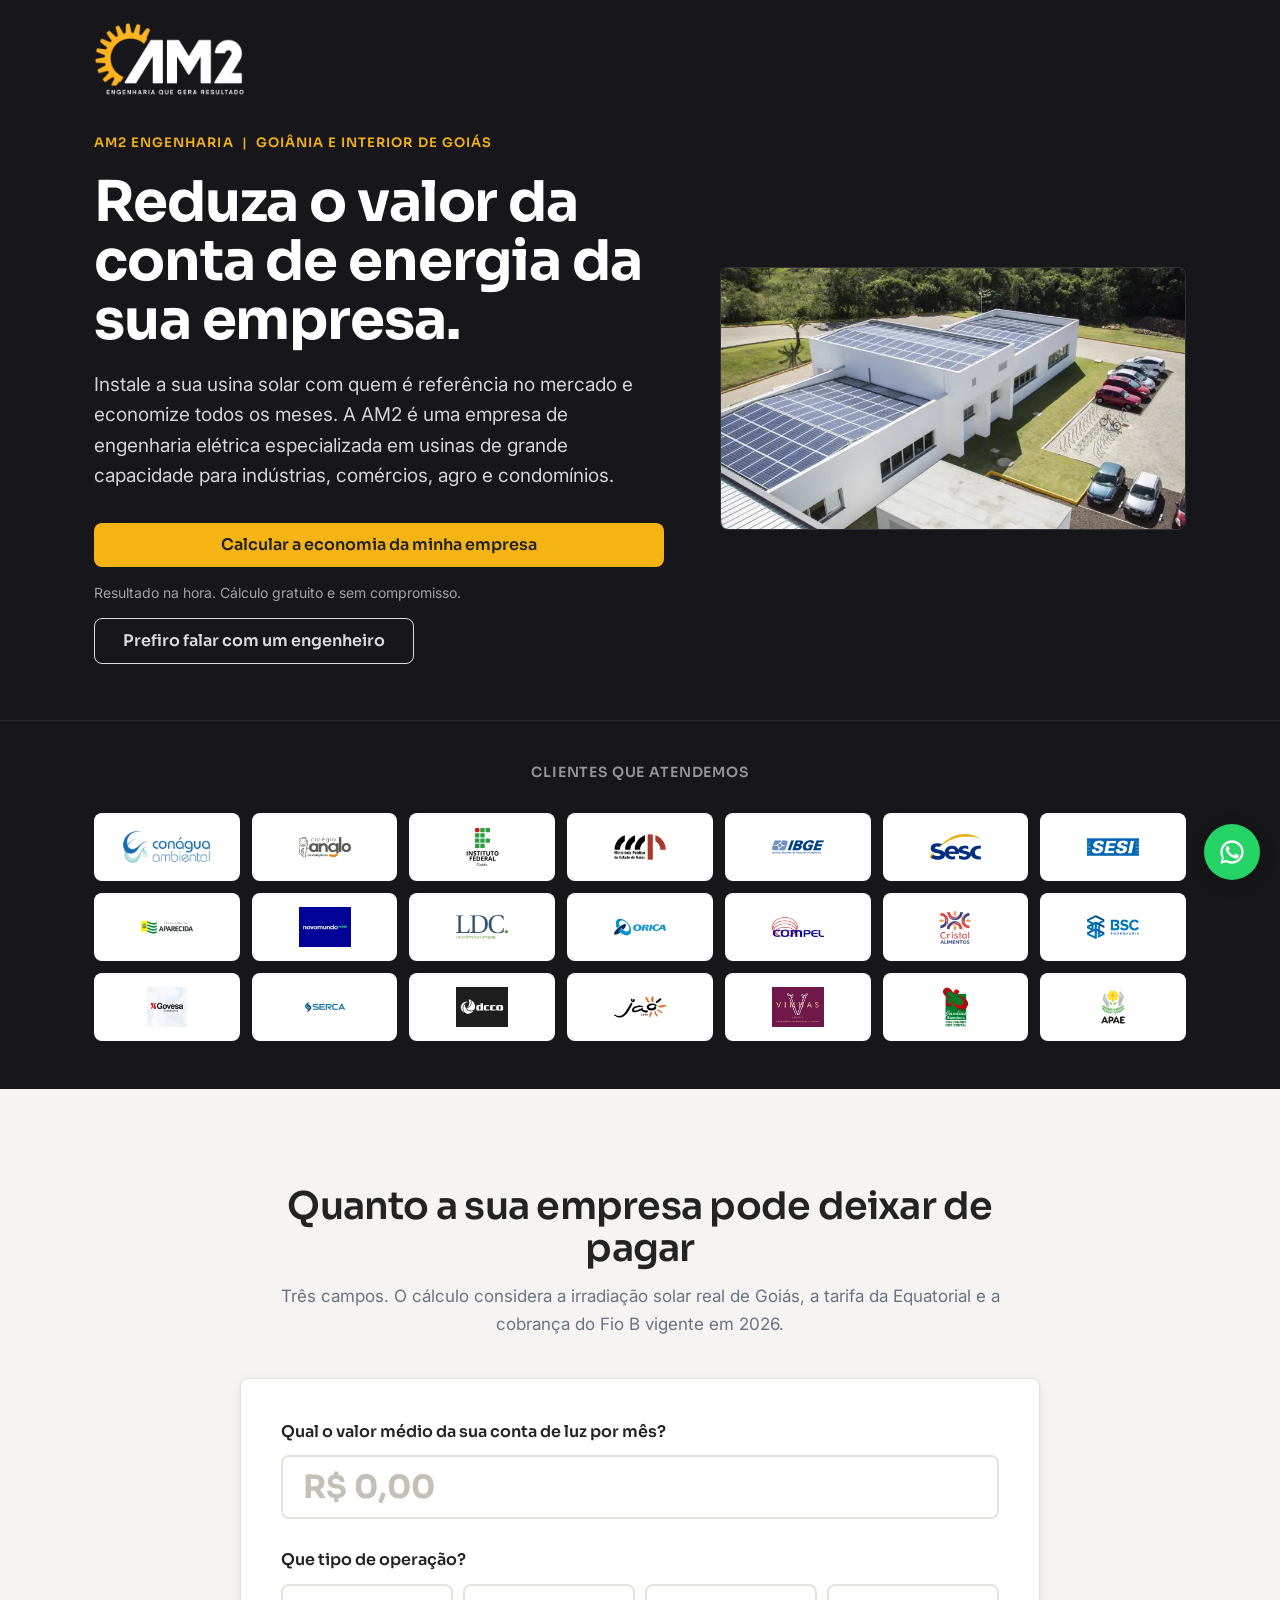
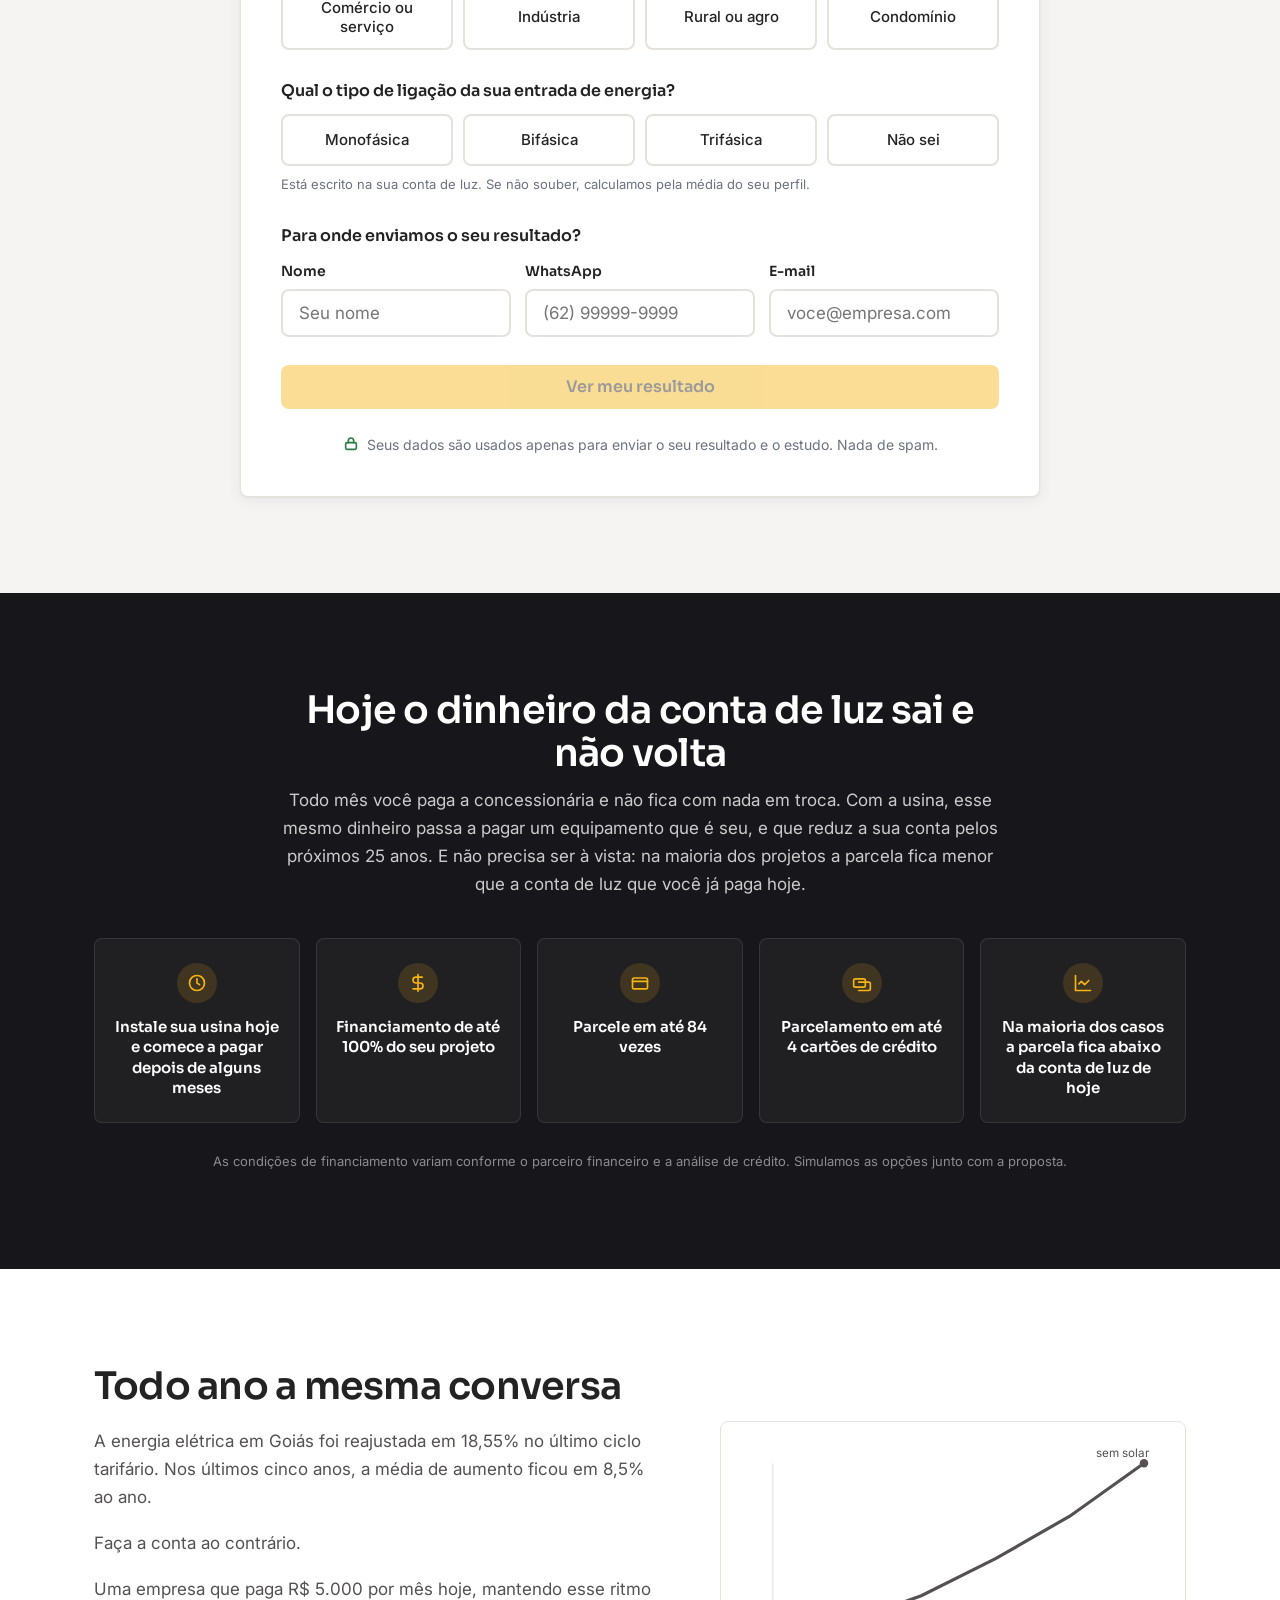
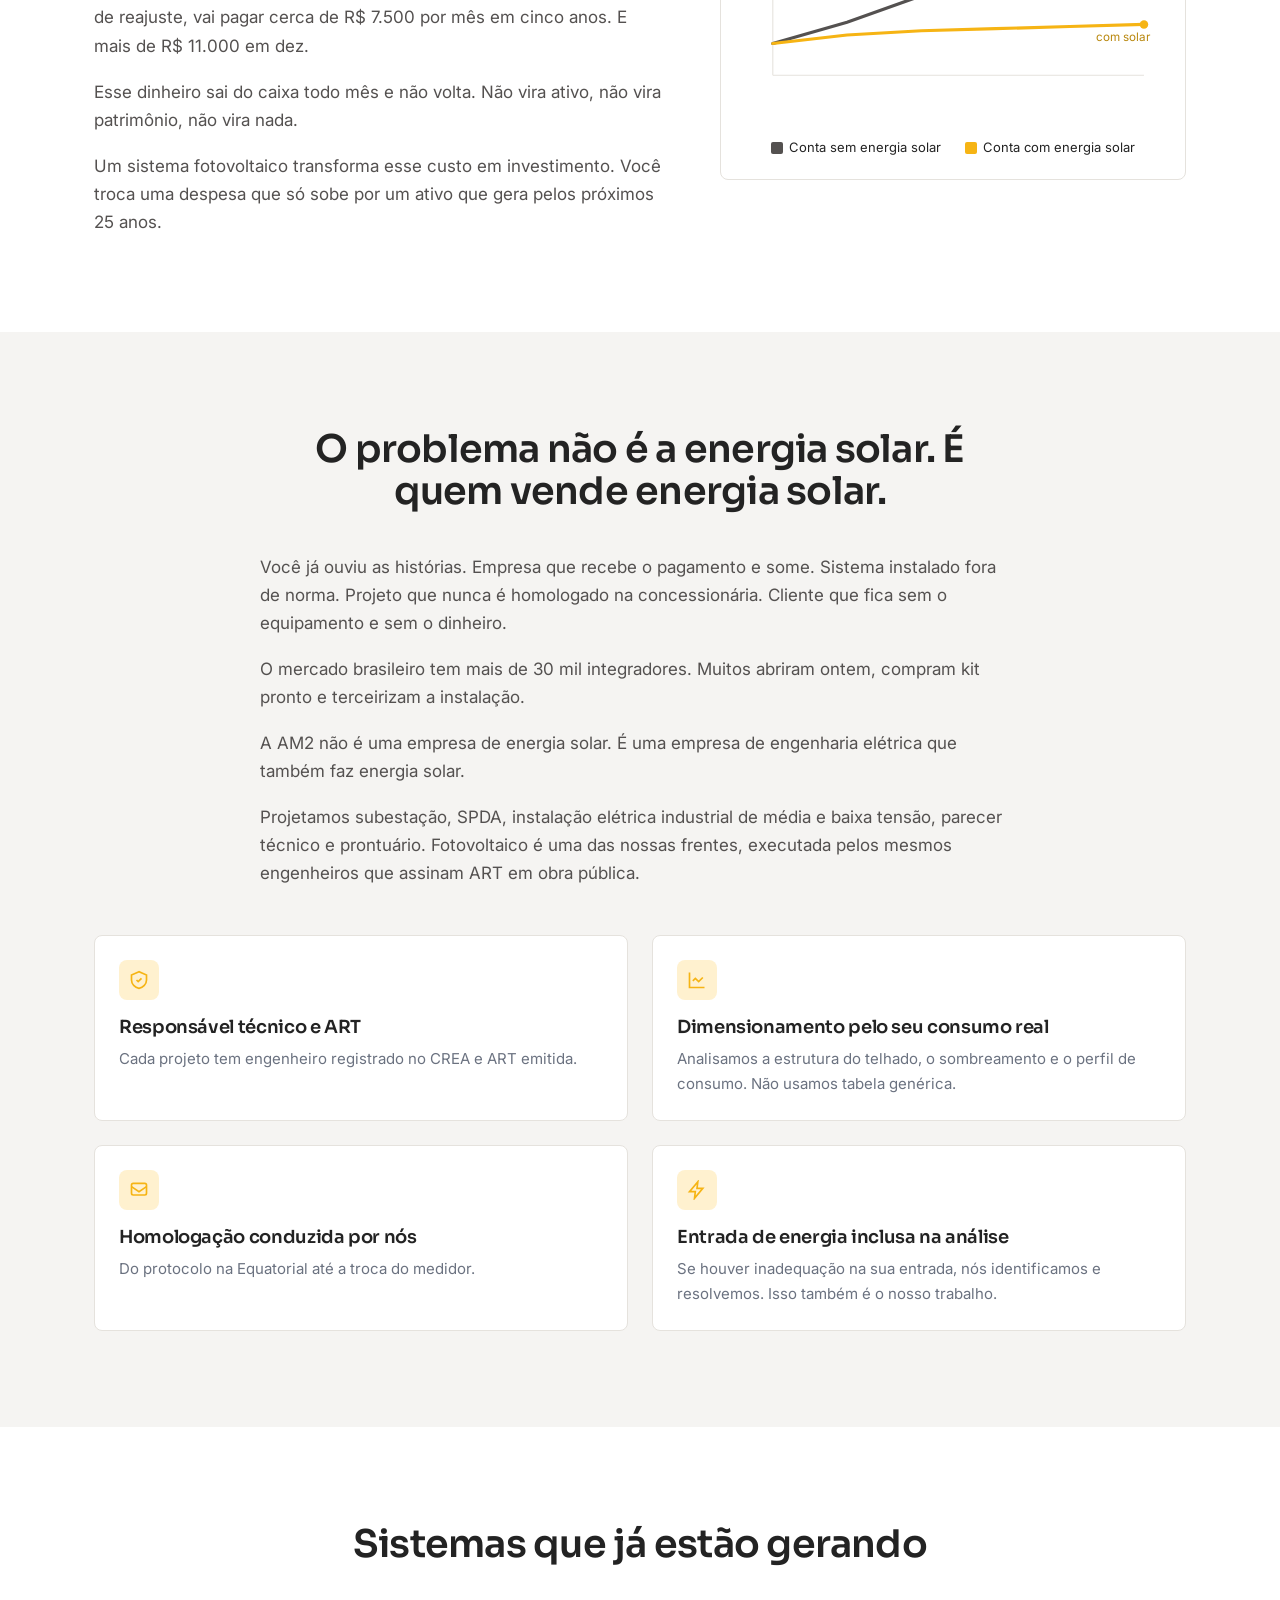
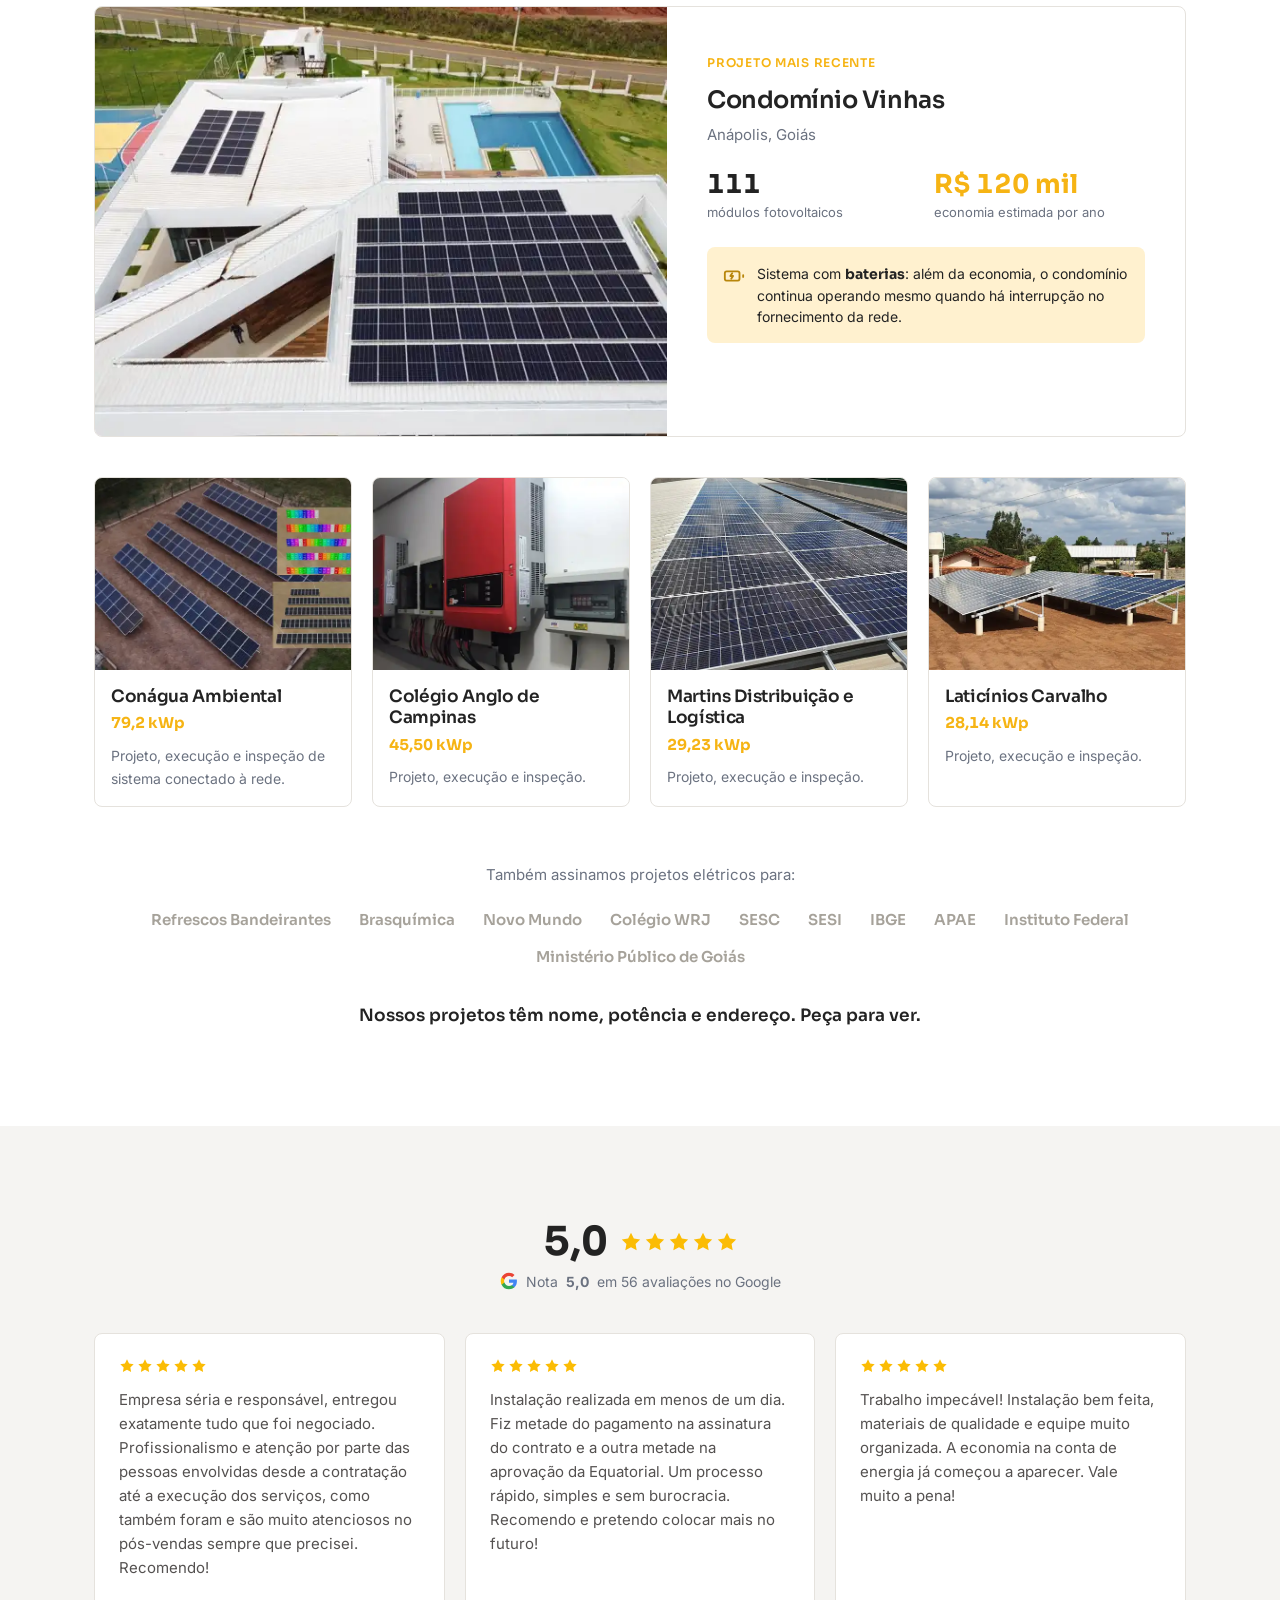
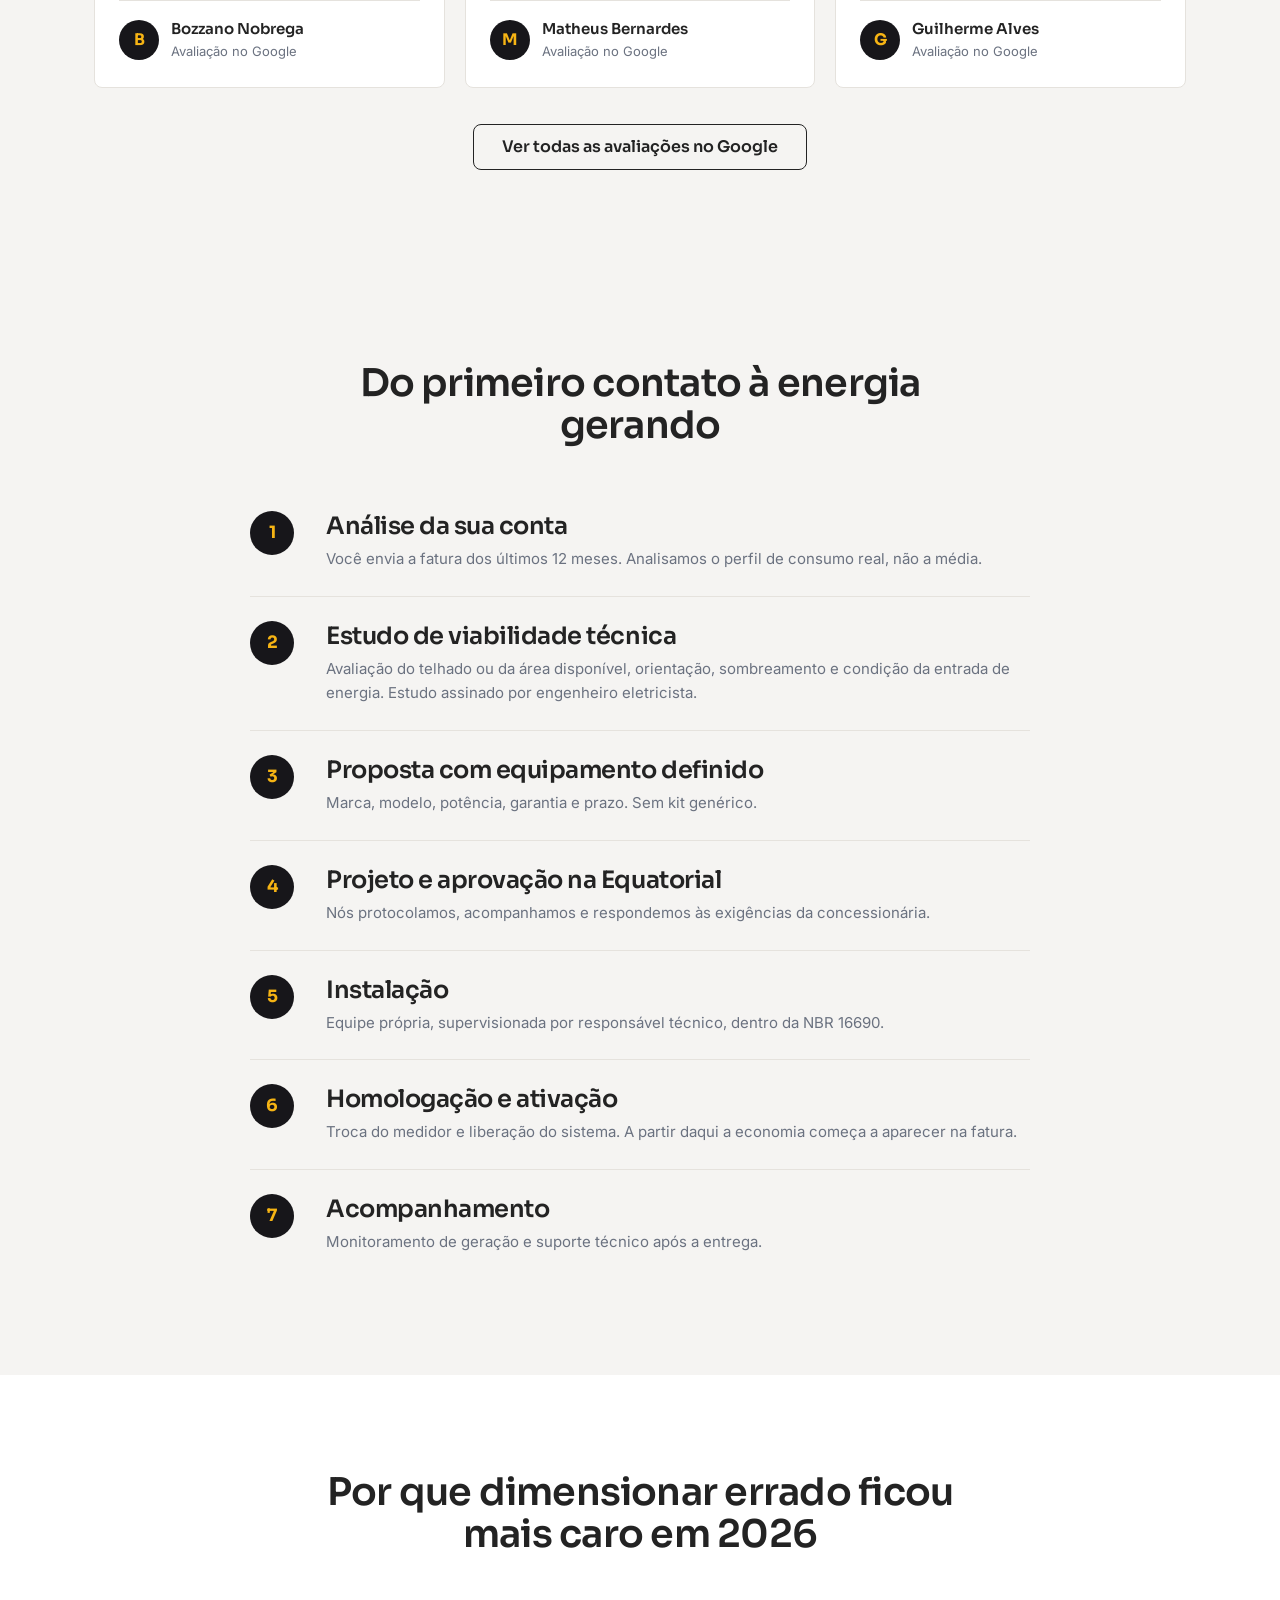
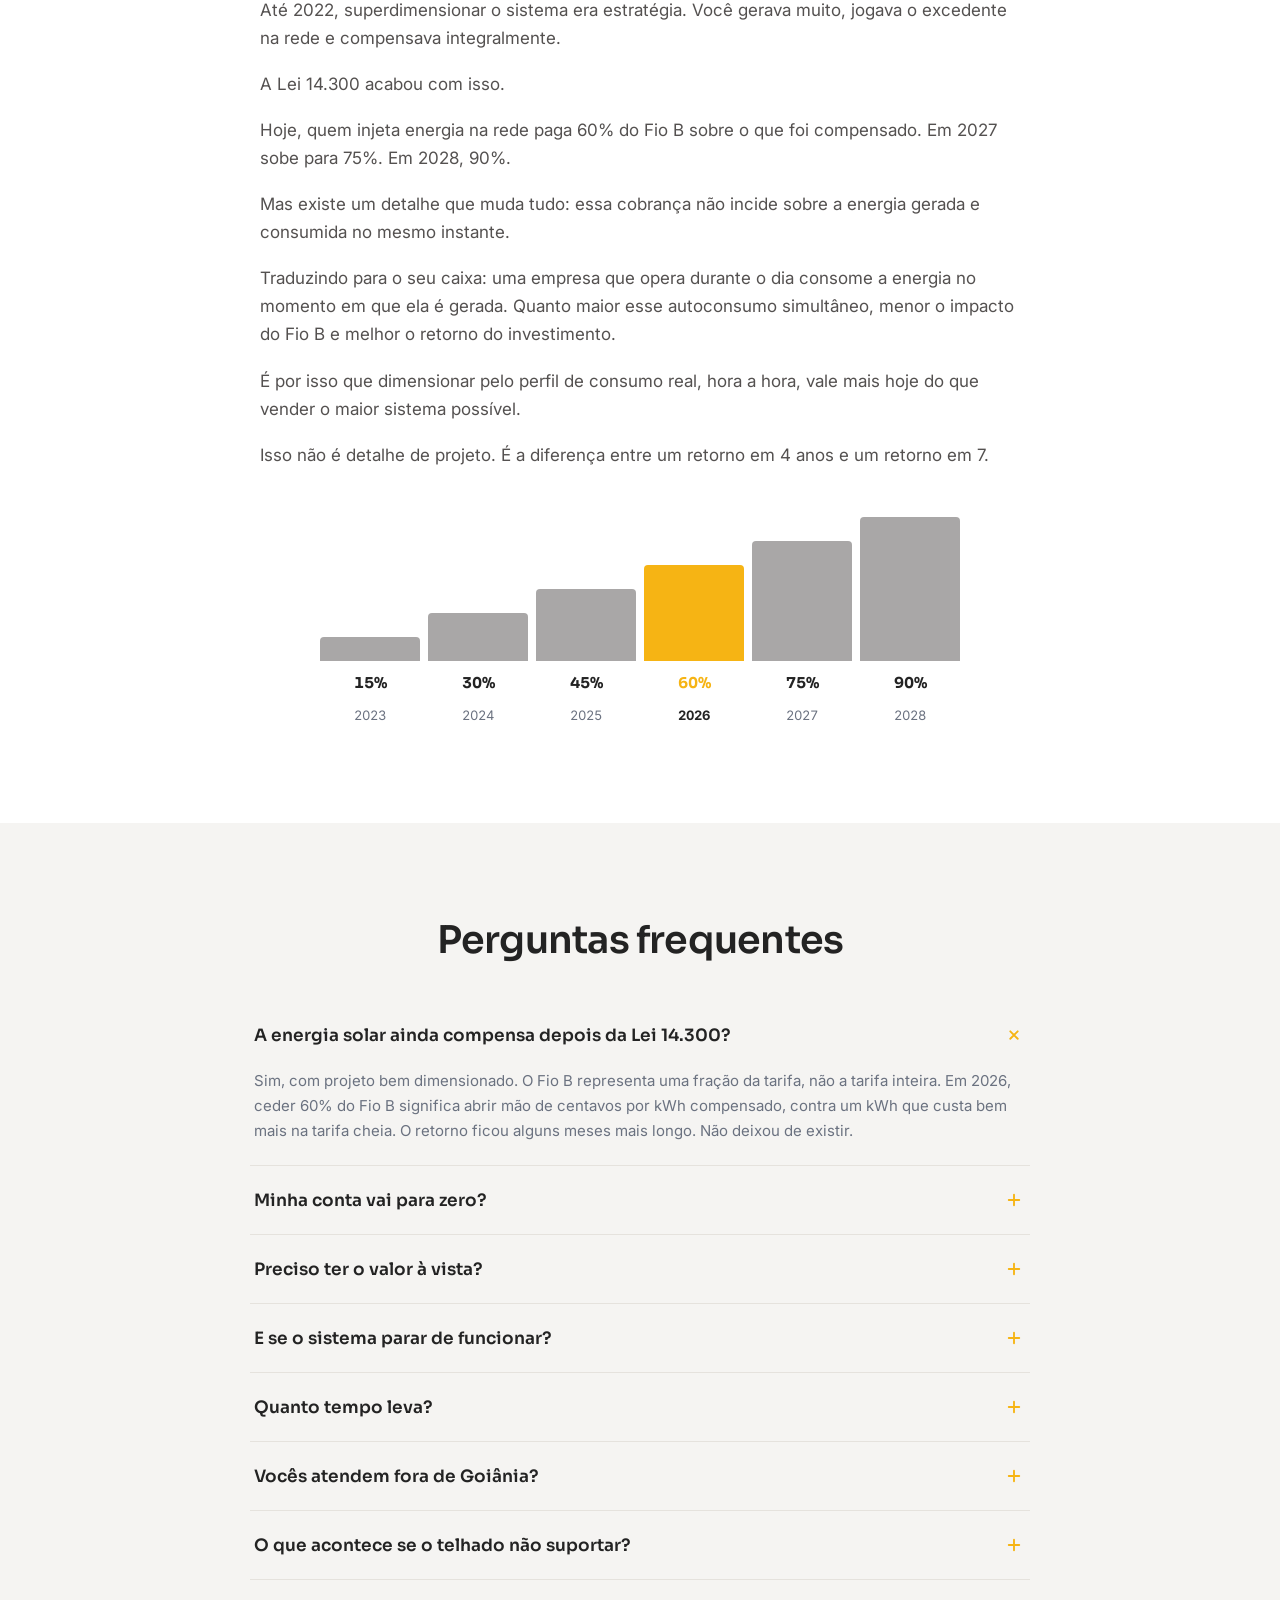
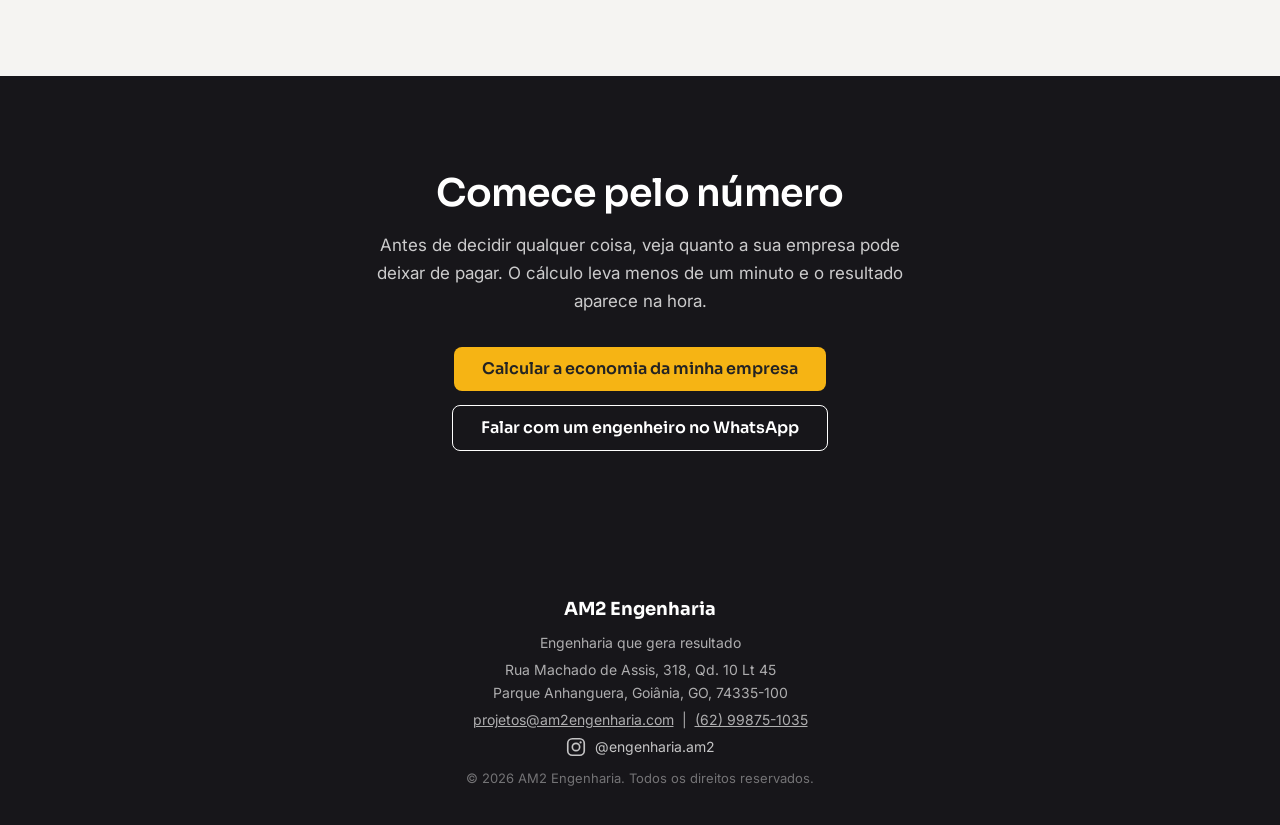
<file: index.html>
<!DOCTYPE html>
<html lang="pt-BR">
<head>
<meta charset="UTF-8">
<meta name="viewport" content="width=device-width, initial-scale=1.0">
<title>Energia Solar para Empresas em Goiânia | Projeto de Engenharia | AM2</title>
<meta name="description" content="Sistema fotovoltaico projetado por engenheiros eletricistas para empresas em Goiás. Calcule sua economia com cálculo ajustado à Lei 14.300 e ao Fio B de 2026.">
<link rel="canonical" href="https://am2engenharia.com/energia-solar/">

<meta property="og:site_name" content="AM2 Engenharia">
<meta property="og:title" content="Energia Solar para Empresas em Goiânia | AM2 Engenharia">
<meta property="og:description" content="Sistema fotovoltaico projetado por engenheiros eletricistas para empresas em Goiás. Calcule sua economia em 40 segundos.">
<meta property="og:image" content="https://am2engenharia.com/energia-solar/img/og-image.jpg">
<meta property="og:image:width" content="1200">
<meta property="og:image:height" content="630">
<meta property="og:url" content="https://am2engenharia.com/energia-solar/">
<meta property="og:type" content="website">
<meta property="og:locale" content="pt_BR">

<meta name="twitter:card" content="summary_large_image">
<meta name="twitter:title" content="Energia Solar para Empresas em Goiânia | AM2 Engenharia">
<meta name="twitter:description" content="Calcule quanto sua empresa pode deixar de pagar de luz. Cálculo ajustado à Lei 14.300 e ao Fio B de 2026.">
<meta name="twitter:image" content="https://am2engenharia.com/energia-solar/img/og-image.jpg">

<link rel="icon" href="data:image/svg+xml,%3Csvg xmlns='http://www.w3.org/2000/svg' viewBox='0 0 32 32'%3E%3Crect width='32' height='32' rx='6' fill='%2317161A'/%3E%3Ccircle cx='16' cy='16' r='8' fill='%23F6B414'/%3E%3C/svg%3E">

<link rel="preconnect" href="https://fonts.googleapis.com">
<link rel="preconnect" href="https://fonts.gstatic.com" crossorigin>
<link href="https://fonts.googleapis.com/css2?family=Sora:wght@600;700&family=Inter:wght@400;500&display=swap" rel="stylesheet">

<!-- Google Tag Manager -->
<script>(function(w,d,s,l,i){w[l]=w[l]||[];w[l].push({'gtm.start':
new Date().getTime(),event:'gtm.js'});var f=d.getElementsByTagName(s)[0],
j=d.createElement(s),dl=l!='dataLayer'?'&l='+l:'';j.async=true;j.src=
'https://www.googletagmanager.com/gtm.js?id='+i+dl;f.parentNode.insertBefore(j,f);
})(window,document,'script','dataLayer','GTM-5PCXXTLG');</script>
<!-- End Google Tag Manager -->

<style>
  /* CSS crítico: hero acima da dobra */
  *,*::before,*::after{box-sizing:border-box}
  html{-webkit-text-size-adjust:100%}
  body{margin:0;font-family:'Inter','Segoe UI',sans-serif;font-size:17px;line-height:1.65;color:#232323;background:#fff}
  .topo{background:#17161A;padding:22px 0 4px}
  .logo-am2{height:60px;width:auto;display:block}@media (min-width:769px){.logo-am2{height:74px}}
  .hero{background:#17161A;color:#fff;padding:32px 0 56px}
  .container{max-width:1140px;margin:0 auto;padding:0 24px}
  .hero-conteudo{max-width:760px;margin:0 auto;text-align:center}
  .eyebrow{font-family:'Sora','Segoe UI',sans-serif;font-weight:600;font-size:13px;letter-spacing:.08em;text-transform:uppercase;color:#F6B414;display:block;margin-bottom:20px}
  h1{font-family:'Sora','Segoe UI',sans-serif;font-weight:700;letter-spacing:-0.02em;font-size:34px;line-height:1.1;margin:0 0 20px;color:#fff}
  @media (min-width:769px){h1{font-size:56px;line-height:1.05}}
</style>
<link rel="stylesheet" href="css/style.css?v=20261010">

<script type="application/ld+json">
{
  "@context": "https://schema.org",
  "@type": "LocalBusiness",
  "name": "AM2 Engenharia",
  "image": "https://am2engenharia.com/energia-solar/img/og-image.jpg",
  "telephone": "+5562998751035",
  "email": "projetos@am2engenharia.com",
  "address": {
    "@type": "PostalAddress",
    "streetAddress": "Rua Machado de Assis, 318, Qd. 10 Lt 45",
    "addressLocality": "Goiânia",
    "addressRegion": "GO",
    "postalCode": "74335-100",
    "addressCountry": "BR"
  },
  "areaServed": {
    "@type": "State",
    "name": "Goiás"
  },
  "makesOffer": {
    "@type": "Offer",
    "itemOffered": {
      "@type": "Service",
      "name": "Projeto e instalação de energia solar fotovoltaica para empresas",
      "provider": {
        "@type": "LocalBusiness",
        "name": "AM2 Engenharia"
      }
    }
  }
}
</script>
</head>
<body>
<!-- Google Tag Manager (noscript) -->
<noscript><iframe src="https://www.googletagmanager.com/ns.html?id=GTM-5PCXXTLG"
height="0" width="0" style="display:none;visibility:hidden"></iframe></noscript>
<!-- End Google Tag Manager (noscript) -->

<main>

<!-- CABEÇALHO / LOGO -->
<header class="topo">
  <div class="container">
    <img class="logo-am2" src="img/logo-am2.webp?v=20261010" alt="AM2 Engenharia, engenharia que gera resultado" width="359" height="176">
  </div>
</header>

<!-- 01. HERO -->
<section class="hero">
  <div class="container">
    <div class="hero-grid">
      <div class="hero-conteudo">
        <span class="eyebrow">AM2 ENGENHARIA &nbsp;|&nbsp; GOIÂNIA E INTERIOR DE GOIÁS</span>
        <h1>Reduza o valor da conta de energia da sua empresa.</h1>
        <p class="hero-subtitulo">Instale a sua usina solar com quem é referência no mercado e economize todos os meses. A AM2 é uma empresa de engenharia elétrica especializada em usinas de grande capacidade para indústrias, comércios, agro e condomínios.</p>
        <div class="hero-acoes">
          <button class="btn btn-primario btn-bloco" data-rolar-para="#calculadora">Calcular a economia da minha empresa</button>
          <span class="hero-micro">Resultado na hora. Cálculo gratuito e sem compromisso.</span>
          <button class="btn btn-secundario hero-secundario" data-whatsapp-origem="hero">Prefiro falar com um engenheiro</button>
        </div>
      </div>
      <div class="hero-imagem">
        <img src="img/hero-usina.webp" alt="Usina solar corporativa instalada em cobertura de empresa, sistema fotovoltaico conectado à rede" width="800" height="450" loading="eager" fetchpriority="high">
      </div>
    </div>
  </div>
</section>

<!-- 02. CLIENTES / LOGO WALL -->
<section class="clientes-tira" aria-label="Empresas e instituições atendidas pela AM2">
  <div class="container">
    <p class="clientes-tira-titulo">Clientes que atendemos</p>
    <div class="clientes-logo-grid">
      <div class="clientes-logo-card"><img src="img/clientes/conagua.webp" alt="Conágua Ambiental" loading="lazy" width="240" height="140"></div>
      <div class="clientes-logo-card"><img src="img/clientes/anglo.webp" alt="Colégio Anglo de Campinas" loading="lazy" width="240" height="140"></div>
      <div class="clientes-logo-card"><object type="image/svg+xml" data="img/clientes/if.svg" aria-label="Instituto Federal de Goiás"></object></div>
      <div class="clientes-logo-card"><img src="img/clientes/mpgo.webp" alt="Ministério Público do Estado de Goiás" loading="lazy" width="240" height="140"></div>
      <div class="clientes-logo-card"><img src="img/clientes/ibge.webp" alt="IBGE" loading="lazy" width="240" height="140"></div>
      <div class="clientes-logo-card"><img src="img/clientes/sesc.webp" alt="Sesc" loading="lazy" width="240" height="140"></div>
      <div class="clientes-logo-card"><img src="img/clientes/sesi.webp" alt="Sesi" loading="lazy" width="240" height="140"></div>
      <div class="clientes-logo-card"><img src="img/clientes/aparecida.webp" alt="Prefeitura de Aparecida de Goiânia" loading="lazy" width="240" height="140"></div>
      <div class="clientes-logo-card"><img src="img/clientes/novomundo.webp" alt="Novo Mundo" loading="lazy" width="240" height="140"></div>
      <div class="clientes-logo-card"><img src="img/clientes/ldc.webp" alt="Louis Dreyfus Company" loading="lazy" width="240" height="140"></div>
      <div class="clientes-logo-card"><img src="img/clientes/orica.webp" alt="Orica" loading="lazy" width="240" height="140"></div>
      <div class="clientes-logo-card"><img src="img/clientes/copel.webp" alt="Copel" loading="lazy" width="240" height="140"></div>
      <div class="clientes-logo-card"><img src="img/clientes/cristal.webp" alt="Cristal Alimentos" loading="lazy" width="240" height="140"></div>
      <div class="clientes-logo-card"><img src="img/clientes/bsc.webp" alt="BSC Engenharia" loading="lazy" width="240" height="140"></div>
      <div class="clientes-logo-card"><img src="img/clientes/govesa.webp" alt="Govesa Construtora" loading="lazy" width="240" height="140"></div>
      <div class="clientes-logo-card"><img src="img/clientes/serca.webp" alt="Serca" loading="lazy" width="240" height="140"></div>
      <div class="clientes-logo-card"><img src="img/clientes/dcco.webp" alt="DCCO" loading="lazy" width="240" height="140"></div>
      <div class="clientes-logo-card"><img src="img/clientes/jao.webp" alt="Jaó Clube" loading="lazy" width="240" height="140"></div>
      <div class="clientes-logo-card"><img src="img/clientes/vinhas.webp" alt="Condomínio Vinhas Anápolis" loading="lazy" width="240" height="140"></div>
      <div class="clientes-logo-card"><img src="img/clientes/barcelona.webp" alt="Jardins Barcelona Condomínio Horizontal" loading="lazy" width="240" height="140"></div>
      <div class="clientes-logo-card"><img src="img/clientes/apae.webp" alt="APAE Goiânia" loading="lazy" width="240" height="140"></div>
    </div>
  </div>
</section>

<!-- 03/04. CALCULADORA -->
<section class="calculadora-secao" id="calculadora">
  <div class="container">
    <div class="titulo-secao">
      <h2>Quanto a sua empresa pode deixar de pagar</h2>
      <p>Três campos. O cálculo considera a irradiação solar real de Goiás, a tarifa da Equatorial e a cobrança do Fio B vigente em 2026.</p>
    </div>

    <div class="calculadora-card">

      <div id="calculadora-form">
        <div class="campo">
          <label for="campo-conta">Qual o valor médio da sua conta de luz por mês?</label>
          <input type="text" inputmode="numeric" id="campo-conta" class="input-conta" placeholder="R$ 0,00" autocomplete="off">
        </div>

        <div class="campo">
          <label id="label-operacao">Que tipo de operação?</label>
          <div class="opcoes-grid" role="group" aria-labelledby="label-operacao">
            <button type="button" class="opcao-btn" data-campo="tipoOperacao" data-valor="comercio" aria-pressed="false">Comércio ou serviço</button>
            <button type="button" class="opcao-btn" data-campo="tipoOperacao" data-valor="industria" aria-pressed="false">Indústria</button>
            <button type="button" class="opcao-btn" data-campo="tipoOperacao" data-valor="rural" aria-pressed="false">Rural ou agro</button>
            <button type="button" class="opcao-btn" data-campo="tipoOperacao" data-valor="condominio" aria-pressed="false">Condomínio</button>
          </div>
        </div>

        <div class="campo">
          <label id="label-ligacao">Qual o tipo de ligação da sua entrada de energia?</label>
          <div class="opcoes-grid" role="group" aria-labelledby="label-ligacao">
            <button type="button" class="opcao-btn" data-campo="tipoLigacao" data-valor="monofasica" aria-pressed="false">Monofásica</button>
            <button type="button" class="opcao-btn" data-campo="tipoLigacao" data-valor="bifasica" aria-pressed="false">Bifásica</button>
            <button type="button" class="opcao-btn" data-campo="tipoLigacao" data-valor="trifasica" aria-pressed="false">Trifásica</button>
            <button type="button" class="opcao-btn" data-campo="tipoLigacao" data-valor="naoSei" aria-pressed="false">Não sei</button>
          </div>
          <span class="campo-micro">Está escrito na sua conta de luz. Se não souber, calculamos pela média do seu perfil.</span>
        </div>

        <div class="campo campo-contato">
          <label id="label-contato">Para onde enviamos o seu resultado?</label>
          <div class="contato-grid">
            <div class="form-linha">
              <label for="campo-nome">Nome</label>
              <input type="text" id="campo-nome" name="nome" autocomplete="name" placeholder="Seu nome">
              <span class="form-erro">Informe o seu nome.</span>
            </div>
            <div class="form-linha">
              <label for="campo-whatsapp">WhatsApp</label>
              <input type="tel" id="campo-whatsapp" name="whatsapp" autocomplete="tel" placeholder="(62) 99999-9999">
              <span class="form-erro">Informe um WhatsApp válido.</span>
            </div>
            <div class="form-linha">
              <label for="campo-email">E-mail</label>
              <input type="email" id="campo-email" name="email" autocomplete="email" placeholder="voce@empresa.com">
              <span class="form-erro">Informe um e-mail válido.</span>
            </div>
          </div>
        </div>

        <button type="button" id="btn-calcular" class="btn btn-primario btn-bloco" disabled>Ver meu resultado</button>

        <p class="selo-confianca">
          <svg width="16" height="16" viewBox="0 0 24 24" fill="none" stroke="currentColor" stroke-width="2.5" stroke-linecap="round" stroke-linejoin="round" aria-hidden="true"><rect x="4" y="10" width="16" height="10" rx="2"/><path d="M8 10V7a4 4 0 0 1 8 0v3"/></svg>
          Seus dados são usados apenas para enviar o seu resultado e o estudo. Nada de spam.
        </p>
      </div>

      <div id="calculadora-loading" class="calculadora-loading oculto" role="status" aria-live="polite">
        <div class="spinner" aria-hidden="true"></div>
        <span>Calculando o dimensionamento ideal para o seu perfil...</span>
      </div>

      <div id="calculadora-resultado" class="resultado-card oculto">
        <h3 class="texto-centro" style="margin-bottom:28px;">O resultado para a sua operação</h3>

        <div class="resultado-grid">
          <div class="resultado-caixa destaque">
            <div class="rotulo">Economia estimada por mês</div>
            <div class="valor numero-tabular" id="valor-economia">R$ 0</div>
          </div>
          <div class="resultado-caixa">
            <div class="rotulo">Sistema indicado</div>
            <div class="valor numero-tabular" id="valor-potencia">0 kWp</div>
          </div>
          <div class="resultado-caixa">
            <div class="rotulo">Investimento estimado</div>
            <div class="valor numero-tabular" id="valor-investimento">R$ 0</div>
          </div>
          <div class="resultado-caixa">
            <div class="rotulo">Retorno do investimento</div>
            <div class="valor numero-tabular" id="valor-payback">0 anos</div>
          </div>
        </div>

        <div class="impacto-caixa">
          <div class="impacto-linha"><span>Sua conta hoje:</span> <strong class="numero-tabular" id="impacto-conta-atual">R$ 0</strong></div>
          <div class="impacto-linha"><span>Parcela do financiamento em <span id="impacto-prazo-label">60</span> meses:</span> <strong class="numero-tabular" id="impacto-parcela">R$ 0</strong></div>
          <div class="impacto-linha"><span>Diferença no caixa da sua empresa:</span> <strong class="numero-tabular" id="impacto-diferenca">R$ 0</strong> por mês</div>
          <p class="impacto-frase" id="impacto-frase"></p>
        </div>

        <div class="prazo-seletor" role="group" aria-label="Prazo do financiamento">
          <button type="button" class="prazo-btn" data-prazo="60" aria-pressed="true">60 meses</button>
          <button type="button" class="prazo-btn" data-prazo="84" aria-pressed="false">84 meses</button>
          <button type="button" class="prazo-btn" data-prazo="120" aria-pressed="false">120 meses</button>
        </div>

        <p class="projecao-linha">Em 25 anos, considerando o reajuste histórico da tarifa em Goiás, o valor total deixado de pagar passa de <strong class="numero-tabular" id="economia-25-anos">R$ 0</strong>.</p>

        <p class="aviso-transparencia">Estimativa baseada em médias de irradiação de Goiás, tarifa vigente da Equatorial e custo médio de mercado. O valor exato depende da análise da sua conta dos últimos 12 meses, do seu perfil de consumo hora a hora e das condições do local de instalação.</p>

        <button type="button" id="btn-refazer" class="refazer-btn">Refazer o cálculo</button>

        <!-- 04B. PRÓXIMO PASSO / ENRIQUECIMENTO -->
        <div class="captura-card" id="captura-secao">
          <h3>O próximo passo é um estudo, não uma reunião de venda</h3>
          <p>Recebemos os seus dados. Para adiantar, envie a sua conta de luz: a nossa equipe devolve um estudo de viabilidade assinado por engenheiro eletricista, com potência recomendada, geração mês a mês, investimento, retorno e simulação de financiamento. Sem custo e sem compromisso.</p>

          <form id="captura-form" class="captura-form" novalidate>
            <div class="form-linha">
              <label for="campo-empresa">Nome da empresa <span class="opcional">(opcional)</span></label>
              <input type="text" id="campo-empresa" name="empresa" autocomplete="organization">
            </div>
            <div class="form-linha">
              <label for="campo-cidade">Cidade <span class="opcional">(opcional)</span></label>
              <input type="text" id="campo-cidade" name="cidade" autocomplete="address-level2">
            </div>
            <div class="form-linha form-linha-arquivo">
              <label for="campo-anexo">Anexar conta de luz <span class="opcional">(opcional, PDF, JPG ou PNG)</span></label>
              <input type="file" id="campo-anexo" name="anexo" accept=".pdf,.jpg,.jpeg,.png">
            </div>
            <button type="submit" id="btn-enviar-captura" class="btn btn-primario btn-bloco">Enviar minha conta para o estudo</button>
          </form>

          <div id="captura-sucesso" class="captura-sucesso oculto" role="status" aria-live="polite">
            <p>Tudo certo! Um engenheiro da AM2 vai entrar em contato pelo seu WhatsApp em até um dia útil. Se preferir adiantar, fale com a gente agora.</p>
            <button type="button" class="btn btn-primario" data-whatsapp-origem="resultado">Falar no WhatsApp agora</button>
          </div>

          <div id="captura-erro" class="captura-erro oculto" role="alert">
            <p>Não conseguimos enviar agora. Tente novamente ou fale com a gente pelo WhatsApp.</p>
            <button type="button" class="btn btn-secundario" data-whatsapp-origem="resultado">Falar no WhatsApp</button>
          </div>
        </div>

        <!-- ROTA ALTERNATIVA PARA LEAD PEQUENO -->
        <div class="lead-pequeno-card oculto" id="lead-pequeno-secao">
          <h3>Para esse perfil, o caminho é mais direto</h3>
          <p>A nossa estrutura de projeto é desenhada para operações com conta acima de R$ 2.000 por mês. Para o seu caso, o melhor caminho é falar direto com a nossa equipe, que vai te orientar sobre a opção mais adequada.</p>
          <button type="button" class="btn btn-primario" data-whatsapp-origem="lead_pequeno">Falar no WhatsApp</button>
        </div>

      </div>
      <!-- /#calculadora-resultado -->

    </div>
  </div>
</section>

<!-- 04C. CONDIÇÕES DE PAGAMENTO -->
<section class="pagamento-secao">
  <div class="container">
    <div class="titulo-secao">
      <h2>Hoje o dinheiro da conta de luz sai e não volta</h2>
      <p>Todo mês você paga a concessionária e não fica com nada em troca. Com a usina, esse mesmo dinheiro passa a pagar um equipamento que é seu, e que reduz a sua conta pelos próximos 25 anos. E não precisa ser à vista: na maioria dos projetos a parcela fica menor que a conta de luz que você já paga hoje.</p>
    </div>
    <div class="pagamento-grid">
      <div class="pagamento-item">
        <div class="icone" aria-hidden="true"><svg width="20" height="20" viewBox="0 0 24 24" fill="none" stroke="currentColor" stroke-width="2" stroke-linecap="round" stroke-linejoin="round"><circle cx="12" cy="12" r="9"/><path d="M12 7v5l3 2"/></svg></div>
        <p>Instale sua usina hoje e comece a pagar depois de alguns meses</p>
      </div>
      <div class="pagamento-item">
        <div class="icone" aria-hidden="true"><svg width="20" height="20" viewBox="0 0 24 24" fill="none" stroke="currentColor" stroke-width="2" stroke-linecap="round" stroke-linejoin="round"><path d="M12 2v20"/><path d="M17 5H9.5a3.5 3.5 0 0 0 0 7h5a3.5 3.5 0 0 1 0 7H6"/></svg></div>
        <p>Financiamento de até 100% do seu projeto</p>
      </div>
      <div class="pagamento-item">
        <div class="icone" aria-hidden="true"><svg width="20" height="20" viewBox="0 0 24 24" fill="none" stroke="currentColor" stroke-width="2" stroke-linecap="round" stroke-linejoin="round"><rect x="3" y="6" width="18" height="13" rx="2"/><path d="M3 10h18"/></svg></div>
        <p>Parcele em até 84 vezes</p>
      </div>
      <div class="pagamento-item">
        <div class="icone" aria-hidden="true"><svg width="20" height="20" viewBox="0 0 24 24" fill="none" stroke="currentColor" stroke-width="2" stroke-linecap="round" stroke-linejoin="round"><rect x="2" y="7" width="14" height="10" rx="2"/><path d="M8 11h12a2 2 0 0 1 2 2v6a2 2 0 0 1-2 2H8"/></svg></div>
        <p>Parcelamento em até 4 cartões de crédito</p>
      </div>
      <div class="pagamento-item">
        <div class="icone" aria-hidden="true"><svg width="20" height="20" viewBox="0 0 24 24" fill="none" stroke="currentColor" stroke-width="2" stroke-linecap="round" stroke-linejoin="round"><path d="M3 3v18h18"/><path d="m19 9-5 5-4-4-3 3"/></svg></div>
        <p>Na maioria dos casos a parcela fica abaixo da conta de luz de hoje</p>
      </div>
    </div>
    <p class="pagamento-obs">As condições de financiamento variam conforme o parceiro financeiro e a análise de crédito. Simulamos as opções junto com a proposta.</p>
  </div>
</section>

<!-- 05. A DOR -->
<section class="secao-clara">
  <div class="container">
    <div class="dor-grid">
      <div>
        <h2>Todo ano a mesma conversa</h2>
        <p style="margin-top:20px;">A energia elétrica em Goiás foi reajustada em 18,55% no último ciclo tarifário. Nos últimos cinco anos, a média de aumento ficou em 8,5% ao ano.</p>
        <p>Faça a conta ao contrário.</p>
        <p>Uma empresa que paga R$ 5.000 por mês hoje, mantendo esse ritmo de reajuste, vai pagar cerca de R$ 7.500 por mês em cinco anos. E mais de R$ 11.000 em dez.</p>
        <p>Esse dinheiro sai do caixa todo mês e não volta. Não vira ativo, não vira patrimônio, não vira nada.</p>
        <p>Um sistema fotovoltaico transforma esse custo em investimento. Você troca uma despesa que só sobe por um ativo que gera pelos próximos 25 anos.</p>
      </div>
      <div class="dor-grafico">
        <svg viewBox="0 0 400 260" xmlns="http://www.w3.org/2000/svg" role="img" aria-label="Gráfico comparando o custo de energia sem energia solar, que sobe, com o custo com energia solar, que se estabiliza">
          <line x1="30" y1="20" x2="30" y2="220" stroke="#E5E2DD" stroke-width="1"/>
          <line x1="30" y1="220" x2="380" y2="220" stroke="#E5E2DD" stroke-width="1"/>
          <polyline points="30,190 100,170 170,145 240,110 310,70 380,20" fill="none" stroke="#545150" stroke-width="3" stroke-linecap="round"/>
          <polyline points="30,190 100,182 170,178 240,176 310,174 380,172" fill="none" stroke="#F6B414" stroke-width="3" stroke-linecap="round"/>
          <circle cx="380" cy="20" r="4" fill="#545150"/>
          <circle cx="380" cy="172" r="4" fill="#F6B414"/>
          <text x="335" y="14" font-family="Inter, sans-serif" font-size="11" fill="#545150">sem solar</text>
          <text x="335" y="188" font-family="Inter, sans-serif" font-size="11" fill="#B8860B">com solar</text>
        </svg>
        <div class="dor-legenda">
          <span><i style="background:#545150;"></i>Conta sem energia solar</span>
          <span><i style="background:#F6B414;"></i>Conta com energia solar</span>
        </div>
      </div>
    </div>
  </div>
</section>

<!-- 06. QUEBRA DE OBJEÇÃO -->
<section class="secao-alternada">
  <div class="container">
    <div class="titulo-secao">
      <h2>O problema não é a energia solar. É quem vende energia solar.</h2>
    </div>
    <div class="objecao-corpo">
      <p>Você já ouviu as histórias. Empresa que recebe o pagamento e some. Sistema instalado fora de norma. Projeto que nunca é homologado na concessionária. Cliente que fica sem o equipamento e sem o dinheiro.</p>
      <p>O mercado brasileiro tem mais de 30 mil integradores. Muitos abriram ontem, compram kit pronto e terceirizam a instalação.</p>
      <p>A AM2 não é uma empresa de energia solar. É uma empresa de engenharia elétrica que também faz energia solar.</p>
      <p>Projetamos subestação, SPDA, instalação elétrica industrial de média e baixa tensão, parecer técnico e prontuário. Fotovoltaico é uma das nossas frentes, executada pelos mesmos engenheiros que assinam ART em obra pública.</p>
    </div>

    <div class="pontos-grid">
      <div class="ponto-card">
        <div class="icone" aria-hidden="true"><svg width="20" height="20" viewBox="0 0 24 24" fill="none" stroke="currentColor" stroke-width="2"><path d="M12 2 3 6v6c0 5 4 9 9 10 5-1 9-5 9-10V6l-9-4z"/><path d="m9 12 2 2 4-4"/></svg></div>
        <h3>Responsável técnico e ART</h3>
        <p>Cada projeto tem engenheiro registrado no CREA e ART emitida.</p>
      </div>
      <div class="ponto-card">
        <div class="icone" aria-hidden="true"><svg width="20" height="20" viewBox="0 0 24 24" fill="none" stroke="currentColor" stroke-width="2"><path d="M3 3v18h18"/><path d="m19 9-5 5-4-4-3 3"/></svg></div>
        <h3>Dimensionamento pelo seu consumo real</h3>
        <p>Analisamos a estrutura do telhado, o sombreamento e o perfil de consumo. Não usamos tabela genérica.</p>
      </div>
      <div class="ponto-card">
        <div class="icone" aria-hidden="true"><svg width="20" height="20" viewBox="0 0 24 24" fill="none" stroke="currentColor" stroke-width="2"><rect x="3" y="4" width="18" height="14" rx="2"/><path d="m3 8 9 6 9-6"/></svg></div>
        <h3>Homologação conduzida por nós</h3>
        <p>Do protocolo na Equatorial até a troca do medidor.</p>
      </div>
      <div class="ponto-card">
        <div class="icone" aria-hidden="true"><svg width="20" height="20" viewBox="0 0 24 24" fill="none" stroke="currentColor" stroke-width="2"><path d="M13 2 3 14h7l-1 8 10-12h-7l1-8z"/></svg></div>
        <h3>Entrada de energia inclusa na análise</h3>
        <p>Se houver inadequação na sua entrada, nós identificamos e resolvemos. Isso também é o nosso trabalho.</p>
      </div>
    </div>
  </div>
</section>

<!-- 07. PROVA -->
<section class="secao-clara">
  <div class="container">
    <div class="titulo-secao">
      <h2>Sistemas que já estão gerando</h2>
    </div>

    <div class="destaque-projeto">
      <div class="destaque-projeto-img">
        <img src="img/projeto-vinhas.webp" alt="Usina solar instalada na área de lazer do Condomínio Vinhas, em Anápolis, com painéis sobre a cobertura do clube" loading="lazy" width="640" height="480">
      </div>
      <div class="destaque-projeto-corpo">
        <span class="destaque-tag">Projeto mais recente</span>
        <h3>Condomínio Vinhas</h3>
        <p class="destaque-local">Anápolis, Goiás</p>
        <div class="destaque-metricas">
          <div class="destaque-metrica">
            <div class="valor numero-tabular">111</div>
            <div class="rotulo">módulos fotovoltaicos</div>
          </div>
          <div class="destaque-metrica">
            <div class="valor ambar numero-tabular">R$ 120 mil</div>
            <div class="rotulo">economia estimada por ano</div>
          </div>
        </div>
        <div class="destaque-bateria">
          <svg width="22" height="22" viewBox="0 0 24 24" fill="none" stroke="currentColor" stroke-width="2" stroke-linecap="round" stroke-linejoin="round" aria-hidden="true"><rect x="2" y="7" width="16" height="10" rx="2"/><path d="M22 11v2"/><path d="m10 9-2 3h3l-2 3"/></svg>
          <span>Sistema com <strong>baterias</strong>: além da economia, o condomínio continua operando mesmo quando há interrupção no fornecimento da rede.</span>
        </div>
      </div>
    </div>

    <div class="portfolio-grid">
      <div class="portfolio-card">
        <img src="img/projeto-conagua.webp" alt="Sistema fotovoltaico instalado no projeto Conágua Ambiental" loading="lazy" width="640" height="480">
        <div class="portfolio-card-corpo">
          <h3>Conágua Ambiental</h3>
          <div class="potencia numero-tabular">79,2 kWp</div>
          <p>Projeto, execução e inspeção de sistema conectado à rede.</p>
        </div>
      </div>
      <div class="portfolio-card">
        <img src="img/projeto-anglo.webp" alt="Sistema fotovoltaico instalado no Colégio Anglo de Campinas" loading="lazy" width="640" height="480">
        <div class="portfolio-card-corpo">
          <h3>Colégio Anglo de Campinas</h3>
          <div class="potencia numero-tabular">45,50 kWp</div>
          <p>Projeto, execução e inspeção.</p>
        </div>
      </div>
      <div class="portfolio-card">
        <img src="img/projeto-martins.webp" alt="Sistema fotovoltaico instalado na Martins Distribuição e Logística" loading="lazy" width="640" height="480">
        <div class="portfolio-card-corpo">
          <h3>Martins Distribuição e Logística</h3>
          <div class="potencia numero-tabular">29,23 kWp</div>
          <p>Projeto, execução e inspeção.</p>
        </div>
      </div>
      <div class="portfolio-card">
        <img src="img/projeto-carvalho.webp" alt="Sistema fotovoltaico instalado nos Laticínios Carvalho" loading="lazy" width="640" height="480">
        <div class="portfolio-card-corpo">
          <h3>Laticínios Carvalho</h3>
          <div class="potencia numero-tabular">28,14 kWp</div>
          <p>Projeto, execução e inspeção.</p>
        </div>
      </div>
    </div>

    <div class="clientes-bloco">
      <p class="clientes-titulo">Também assinamos projetos elétricos para:</p>
      <div class="clientes-wordmarks">
        <span>Refrescos Bandeirantes</span>
        <span>Brasquímica</span>
        <span>Novo Mundo</span>
        <span>Colégio WRJ</span>
        <span>SESC</span>
        <span>SESI</span>
        <span>IBGE</span>
        <span>APAE</span>
        <span>Instituto Federal</span>
        <span>Ministério Público de Goiás</span>
      </div>
      <p class="prova-fechamento">Nossos projetos têm nome, potência e endereço. Peça para ver.</p>
    </div>
  </div>
</section>

<!-- 07B. AVALIAÇÕES GOOGLE -->
<section class="reviews-secao" aria-label="Avaliações de clientes no Google">
  <div class="container">
    <div class="reviews-topo">
      <div class="reviews-nota">
        <span class="reviews-nota-numero numero-tabular">5,0</span>
        <span class="reviews-estrelas" aria-hidden="true">
          <svg width="22" height="22" viewBox="0 0 24 24" fill="currentColor"><path d="m12 2 3.09 6.26L22 9.27l-5 4.87 1.18 6.88L12 17.77l-6.18 3.25L7 14.14 2 9.27l6.91-1.01L12 2z"/></svg>
          <svg width="22" height="22" viewBox="0 0 24 24" fill="currentColor"><path d="m12 2 3.09 6.26L22 9.27l-5 4.87 1.18 6.88L12 17.77l-6.18 3.25L7 14.14 2 9.27l6.91-1.01L12 2z"/></svg>
          <svg width="22" height="22" viewBox="0 0 24 24" fill="currentColor"><path d="m12 2 3.09 6.26L22 9.27l-5 4.87 1.18 6.88L12 17.77l-6.18 3.25L7 14.14 2 9.27l6.91-1.01L12 2z"/></svg>
          <svg width="22" height="22" viewBox="0 0 24 24" fill="currentColor"><path d="m12 2 3.09 6.26L22 9.27l-5 4.87 1.18 6.88L12 17.77l-6.18 3.25L7 14.14 2 9.27l6.91-1.01L12 2z"/></svg>
          <svg width="22" height="22" viewBox="0 0 24 24" fill="currentColor"><path d="m12 2 3.09 6.26L22 9.27l-5 4.87 1.18 6.88L12 17.77l-6.18 3.25L7 14.14 2 9.27l6.91-1.01L12 2z"/></svg>
        </span>
      </div>
      <p class="reviews-google-badge">
        <svg width="18" height="18" viewBox="0 0 24 24" aria-hidden="true"><path fill="#4285F4" d="M22.56 12.25c0-.78-.07-1.53-.2-2.25H12v4.26h5.92a5.06 5.06 0 0 1-2.2 3.32v2.77h3.57c2.08-1.92 3.28-4.74 3.28-8.1z"/><path fill="#34A853" d="M12 23c2.97 0 5.46-.98 7.28-2.66l-3.57-2.77c-.98.66-2.23 1.06-3.71 1.06-2.86 0-5.29-1.93-6.16-4.53H2.18v2.84A11 11 0 0 0 12 23z"/><path fill="#FBBC05" d="M5.84 14.1a6.6 6.6 0 0 1 0-4.2V7.06H2.18a11 11 0 0 0 0 9.88l3.66-2.84z"/><path fill="#EA4335" d="M12 5.38c1.62 0 3.06.56 4.21 1.64l3.15-3.15C17.45 2.09 14.97 1 12 1 7.7 1 3.99 3.47 2.18 7.06l3.66 2.84C6.71 7.31 9.14 5.38 12 5.38z"/></svg>
        Nota <strong>5,0</strong> em 56 avaliações no Google
      </p>
    </div>

    <div class="reviews-grid">
      <div class="review-card">
        <div class="review-card-estrelas" aria-label="5 de 5 estrelas">
          <svg width="16" height="16" viewBox="0 0 24 24" fill="currentColor"><path d="m12 2 3.09 6.26L22 9.27l-5 4.87 1.18 6.88L12 17.77l-6.18 3.25L7 14.14 2 9.27l6.91-1.01L12 2z"/></svg>
          <svg width="16" height="16" viewBox="0 0 24 24" fill="currentColor"><path d="m12 2 3.09 6.26L22 9.27l-5 4.87 1.18 6.88L12 17.77l-6.18 3.25L7 14.14 2 9.27l6.91-1.01L12 2z"/></svg>
          <svg width="16" height="16" viewBox="0 0 24 24" fill="currentColor"><path d="m12 2 3.09 6.26L22 9.27l-5 4.87 1.18 6.88L12 17.77l-6.18 3.25L7 14.14 2 9.27l6.91-1.01L12 2z"/></svg>
          <svg width="16" height="16" viewBox="0 0 24 24" fill="currentColor"><path d="m12 2 3.09 6.26L22 9.27l-5 4.87 1.18 6.88L12 17.77l-6.18 3.25L7 14.14 2 9.27l6.91-1.01L12 2z"/></svg>
          <svg width="16" height="16" viewBox="0 0 24 24" fill="currentColor"><path d="m12 2 3.09 6.26L22 9.27l-5 4.87 1.18 6.88L12 17.77l-6.18 3.25L7 14.14 2 9.27l6.91-1.01L12 2z"/></svg>
        </div>
        <p class="review-texto">Empresa séria e responsável, entregou exatamente tudo que foi negociado. Profissionalismo e atenção por parte das pessoas envolvidas desde a contratação até a execução dos serviços, como também foram e são muito atenciosos no pós-vendas sempre que precisei. Recomendo!</p>
        <div class="review-autor">
          <div class="review-avatar" aria-hidden="true">B</div>
          <div>
            <div class="review-autor-nome">Bozzano Nobrega</div>
            <div class="review-autor-data">Avaliação no Google</div>
          </div>
        </div>
      </div>

      <div class="review-card">
        <div class="review-card-estrelas" aria-label="5 de 5 estrelas">
          <svg width="16" height="16" viewBox="0 0 24 24" fill="currentColor"><path d="m12 2 3.09 6.26L22 9.27l-5 4.87 1.18 6.88L12 17.77l-6.18 3.25L7 14.14 2 9.27l6.91-1.01L12 2z"/></svg>
          <svg width="16" height="16" viewBox="0 0 24 24" fill="currentColor"><path d="m12 2 3.09 6.26L22 9.27l-5 4.87 1.18 6.88L12 17.77l-6.18 3.25L7 14.14 2 9.27l6.91-1.01L12 2z"/></svg>
          <svg width="16" height="16" viewBox="0 0 24 24" fill="currentColor"><path d="m12 2 3.09 6.26L22 9.27l-5 4.87 1.18 6.88L12 17.77l-6.18 3.25L7 14.14 2 9.27l6.91-1.01L12 2z"/></svg>
          <svg width="16" height="16" viewBox="0 0 24 24" fill="currentColor"><path d="m12 2 3.09 6.26L22 9.27l-5 4.87 1.18 6.88L12 17.77l-6.18 3.25L7 14.14 2 9.27l6.91-1.01L12 2z"/></svg>
          <svg width="16" height="16" viewBox="0 0 24 24" fill="currentColor"><path d="m12 2 3.09 6.26L22 9.27l-5 4.87 1.18 6.88L12 17.77l-6.18 3.25L7 14.14 2 9.27l6.91-1.01L12 2z"/></svg>
        </div>
        <p class="review-texto">Instalação realizada em menos de um dia. Fiz metade do pagamento na assinatura do contrato e a outra metade na aprovação da Equatorial. Um processo rápido, simples e sem burocracia. Recomendo e pretendo colocar mais no futuro!</p>
        <div class="review-autor">
          <div class="review-avatar" aria-hidden="true">M</div>
          <div>
            <div class="review-autor-nome">Matheus Bernardes</div>
            <div class="review-autor-data">Avaliação no Google</div>
          </div>
        </div>
      </div>

      <div class="review-card">
        <div class="review-card-estrelas" aria-label="5 de 5 estrelas">
          <svg width="16" height="16" viewBox="0 0 24 24" fill="currentColor"><path d="m12 2 3.09 6.26L22 9.27l-5 4.87 1.18 6.88L12 17.77l-6.18 3.25L7 14.14 2 9.27l6.91-1.01L12 2z"/></svg>
          <svg width="16" height="16" viewBox="0 0 24 24" fill="currentColor"><path d="m12 2 3.09 6.26L22 9.27l-5 4.87 1.18 6.88L12 17.77l-6.18 3.25L7 14.14 2 9.27l6.91-1.01L12 2z"/></svg>
          <svg width="16" height="16" viewBox="0 0 24 24" fill="currentColor"><path d="m12 2 3.09 6.26L22 9.27l-5 4.87 1.18 6.88L12 17.77l-6.18 3.25L7 14.14 2 9.27l6.91-1.01L12 2z"/></svg>
          <svg width="16" height="16" viewBox="0 0 24 24" fill="currentColor"><path d="m12 2 3.09 6.26L22 9.27l-5 4.87 1.18 6.88L12 17.77l-6.18 3.25L7 14.14 2 9.27l6.91-1.01L12 2z"/></svg>
          <svg width="16" height="16" viewBox="0 0 24 24" fill="currentColor"><path d="m12 2 3.09 6.26L22 9.27l-5 4.87 1.18 6.88L12 17.77l-6.18 3.25L7 14.14 2 9.27l6.91-1.01L12 2z"/></svg>
        </div>
        <p class="review-texto">Trabalho impecável! Instalação bem feita, materiais de qualidade e equipe muito organizada. A economia na conta de energia já começou a aparecer. Vale muito a pena!</p>
        <div class="review-autor">
          <div class="review-avatar" aria-hidden="true">G</div>
          <div>
            <div class="review-autor-nome">Guilherme Alves</div>
            <div class="review-autor-data">Avaliação no Google</div>
          </div>
        </div>
      </div>
    </div>

    <div class="reviews-cta">
      <a class="btn btn-secundario" href="https://www.google.com/maps/search/AM2+Solu%C3%A7%C3%B5es+Sustent%C3%A1veis+Goi%C3%A2nia" target="_blank" rel="noopener">Ver todas as avaliações no Google</a>
    </div>
  </div>
</section>

<!-- 08. COMO FUNCIONA -->
<section class="secao-alternada">
  <div class="container">
    <div class="titulo-secao">
      <h2>Do primeiro contato à energia gerando</h2>
    </div>

    <div class="etapas-lista">
      <div class="etapa">
        <div class="etapa-numero">1</div>
        <div>
          <h3>Análise da sua conta</h3>
          <p>Você envia a fatura dos últimos 12 meses. Analisamos o perfil de consumo real, não a média.</p>
        </div>
      </div>
      <div class="etapa">
        <div class="etapa-numero">2</div>
        <div>
          <h3>Estudo de viabilidade técnica</h3>
          <p>Avaliação do telhado ou da área disponível, orientação, sombreamento e condição da entrada de energia. Estudo assinado por engenheiro eletricista.</p>
        </div>
      </div>
      <div class="etapa">
        <div class="etapa-numero">3</div>
        <div>
          <h3>Proposta com equipamento definido</h3>
          <p>Marca, modelo, potência, garantia e prazo. Sem kit genérico.</p>
        </div>
      </div>
      <div class="etapa">
        <div class="etapa-numero">4</div>
        <div>
          <h3>Projeto e aprovação na Equatorial</h3>
          <p>Nós protocolamos, acompanhamos e respondemos às exigências da concessionária.</p>
        </div>
      </div>
      <div class="etapa">
        <div class="etapa-numero">5</div>
        <div>
          <h3>Instalação</h3>
          <p>Equipe própria, supervisionada por responsável técnico, dentro da NBR 16690.</p>
        </div>
      </div>
      <div class="etapa">
        <div class="etapa-numero">6</div>
        <div>
          <h3>Homologação e ativação</h3>
          <p>Troca do medidor e liberação do sistema. A partir daqui a economia começa a aparecer na fatura.</p>
        </div>
      </div>
      <div class="etapa">
        <div class="etapa-numero">7</div>
        <div>
          <h3>Acompanhamento</h3>
          <p>Monitoramento de geração e suporte técnico após a entrega.</p>
        </div>
      </div>
    </div>
  </div>
</section>

<!-- 09. DIFERENCIAL TÉCNICO -->
<section class="secao-clara">
  <div class="container">
    <div class="titulo-secao">
      <h2>Por que dimensionar errado ficou mais caro em 2026</h2>
    </div>

    <div class="diferencial-corpo">
      <p>Até 2022, superdimensionar o sistema era estratégia. Você gerava muito, jogava o excedente na rede e compensava integralmente.</p>
      <p>A Lei 14.300 acabou com isso.</p>
      <p>Hoje, quem injeta energia na rede paga 60% do Fio B sobre o que foi compensado. Em 2027 sobe para 75%. Em 2028, 90%.</p>
      <p>Mas existe um detalhe que muda tudo: essa cobrança não incide sobre a energia gerada e consumida no mesmo instante.</p>
      <p>Traduzindo para o seu caixa: uma empresa que opera durante o dia consome a energia no momento em que ela é gerada. Quanto maior esse autoconsumo simultâneo, menor o impacto do Fio B e melhor o retorno do investimento.</p>
      <p>É por isso que dimensionar pelo perfil de consumo real, hora a hora, vale mais hoje do que vender o maior sistema possível.</p>
      <p>Isso não é detalhe de projeto. É a diferença entre um retorno em 4 anos e um retorno em 7.</p>
    </div>

    <div class="fiob-tabela" role="img" aria-label="Cronograma da cobrança do Fio B: 2023 quinze por cento, 2024 trinta por cento, 2025 quarenta e cinco por cento, 2026 sessenta por cento (ano vigente), 2027 setenta e cinco por cento, 2028 noventa por cento">
      <div class="fiob-coluna"><div class="fiob-barra" style="height:24px;"></div><span class="fiob-percentual numero-tabular">15%</span><span class="fiob-ano numero-tabular">2023</span></div>
      <div class="fiob-coluna"><div class="fiob-barra" style="height:48px;"></div><span class="fiob-percentual numero-tabular">30%</span><span class="fiob-ano numero-tabular">2024</span></div>
      <div class="fiob-coluna"><div class="fiob-barra" style="height:72px;"></div><span class="fiob-percentual numero-tabular">45%</span><span class="fiob-ano numero-tabular">2025</span></div>
      <div class="fiob-coluna vigente"><div class="fiob-barra" style="height:96px;"></div><span class="fiob-percentual numero-tabular">60%</span><span class="fiob-ano numero-tabular">2026</span></div>
      <div class="fiob-coluna"><div class="fiob-barra" style="height:120px;"></div><span class="fiob-percentual numero-tabular">75%</span><span class="fiob-ano numero-tabular">2027</span></div>
      <div class="fiob-coluna"><div class="fiob-barra" style="height:144px;"></div><span class="fiob-percentual numero-tabular">90%</span><span class="fiob-ano numero-tabular">2028</span></div>
    </div>
  </div>
</section>

<!-- 10. FAQ -->
<section class="secao-alternada">
  <div class="container">
    <div class="titulo-secao">
      <h2>Perguntas frequentes</h2>
    </div>

    <div class="faq-lista">
      <div class="faq-item">
        <button class="faq-pergunta" aria-expanded="true" aria-controls="faq-resposta-1">
          <span>A energia solar ainda compensa depois da Lei 14.300?</span>
          <span class="sinal" aria-hidden="true"><svg width="18" height="18" viewBox="0 0 24 24" fill="none" stroke="currentColor" stroke-width="2.5" stroke-linecap="round"><path d="M12 5v14M5 12h14"/></svg></span>
        </button>
        <div class="faq-resposta" id="faq-resposta-1">
          <div class="faq-resposta-interno">Sim, com projeto bem dimensionado. O Fio B representa uma fração da tarifa, não a tarifa inteira. Em 2026, ceder 60% do Fio B significa abrir mão de centavos por kWh compensado, contra um kWh que custa bem mais na tarifa cheia. O retorno ficou alguns meses mais longo. Não deixou de existir.</div>
        </div>
      </div>
      <div class="faq-item">
        <button class="faq-pergunta" aria-expanded="false" aria-controls="faq-resposta-2">
          <span>Minha conta vai para zero?</span>
          <span class="sinal" aria-hidden="true"><svg width="18" height="18" viewBox="0 0 24 24" fill="none" stroke="currentColor" stroke-width="2.5" stroke-linecap="round"><path d="M12 5v14M5 12h14"/></svg></span>
        </button>
        <div class="faq-resposta" id="faq-resposta-2">
          <div class="faq-resposta-interno">Não. Nenhuma conta vai para zero. Existe o custo de disponibilidade, que é o valor mínimo cobrado pela concessionária mesmo quando você não consome nada da rede, além da contribuição de iluminação pública. Quem promete conta zerada está vendendo o que não pode entregar.</div>
        </div>
      </div>
      <div class="faq-item">
        <button class="faq-pergunta" aria-expanded="false" aria-controls="faq-resposta-3">
          <span>Preciso ter o valor à vista?</span>
          <span class="sinal" aria-hidden="true"><svg width="18" height="18" viewBox="0 0 24 24" fill="none" stroke="currentColor" stroke-width="2.5" stroke-linecap="round"><path d="M12 5v14M5 12h14"/></svg></span>
        </button>
        <div class="faq-resposta" id="faq-resposta-3">
          <div class="faq-resposta-interno">Não. Existem linhas de financiamento específicas para energia solar, com prazos de até 120 meses e carência inicial em algumas modalidades. Na maioria dos projetos comerciais, a parcela fica abaixo da economia gerada na conta, o que deixa o fluxo de caixa positivo desde os primeiros meses. Fazemos a simulação junto com a proposta.</div>
        </div>
      </div>
      <div class="faq-item">
        <button class="faq-pergunta" aria-expanded="false" aria-controls="faq-resposta-4">
          <span>E se o sistema parar de funcionar?</span>
          <span class="sinal" aria-hidden="true"><svg width="18" height="18" viewBox="0 0 24 24" fill="none" stroke="currentColor" stroke-width="2.5" stroke-linecap="round"><path d="M12 5v14M5 12h14"/></svg></span>
        </button>
        <div class="faq-resposta" id="faq-resposta-4">
          <div class="faq-resposta-interno">Painéis têm garantia de performance de 25 anos. Inversores têm garantia de fábrica que varia por modelo. Além disso, mantemos monitoramento de geração, então uma queda de desempenho é identificada antes de você perceber na conta.</div>
        </div>
      </div>
      <div class="faq-item">
        <button class="faq-pergunta" aria-expanded="false" aria-controls="faq-resposta-5">
          <span>Quanto tempo leva?</span>
          <span class="sinal" aria-hidden="true"><svg width="18" height="18" viewBox="0 0 24 24" fill="none" stroke="currentColor" stroke-width="2.5" stroke-linecap="round"><path d="M12 5v14M5 12h14"/></svg></span>
        </button>
        <div class="faq-resposta" id="faq-resposta-5">
          <div class="faq-resposta-interno">Da assinatura à energia gerando, o prazo médio fica entre 45 e 60 dias, sendo a maior parte dele o trâmite de homologação na concessionária.</div>
        </div>
      </div>
      <div class="faq-item">
        <button class="faq-pergunta" aria-expanded="false" aria-controls="faq-resposta-6">
          <span>Vocês atendem fora de Goiânia?</span>
          <span class="sinal" aria-hidden="true"><svg width="18" height="18" viewBox="0 0 24 24" fill="none" stroke="currentColor" stroke-width="2.5" stroke-linecap="round"><path d="M12 5v14M5 12h14"/></svg></span>
        </button>
        <div class="faq-resposta" id="faq-resposta-6">
          <div class="faq-resposta-interno">Sim. Atendemos Goiânia, região metropolitana e interior de Goiás.</div>
        </div>
      </div>
      <div class="faq-item">
        <button class="faq-pergunta" aria-expanded="false" aria-controls="faq-resposta-7">
          <span>O que acontece se o telhado não suportar?</span>
          <span class="sinal" aria-hidden="true"><svg width="18" height="18" viewBox="0 0 24 24" fill="none" stroke="currentColor" stroke-width="2.5" stroke-linecap="round"><path d="M12 5v14M5 12h14"/></svg></span>
        </button>
        <div class="faq-resposta" id="faq-resposta-7">
          <div class="faq-resposta-interno">Fazemos essa avaliação antes da proposta. Se a estrutura não comportar, apresentamos alternativa em solo, carport ou reforço estrutural com custo declarado. Não instalamos em telhado que não suporta.</div>
        </div>
      </div>
    </div>
  </div>
</section>

<!-- 11. CTA FINAL -->
<section class="secao-escura cta-final">
  <div class="container">
    <h2>Comece pelo número</h2>
    <p>Antes de decidir qualquer coisa, veja quanto a sua empresa pode deixar de pagar. O cálculo leva menos de um minuto e o resultado aparece na hora.</p>
    <div class="cta-final-acoes">
      <button class="btn btn-primario" data-rolar-para="#calculadora">Calcular a economia da minha empresa</button>
      <button class="btn btn-secundario" data-whatsapp-origem="cta_final">Falar com um engenheiro no WhatsApp</button>
    </div>
  </div>
</section>

</main>

<!-- 12. RODAPÉ -->
<footer class="rodape">
  <div class="container">
    <strong>AM2 Engenharia</strong>
    <p>Engenharia que gera resultado</p>
    <p>Rua Machado de Assis, 318, Qd. 10 Lt 45<br>Parque Anhanguera, Goiânia, GO, 74335-100</p>
    <p><a href="mailto:projetos@am2engenharia.com">projetos@am2engenharia.com</a> &nbsp;|&nbsp; <a href="tel:+5562998751035">(62) 99875-1035</a></p>
    <p class="rodape-social">
      <a href="https://www.instagram.com/engenharia.am2/" target="_blank" rel="noopener" aria-label="Instagram da AM2 Engenharia">
        <svg width="22" height="22" viewBox="0 0 24 24" fill="none" stroke="currentColor" stroke-width="1.8" aria-hidden="true"><rect x="3" y="3" width="18" height="18" rx="5"/><circle cx="12" cy="12" r="4"/><circle cx="17" cy="7" r="1.2" fill="currentColor" stroke="none"/></svg>
        <span>@engenharia.am2</span>
      </a>
    </p>
    <p class="rodape-copy">© 2026 AM2 Engenharia. Todos os direitos reservados.</p>
  </div>
</footer>

<a href="#" class="whatsapp-flutuante" data-whatsapp-origem="flutuante" aria-label="Falar no WhatsApp">
  <svg viewBox="0 0 24 24" fill="currentColor" aria-hidden="true"><path d="M17.5 14.4c-.3-.1-1.7-.9-2-1-.3-.1-.5-.1-.7.1-.2.3-.8 1-.9 1.2-.2.2-.3.2-.6.1-.3-.1-1.3-.5-2.4-1.5-.9-.8-1.5-1.8-1.7-2.1-.2-.3 0-.5.1-.6.1-.1.3-.3.4-.5.1-.1.2-.3.3-.5.1-.2 0-.4 0-.5C10 9 9.5 7.7 9.3 7.2c-.2-.5-.4-.4-.5-.4h-.5c-.2 0-.5.1-.7.3-.3.3-1 1-1 2.4s1 2.8 1.1 3c.1.2 2 3 4.8 4.3.7.3 1.2.5 1.6.6.7.2 1.3.2 1.8.1.5-.1 1.7-.7 1.9-1.4.2-.7.2-1.2.2-1.3-.1-.2-.3-.3-.6-.4z"/><path d="M12 2C6.5 2 2 6.5 2 12c0 1.9.5 3.6 1.4 5.1L2 22l5.1-1.3C8.5 21.5 10.2 22 12 22c5.5 0 10-4.5 10-10S17.5 2 12 2zm0 18c-1.6 0-3.1-.4-4.4-1.2l-.3-.2-3 .8.8-2.9-.2-.3C4.4 15 4 13.5 4 12c0-4.4 3.6-8 8-8s8 3.6 8 8-3.6 8-8 8z"/></svg>
</a>

<script src="js/calculadora.js?v=20261010"></script>
<script src="js/main.js?v=20261010"></script>

</body>
</html>
</file>
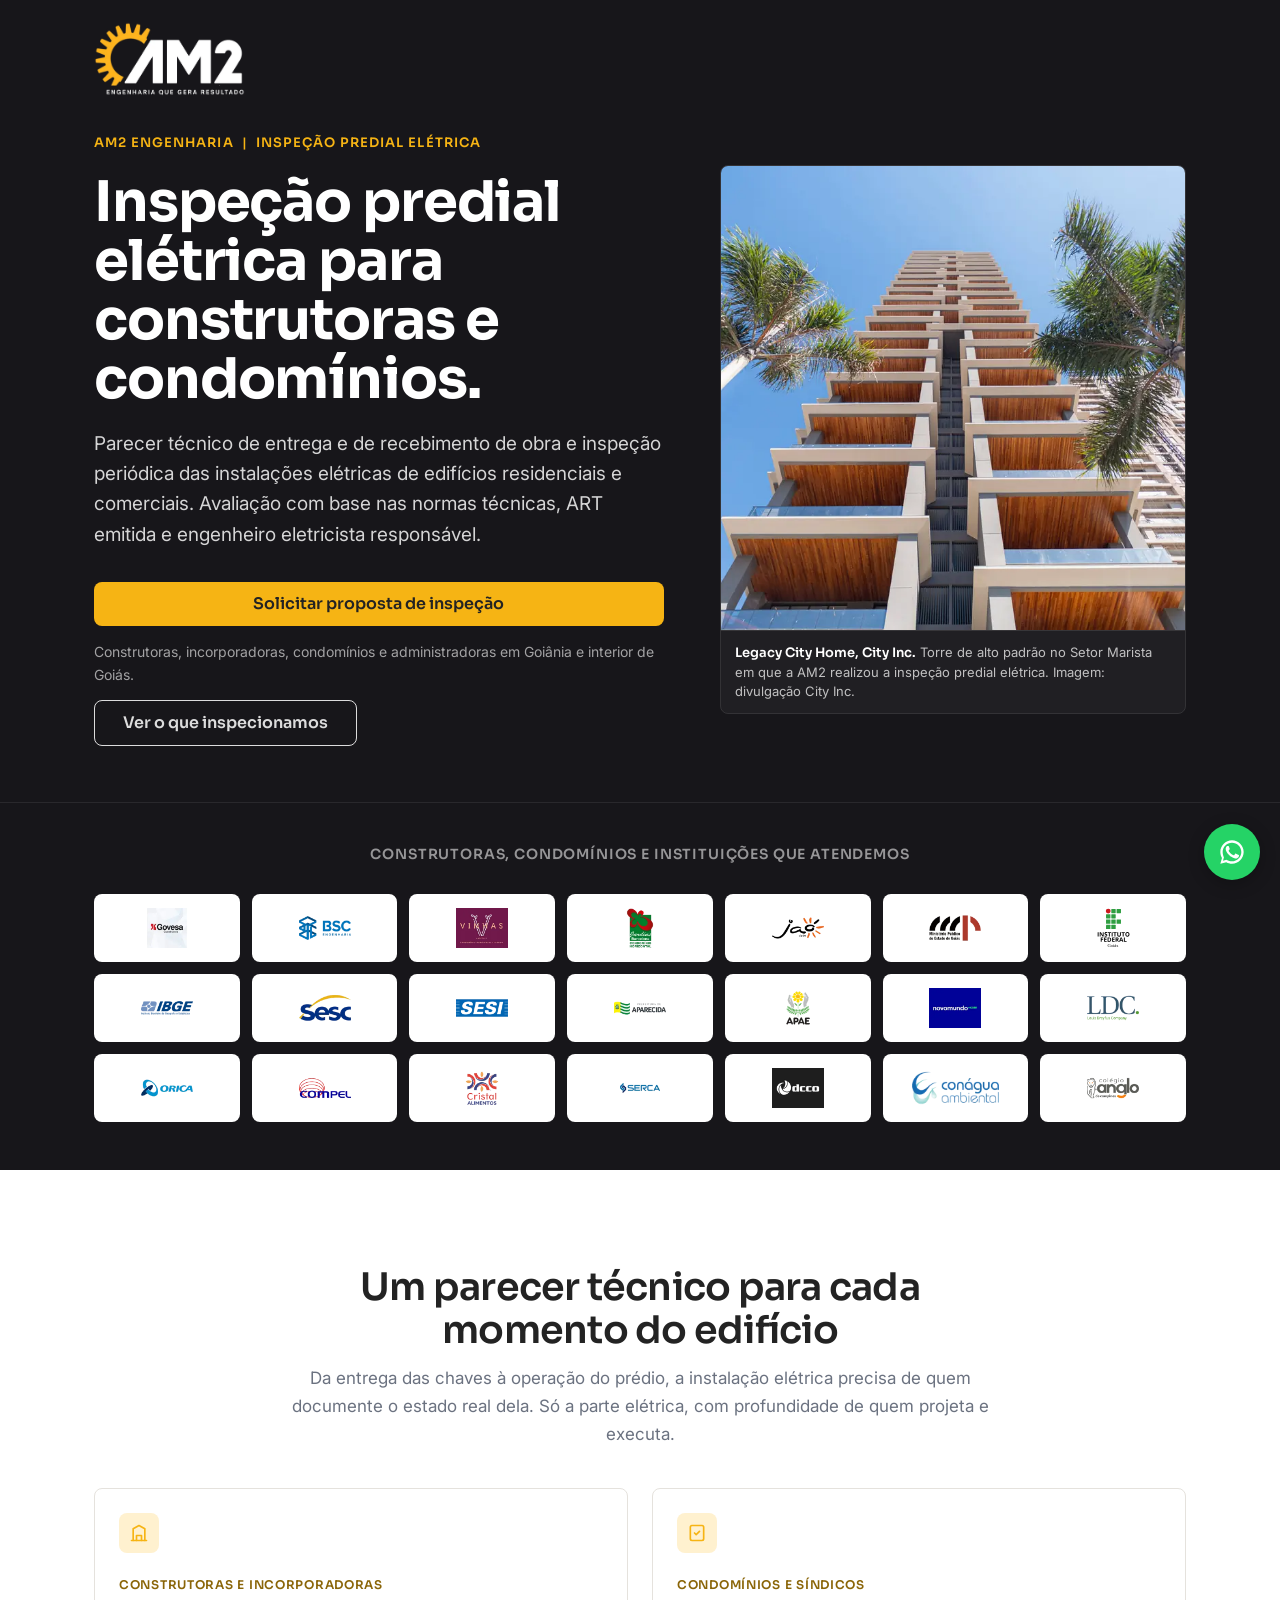
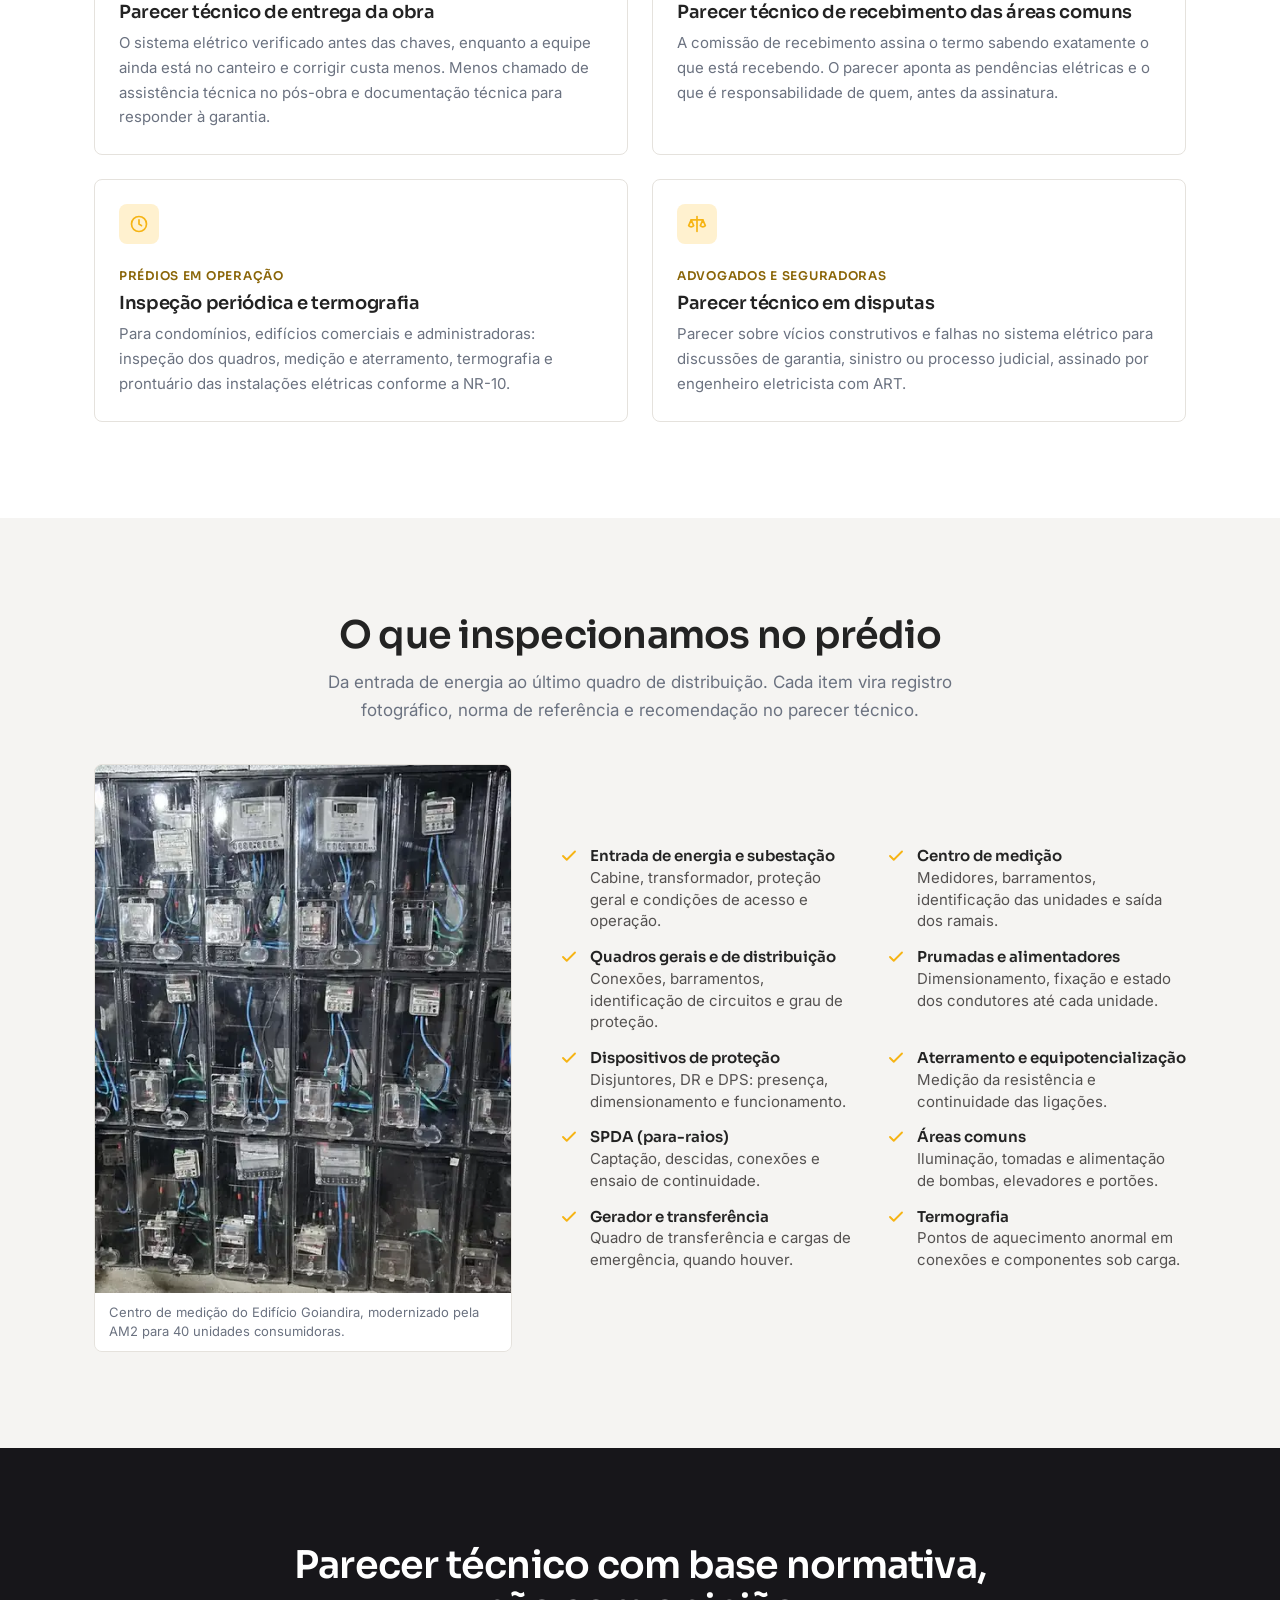
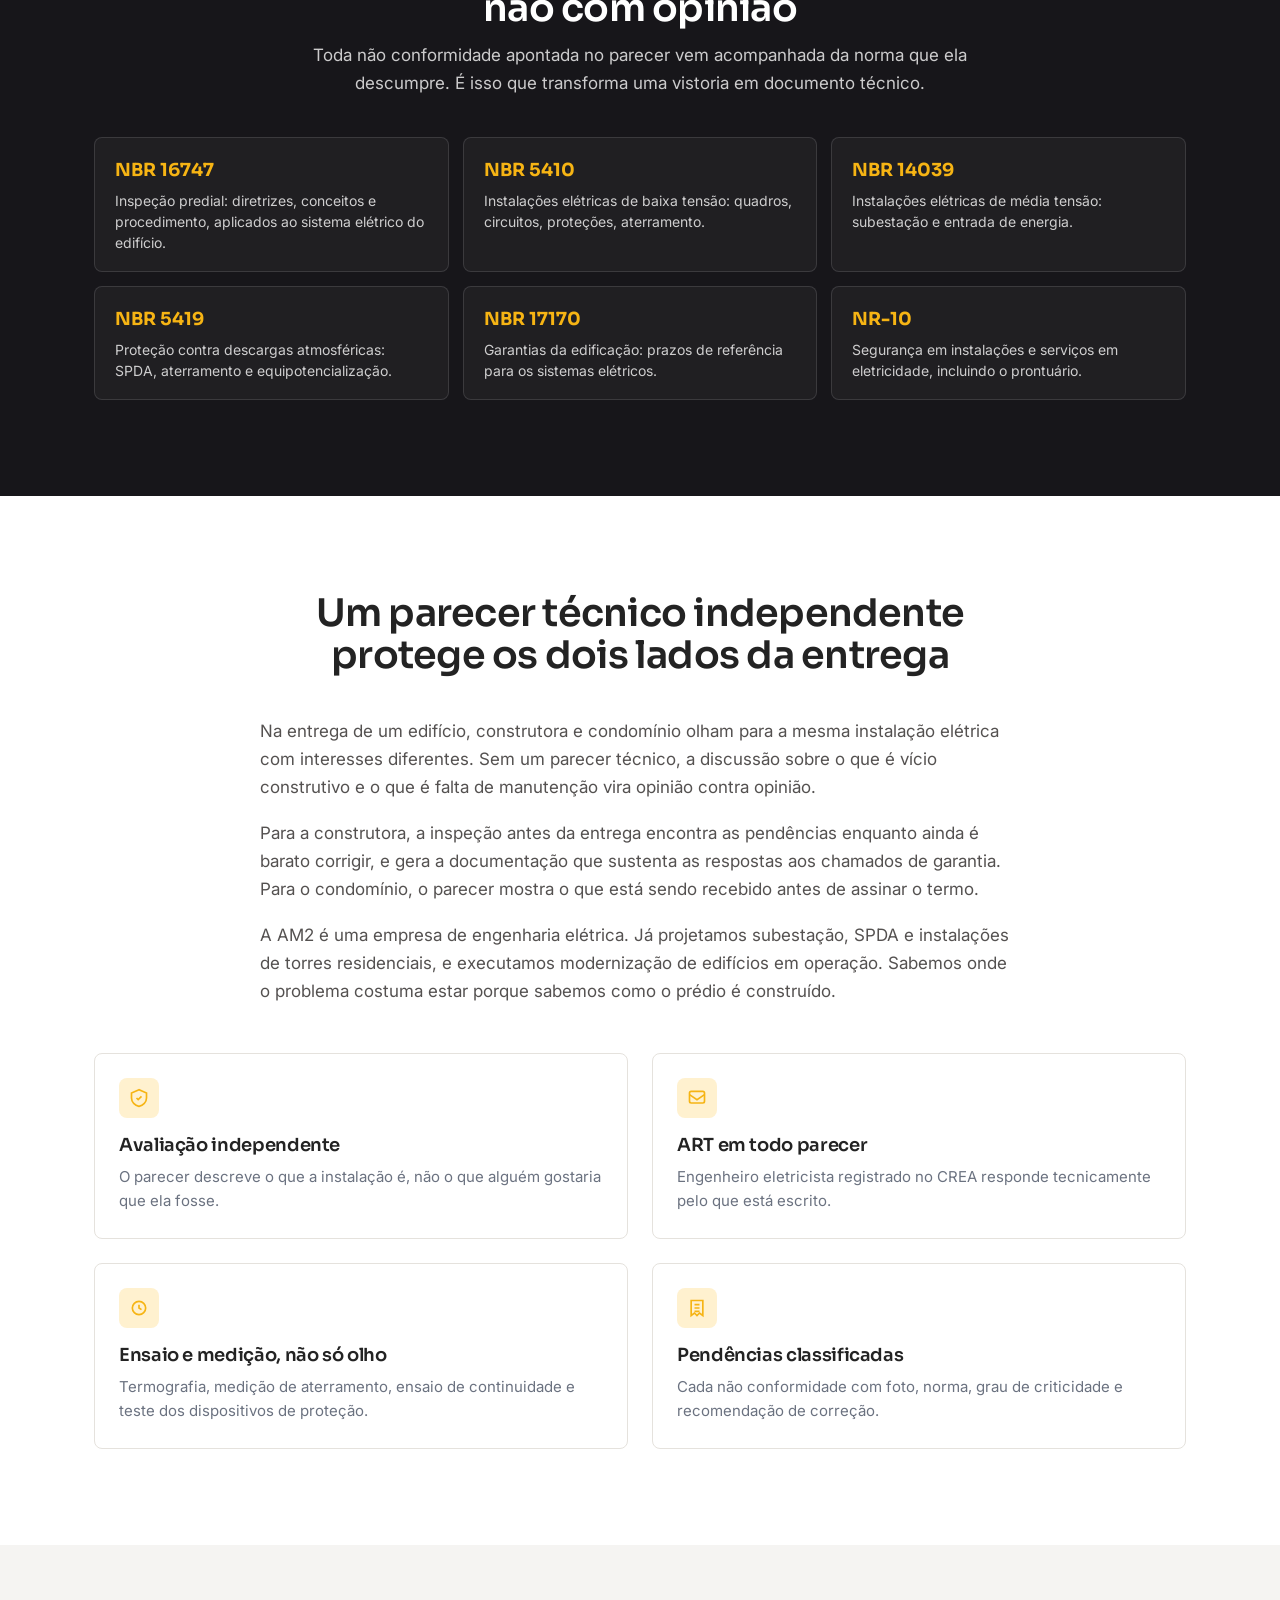
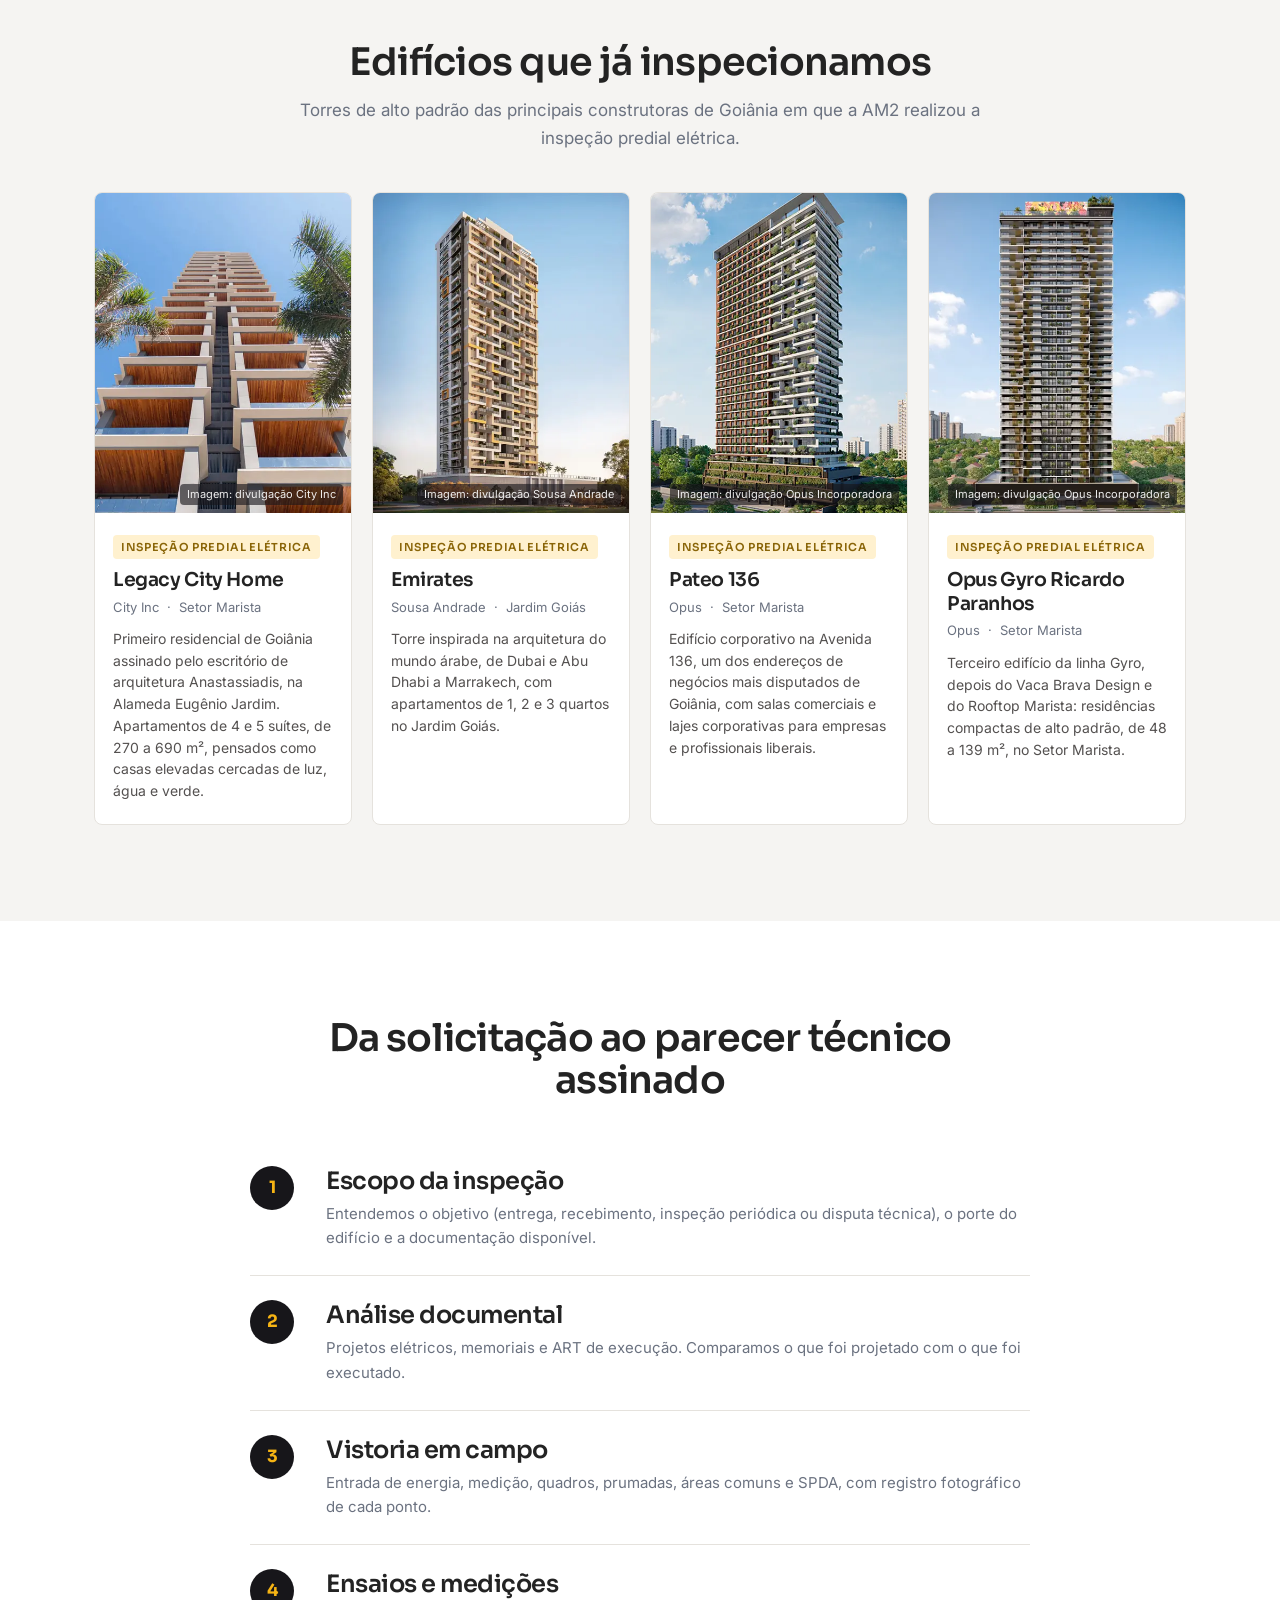
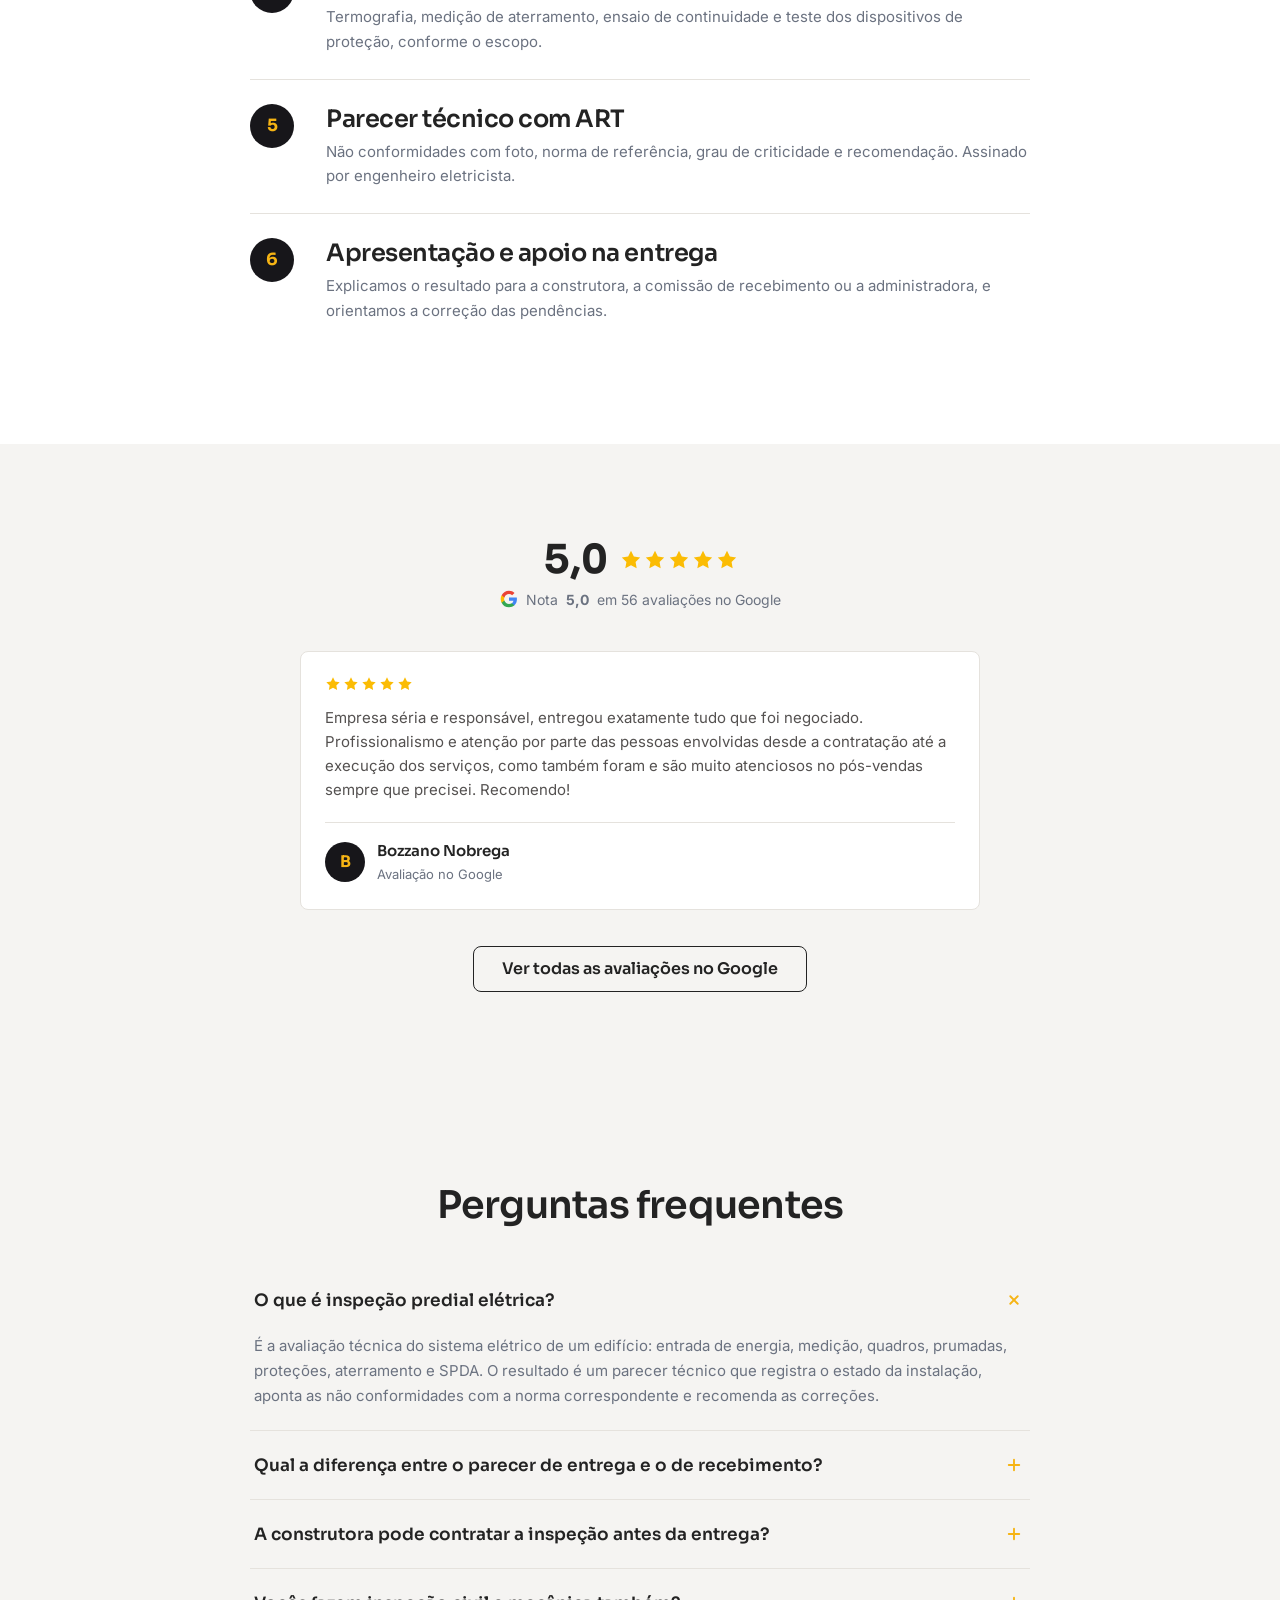
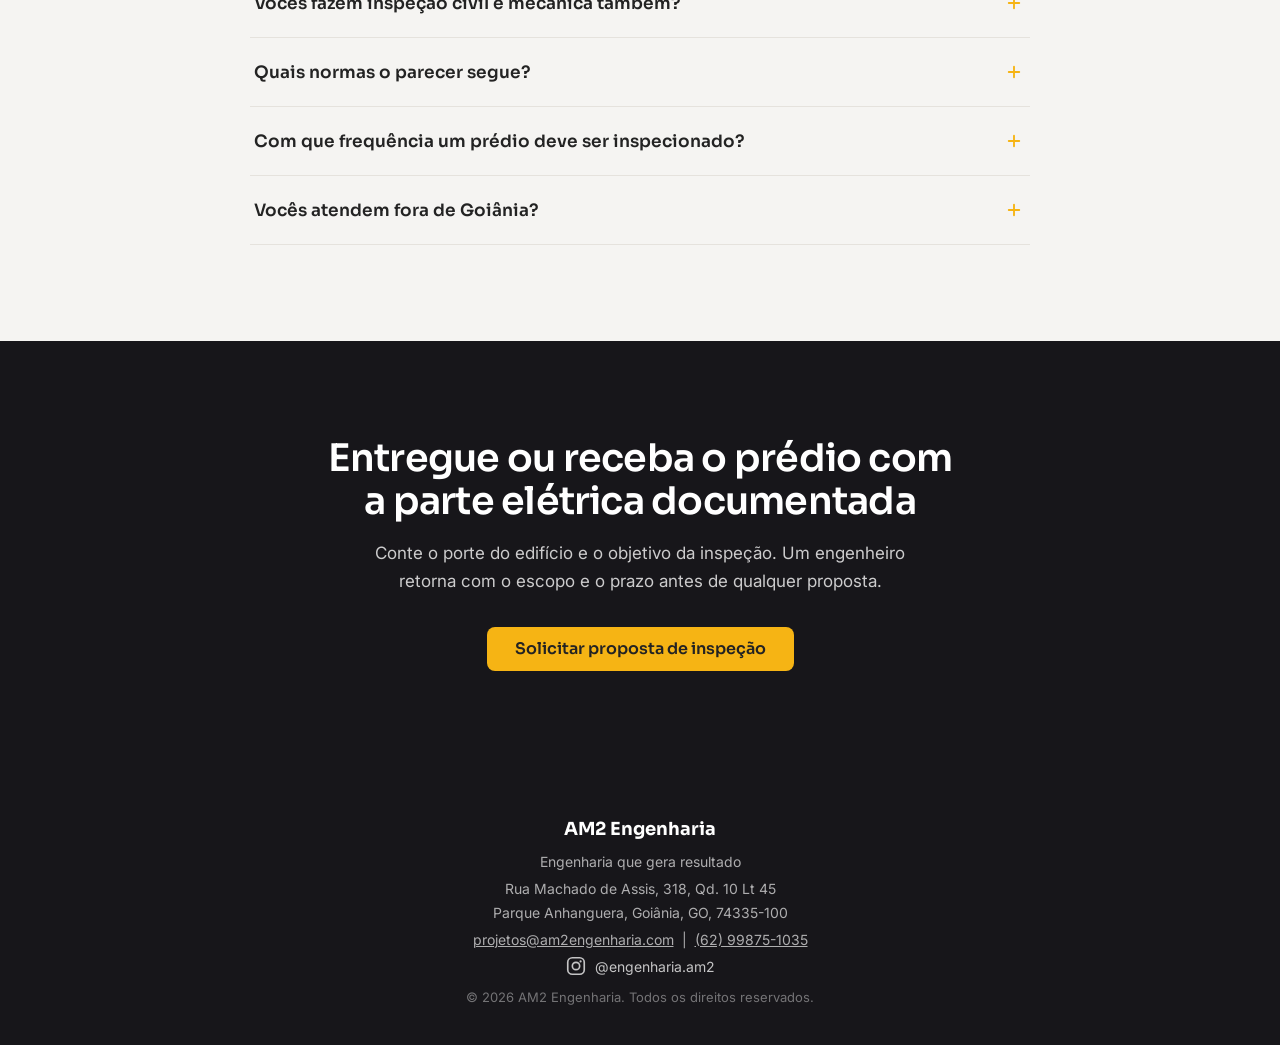
<file: laudos-eletricos.html>
<!DOCTYPE html>
<html lang="pt-BR">
<head>
<meta charset="UTF-8">
<meta name="viewport" content="width=device-width, initial-scale=1.0">
<title>Inspeção Predial Elétrica para Construtoras e Condomínios em Goiânia | AM2 Engenharia</title>
<meta name="description" content="Inspeção predial elétrica e parecer técnico de entrega e recebimento de obra para construtoras, incorporadoras e condomínios em Goiânia. Avaliação conforme NBR 16747 e NBR 5410, com ART e engenheiro eletricista responsável.">
<link rel="canonical" href="https://am2engenharia.com/energia-solar/laudos-eletricos.html">

<meta property="og:site_name" content="AM2 Engenharia">
<meta property="og:title" content="Inspeção Predial Elétrica para Construtoras e Condomínios | AM2 Engenharia">
<meta property="og:description" content="Parecer técnico de entrega e recebimento de obra e inspeção periódica das instalações elétricas de edifícios. Com ART e engenheiro eletricista responsável.">
<meta property="og:image" content="https://am2engenharia.com/energia-solar/img/laudos/hero-legacy.webp">
<meta property="og:url" content="https://am2engenharia.com/energia-solar/laudos-eletricos.html">
<meta property="og:type" content="website">
<meta property="og:locale" content="pt_BR">

<meta name="twitter:card" content="summary_large_image">
<meta name="twitter:title" content="Inspeção Predial Elétrica para Construtoras e Condomínios | AM2 Engenharia">
<meta name="twitter:description" content="Parecer técnico de entrega e recebimento de obra e inspeção periódica das instalações elétricas de edifícios.">
<meta name="twitter:image" content="https://am2engenharia.com/energia-solar/img/laudos/hero-legacy.webp">

<link rel="icon" href="data:image/svg+xml,%3Csvg xmlns='http://www.w3.org/2000/svg' viewBox='0 0 32 32'%3E%3Crect width='32' height='32' rx='6' fill='%2317161A'/%3E%3Ccircle cx='16' cy='16' r='8' fill='%23F6B414'/%3E%3C/svg%3E">

<link rel="preconnect" href="https://fonts.googleapis.com">
<link rel="preconnect" href="https://fonts.gstatic.com" crossorigin>
<link href="https://fonts.googleapis.com/css2?family=Sora:wght@600;700&family=Inter:wght@400;500&display=swap" rel="stylesheet">

<!-- Google Tag Manager -->
<script>(function(w,d,s,l,i){w[l]=w[l]||[];w[l].push({'gtm.start':
new Date().getTime(),event:'gtm.js'});var f=d.getElementsByTagName(s)[0],
j=d.createElement(s),dl=l!='dataLayer'?'&l='+l:'';j.async=true;j.src=
'https://www.googletagmanager.com/gtm.js?id='+i+dl;f.parentNode.insertBefore(j,f);
})(window,document,'script','dataLayer','GTM-5PCXXTLG');</script>
<!-- End Google Tag Manager -->

<style>
  /* CSS crítico: hero acima da dobra (mesmo bloco das outras páginas) */
  *,*::before,*::after{box-sizing:border-box}
  html{-webkit-text-size-adjust:100%}
  body{margin:0;font-family:'Inter','Segoe UI',sans-serif;font-size:17px;line-height:1.65;color:#232323;background:#fff}
  .topo{background:#17161A;padding:22px 0 4px}
  .logo-am2{height:60px;width:auto;display:block}@media (min-width:769px){.logo-am2{height:74px}}
  .hero{background:#17161A;color:#fff;padding:32px 0 56px}
  .container{max-width:1140px;margin:0 auto;padding:0 24px}
  .hero-conteudo{max-width:760px;margin:0 auto;text-align:center}
  .eyebrow{font-family:'Sora','Segoe UI',sans-serif;font-weight:600;font-size:13px;letter-spacing:.08em;text-transform:uppercase;color:#F6B414;display:block;margin-bottom:20px}
  h1{font-family:'Sora','Segoe UI',sans-serif;font-weight:700;letter-spacing:-0.02em;font-size:34px;line-height:1.1;margin:0 0 20px;color:#fff}
  @media (min-width:769px){h1{font-size:52px;line-height:1.06}}
</style>
<link rel="stylesheet" href="css/style.css?v=20261010">

<script type="application/ld+json">
{
  "@context": "https://schema.org",
  "@type": "LocalBusiness",
  "name": "AM2 Engenharia",
  "image": "https://am2engenharia.com/energia-solar/img/laudos/hero-legacy.webp",
  "telephone": "+5562998751035",
  "email": "projetos@am2engenharia.com",
  "address": {
    "@type": "PostalAddress",
    "streetAddress": "Rua Machado de Assis, 318, Qd. 10 Lt 45",
    "addressLocality": "Goiânia",
    "addressRegion": "GO",
    "postalCode": "74335-100",
    "addressCountry": "BR"
  },
  "areaServed": { "@type": "State", "name": "Goiás" },
  "makesOffer": {
    "@type": "Offer",
    "itemOffered": {
      "@type": "Service",
      "name": "Inspeção predial elétrica e parecer técnico de entrega e recebimento de obra",
      "provider": { "@type": "LocalBusiness", "name": "AM2 Engenharia" }
    }
  }
}
</script>
</head>
<body>
<!-- Google Tag Manager (noscript) -->
<noscript><iframe src="https://www.googletagmanager.com/ns.html?id=GTM-5PCXXTLG"
height="0" width="0" style="display:none;visibility:hidden"></iframe></noscript>
<!-- End Google Tag Manager (noscript) -->

<main>

<!-- CABEÇALHO / LOGO -->
<header class="topo">
  <div class="container">
    <img class="logo-am2" src="img/logo-am2.webp?v=20261010" alt="AM2 Engenharia, engenharia que gera resultado" width="359" height="176">
  </div>
</header>

<!-- 01. HERO -->
<section class="hero">
  <div class="container">
    <div class="hero-grid">
      <div class="hero-conteudo">
        <span class="eyebrow">AM2 ENGENHARIA &nbsp;|&nbsp; INSPEÇÃO PREDIAL ELÉTRICA</span>
        <h1>Inspeção predial elétrica para construtoras e condomínios.</h1>
        <p class="hero-subtitulo">Parecer técnico de entrega e de recebimento de obra e inspeção periódica das instalações elétricas de edifícios residenciais e comerciais. Avaliação com base nas normas técnicas, ART emitida e engenheiro eletricista responsável.</p>
        <div class="hero-acoes">
          <button class="btn btn-primario btn-bloco" data-whatsapp-origem="hero_laudos">Solicitar proposta de inspeção</button>
          <span class="hero-micro">Construtoras, incorporadoras, condomínios e administradoras em Goiânia e interior de Goiás.</span>
          <button class="btn btn-secundario hero-secundario" data-rolar-para="#escopo">Ver o que inspecionamos</button>
        </div>
      </div>
      <div class="hero-imagem">
        <figure>
          <img src="img/laudos/hero-legacy.webp" alt="Torre do Legacy City Home, da City Inc, no Setor Marista, em Goiânia" width="680" height="680" loading="eager" fetchpriority="high">
          <figcaption class="hero-legenda"><strong>Legacy City Home, City Inc.</strong> Torre de alto padrão no Setor Marista em que a AM2 realizou a inspeção predial elétrica. Imagem: divulgação City Inc.</figcaption>
        </figure>
      </div>
    </div>
  </div>
</section>

<!-- 02. CLIENTES / LOGO WALL -->
<section class="clientes-tira" aria-label="Empresas e instituições atendidas pela AM2">
  <div class="container">
    <p class="clientes-tira-titulo">Construtoras, condomínios e instituições que atendemos</p>
    <div class="clientes-logo-grid">
      <div class="clientes-logo-card"><img src="img/clientes/govesa.webp" alt="Govesa Construtora" loading="lazy" width="240" height="140"></div>
      <div class="clientes-logo-card"><img src="img/clientes/bsc.webp" alt="BSC Engenharia" loading="lazy" width="240" height="140"></div>
      <div class="clientes-logo-card"><img src="img/clientes/vinhas.webp" alt="Condomínio Vinhas Anápolis" loading="lazy" width="240" height="140"></div>
      <div class="clientes-logo-card"><img src="img/clientes/barcelona.webp" alt="Jardins Barcelona Condomínio Horizontal" loading="lazy" width="240" height="140"></div>
      <div class="clientes-logo-card"><img src="img/clientes/jao.webp" alt="Jaó Clube" loading="lazy" width="240" height="140"></div>
      <div class="clientes-logo-card"><img src="img/clientes/mpgo.webp" alt="Ministério Público do Estado de Goiás" loading="lazy" width="240" height="140"></div>
      <div class="clientes-logo-card"><object type="image/svg+xml" data="img/clientes/if.svg" aria-label="Instituto Federal de Goiás"></object></div>
      <div class="clientes-logo-card"><img src="img/clientes/ibge.webp" alt="IBGE" loading="lazy" width="240" height="140"></div>
      <div class="clientes-logo-card"><img src="img/clientes/sesc.webp" alt="Sesc" loading="lazy" width="240" height="140"></div>
      <div class="clientes-logo-card"><img src="img/clientes/sesi.webp" alt="Sesi" loading="lazy" width="240" height="140"></div>
      <div class="clientes-logo-card"><img src="img/clientes/aparecida.webp" alt="Prefeitura de Aparecida de Goiânia" loading="lazy" width="240" height="140"></div>
      <div class="clientes-logo-card"><img src="img/clientes/apae.webp" alt="APAE Goiânia" loading="lazy" width="240" height="140"></div>
      <div class="clientes-logo-card"><img src="img/clientes/novomundo.webp" alt="Novo Mundo" loading="lazy" width="240" height="140"></div>
      <div class="clientes-logo-card"><img src="img/clientes/ldc.webp" alt="Louis Dreyfus Company" loading="lazy" width="240" height="140"></div>
      <div class="clientes-logo-card"><img src="img/clientes/orica.webp" alt="Orica" loading="lazy" width="240" height="140"></div>
      <div class="clientes-logo-card"><img src="img/clientes/copel.webp" alt="Copel" loading="lazy" width="240" height="140"></div>
      <div class="clientes-logo-card"><img src="img/clientes/cristal.webp" alt="Cristal Alimentos" loading="lazy" width="240" height="140"></div>
      <div class="clientes-logo-card"><img src="img/clientes/serca.webp" alt="Serca" loading="lazy" width="240" height="140"></div>
      <div class="clientes-logo-card"><img src="img/clientes/dcco.webp" alt="DCCO" loading="lazy" width="240" height="140"></div>
      <div class="clientes-logo-card"><img src="img/clientes/conagua.webp" alt="Conágua Ambiental" loading="lazy" width="240" height="140"></div>
      <div class="clientes-logo-card"><img src="img/clientes/anglo.webp" alt="Colégio Anglo de Campinas" loading="lazy" width="240" height="140"></div>
    </div>
  </div>
</section>

<!-- 03. PARA QUEM -->
<section class="secao-clara">
  <div class="container">
    <div class="titulo-secao">
      <h2>Um parecer técnico para cada momento do edifício</h2>
      <p>Da entrega das chaves à operação do prédio, a instalação elétrica precisa de quem documente o estado real dela. Só a parte elétrica, com profundidade de quem projeta e executa.</p>
    </div>
    <div class="pontos-grid">
      <div class="ponto-card">
        <div class="icone" aria-hidden="true"><svg width="20" height="20" viewBox="0 0 24 24" fill="none" stroke="currentColor" stroke-width="2" stroke-linecap="round" stroke-linejoin="round"><path d="M3 21h18"/><path d="M5 21V7l7-4 7 4v14"/><path d="M9 21v-6h6v6"/></svg></div>
        <span class="publico-tag">Construtoras e incorporadoras</span>
        <h3>Parecer técnico de entrega da obra</h3>
        <p>O sistema elétrico verificado antes das chaves, enquanto a equipe ainda está no canteiro e corrigir custa menos. Menos chamado de assistência técnica no pós-obra e documentação técnica para responder à garantia.</p>
      </div>
      <div class="ponto-card">
        <div class="icone" aria-hidden="true"><svg width="20" height="20" viewBox="0 0 24 24" fill="none" stroke="currentColor" stroke-width="2" stroke-linecap="round" stroke-linejoin="round"><rect x="4" y="3" width="16" height="18" rx="2"/><path d="m9 12 2 2 4-4"/></svg></div>
        <span class="publico-tag">Condomínios e síndicos</span>
        <h3>Parecer técnico de recebimento das áreas comuns</h3>
        <p>A comissão de recebimento assina o termo sabendo exatamente o que está recebendo. O parecer aponta as pendências elétricas e o que é responsabilidade de quem, antes da assinatura.</p>
      </div>
      <div class="ponto-card">
        <div class="icone" aria-hidden="true"><svg width="20" height="20" viewBox="0 0 24 24" fill="none" stroke="currentColor" stroke-width="2" stroke-linecap="round" stroke-linejoin="round"><circle cx="12" cy="12" r="9"/><path d="M12 7v5l3 2"/></svg></div>
        <span class="publico-tag">Prédios em operação</span>
        <h3>Inspeção periódica e termografia</h3>
        <p>Para condomínios, edifícios comerciais e administradoras: inspeção dos quadros, medição e aterramento, termografia e prontuário das instalações elétricas conforme a NR-10.</p>
      </div>
      <div class="ponto-card">
        <div class="icone" aria-hidden="true"><svg width="20" height="20" viewBox="0 0 24 24" fill="none" stroke="currentColor" stroke-width="2" stroke-linecap="round" stroke-linejoin="round"><path d="M12 3v18"/><path d="M5 7h14"/><path d="m5 7-3 7a4 4 0 0 0 6 0Z"/><path d="m19 7-3 7a4 4 0 0 0 6 0Z"/></svg></div>
        <span class="publico-tag">Advogados e seguradoras</span>
        <h3>Parecer técnico em disputas</h3>
        <p>Parecer sobre vícios construtivos e falhas no sistema elétrico para discussões de garantia, sinistro ou processo judicial, assinado por engenheiro eletricista com ART.</p>
      </div>
    </div>
  </div>
</section>

<!-- 04. O QUE INSPECIONAMOS -->
<section class="secao-alternada" id="escopo">
  <div class="container">
    <div class="titulo-secao">
      <h2>O que inspecionamos no prédio</h2>
      <p>Da entrada de energia ao último quadro de distribuição. Cada item vira registro fotográfico, norma de referência e recomendação no parecer técnico.</p>
    </div>
    <div class="escopo-grid">
      <figure class="escopo-foto">
        <img src="img/laudos/goiandira-medicao.webp" alt="Centro de medição de energia de um edifício residencial e comercial" width="480" height="610" loading="lazy">
        <figcaption>Centro de medição do Edifício Goiandira, modernizado pela AM2 para 40 unidades consumidoras.</figcaption>
      </figure>
      <ul class="checklist">
        <li><svg width="18" height="18" viewBox="0 0 24 24" fill="none" stroke="currentColor" stroke-width="2.5" stroke-linecap="round" stroke-linejoin="round" aria-hidden="true"><path d="M20 6 9 17l-5-5"/></svg><span><strong>Entrada de energia e subestação</strong>Cabine, transformador, proteção geral e condições de acesso e operação.</span></li>
        <li><svg width="18" height="18" viewBox="0 0 24 24" fill="none" stroke="currentColor" stroke-width="2.5" stroke-linecap="round" stroke-linejoin="round" aria-hidden="true"><path d="M20 6 9 17l-5-5"/></svg><span><strong>Centro de medição</strong>Medidores, barramentos, identificação das unidades e saída dos ramais.</span></li>
        <li><svg width="18" height="18" viewBox="0 0 24 24" fill="none" stroke="currentColor" stroke-width="2.5" stroke-linecap="round" stroke-linejoin="round" aria-hidden="true"><path d="M20 6 9 17l-5-5"/></svg><span><strong>Quadros gerais e de distribuição</strong>Conexões, barramentos, identificação de circuitos e grau de proteção.</span></li>
        <li><svg width="18" height="18" viewBox="0 0 24 24" fill="none" stroke="currentColor" stroke-width="2.5" stroke-linecap="round" stroke-linejoin="round" aria-hidden="true"><path d="M20 6 9 17l-5-5"/></svg><span><strong>Prumadas e alimentadores</strong>Dimensionamento, fixação e estado dos condutores até cada unidade.</span></li>
        <li><svg width="18" height="18" viewBox="0 0 24 24" fill="none" stroke="currentColor" stroke-width="2.5" stroke-linecap="round" stroke-linejoin="round" aria-hidden="true"><path d="M20 6 9 17l-5-5"/></svg><span><strong>Dispositivos de proteção</strong>Disjuntores, DR e DPS: presença, dimensionamento e funcionamento.</span></li>
        <li><svg width="18" height="18" viewBox="0 0 24 24" fill="none" stroke="currentColor" stroke-width="2.5" stroke-linecap="round" stroke-linejoin="round" aria-hidden="true"><path d="M20 6 9 17l-5-5"/></svg><span><strong>Aterramento e equipotencialização</strong>Medição da resistência e continuidade das ligações.</span></li>
        <li><svg width="18" height="18" viewBox="0 0 24 24" fill="none" stroke="currentColor" stroke-width="2.5" stroke-linecap="round" stroke-linejoin="round" aria-hidden="true"><path d="M20 6 9 17l-5-5"/></svg><span><strong>SPDA (para-raios)</strong>Captação, descidas, conexões e ensaio de continuidade.</span></li>
        <li><svg width="18" height="18" viewBox="0 0 24 24" fill="none" stroke="currentColor" stroke-width="2.5" stroke-linecap="round" stroke-linejoin="round" aria-hidden="true"><path d="M20 6 9 17l-5-5"/></svg><span><strong>Áreas comuns</strong>Iluminação, tomadas e alimentação de bombas, elevadores e portões.</span></li>
        <li><svg width="18" height="18" viewBox="0 0 24 24" fill="none" stroke="currentColor" stroke-width="2.5" stroke-linecap="round" stroke-linejoin="round" aria-hidden="true"><path d="M20 6 9 17l-5-5"/></svg><span><strong>Gerador e transferência</strong>Quadro de transferência e cargas de emergência, quando houver.</span></li>
        <li><svg width="18" height="18" viewBox="0 0 24 24" fill="none" stroke="currentColor" stroke-width="2.5" stroke-linecap="round" stroke-linejoin="round" aria-hidden="true"><path d="M20 6 9 17l-5-5"/></svg><span><strong>Termografia</strong>Pontos de aquecimento anormal em conexões e componentes sob carga.</span></li>
      </ul>
    </div>
  </div>
</section>

<!-- 05. NORMAS -->
<section class="secao-escura">
  <div class="container">
    <div class="titulo-secao">
      <h2>Parecer técnico com base normativa, não com opinião</h2>
      <p>Toda não conformidade apontada no parecer vem acompanhada da norma que ela descumpre. É isso que transforma uma vistoria em documento técnico.</p>
    </div>
    <div class="normas-grid">
      <div class="norma"><span class="norma-codigo">NBR 16747</span><p>Inspeção predial: diretrizes, conceitos e procedimento, aplicados ao sistema elétrico do edifício.</p></div>
      <div class="norma"><span class="norma-codigo">NBR 5410</span><p>Instalações elétricas de baixa tensão: quadros, circuitos, proteções, aterramento.</p></div>
      <div class="norma"><span class="norma-codigo">NBR 14039</span><p>Instalações elétricas de média tensão: subestação e entrada de energia.</p></div>
      <div class="norma"><span class="norma-codigo">NBR 5419</span><p>Proteção contra descargas atmosféricas: SPDA, aterramento e equipotencialização.</p></div>
      <div class="norma"><span class="norma-codigo">NBR 17170</span><p>Garantias da edificação: prazos de referência para os sistemas elétricos.</p></div>
      <div class="norma"><span class="norma-codigo">NR-10</span><p>Segurança em instalações e serviços em eletricidade, incluindo o prontuário.</p></div>
    </div>
  </div>
</section>

<!-- 06. POR QUE A AM2 -->
<section class="secao-clara">
  <div class="container">
    <div class="titulo-secao">
      <h2>Um parecer técnico independente protege os dois lados da entrega</h2>
    </div>
    <div class="objecao-corpo">
      <p>Na entrega de um edifício, construtora e condomínio olham para a mesma instalação elétrica com interesses diferentes. Sem um parecer técnico, a discussão sobre o que é vício construtivo e o que é falta de manutenção vira opinião contra opinião.</p>
      <p>Para a construtora, a inspeção antes da entrega encontra as pendências enquanto ainda é barato corrigir, e gera a documentação que sustenta as respostas aos chamados de garantia. Para o condomínio, o parecer mostra o que está sendo recebido antes de assinar o termo.</p>
      <p>A AM2 é uma empresa de engenharia elétrica. Já projetamos subestação, SPDA e instalações de torres residenciais, e executamos modernização de edifícios em operação. Sabemos onde o problema costuma estar porque sabemos como o prédio é construído.</p>
    </div>
    <div class="pontos-grid">
      <div class="ponto-card">
        <div class="icone" aria-hidden="true"><svg width="20" height="20" viewBox="0 0 24 24" fill="none" stroke="currentColor" stroke-width="2"><path d="M12 2 3 6v6c0 5 4 9 9 10 5-1 9-5 9-10V6l-9-4z"/><path d="m9 12 2 2 4-4"/></svg></div>
        <h3>Avaliação independente</h3>
        <p>O parecer descreve o que a instalação é, não o que alguém gostaria que ela fosse.</p>
      </div>
      <div class="ponto-card">
        <div class="icone" aria-hidden="true"><svg width="20" height="20" viewBox="0 0 24 24" fill="none" stroke="currentColor" stroke-width="2"><rect x="3" y="4" width="18" height="14" rx="2"/><path d="m3 8 9 6 9-6"/></svg></div>
        <h3>ART em todo parecer</h3>
        <p>Engenheiro eletricista registrado no CREA responde tecnicamente pelo que está escrito.</p>
      </div>
      <div class="ponto-card">
        <div class="icone" aria-hidden="true"><svg width="20" height="20" viewBox="0 0 24 24" fill="none" stroke="currentColor" stroke-width="2"><circle cx="12" cy="12" r="8"/><path d="M12 8v4l3 2"/></svg></div>
        <h3>Ensaio e medição, não só olho</h3>
        <p>Termografia, medição de aterramento, ensaio de continuidade e teste dos dispositivos de proteção.</p>
      </div>
      <div class="ponto-card">
        <div class="icone" aria-hidden="true"><svg width="20" height="20" viewBox="0 0 24 24" fill="none" stroke="currentColor" stroke-width="2"><path d="M9 12h6M9 16h6M9 8h6"/><path d="M5 3h14v18l-4-3-3 3-3-3-4 3V3z"/></svg></div>
        <h3>Pendências classificadas</h3>
        <p>Cada não conformidade com foto, norma, grau de criticidade e recomendação de correção.</p>
      </div>
    </div>
  </div>
</section>

<!-- 07. PROVA: EDIFÍCIOS QUE JÁ INSPECIONAMOS -->
<section class="secao-alternada">
  <div class="container">
    <div class="titulo-secao">
      <h2>Edifícios que já inspecionamos</h2>
      <p>Torres de alto padrão das principais construtoras de Goiânia em que a AM2 realizou a inspeção predial elétrica.</p>
    </div>
    <div class="predios-grid">
      <article class="predio-card">
        <figure class="predio-foto">
          <img src="img/laudos/predio-legacy.webp" alt="Torre do Legacy City Home vista de baixo, com varandas revestidas em madeira" width="480" height="600" loading="lazy">
          <figcaption>Imagem: divulgação City Inc</figcaption>
        </figure>
        <div class="predio-corpo">
          <span class="predio-tag">Inspeção predial elétrica</span>
          <h3>Legacy City Home</h3>
          <p class="predio-local">City Inc &nbsp;·&nbsp; Setor Marista</p>
          <p>Primeiro residencial de Goiânia assinado pelo escritório de arquitetura Anastassiadis, na Alameda Eugênio Jardim. Apartamentos de 4 e 5 suítes, de 270 a 690 m², pensados como casas elevadas cercadas de luz, água e verde.</p>
        </div>
      </article>
      <article class="predio-card">
        <figure class="predio-foto">
          <img src="img/laudos/predio-emirates.webp" alt="Fachada da torre residencial Emirates, da Sousa Andrade" width="480" height="600" loading="lazy">
          <figcaption>Imagem: divulgação Sousa Andrade</figcaption>
        </figure>
        <div class="predio-corpo">
          <span class="predio-tag">Inspeção predial elétrica</span>
          <h3>Emirates</h3>
          <p class="predio-local">Sousa Andrade &nbsp;·&nbsp; Jardim Goiás</p>
          <p>Torre inspirada na arquitetura do mundo árabe, de Dubai e Abu Dhabi a Marrakech, com apartamentos de 1, 2 e 3 quartos no Jardim Goiás.</p>
        </div>
      </article>
      <article class="predio-card">
        <figure class="predio-foto">
          <img src="img/laudos/predio-pateo136.webp" alt="Fachada do edifício corporativo Pateo 136, com varandas ajardinadas" width="480" height="600" loading="lazy">
          <figcaption>Imagem: divulgação Opus Incorporadora</figcaption>
        </figure>
        <div class="predio-corpo">
          <span class="predio-tag">Inspeção predial elétrica</span>
          <h3>Pateo 136</h3>
          <p class="predio-local">Opus &nbsp;·&nbsp; Setor Marista</p>
          <p>Edifício corporativo na Avenida 136, um dos endereços de negócios mais disputados de Goiânia, com salas comerciais e lajes corporativas para empresas e profissionais liberais.</p>
        </div>
      </article>
      <article class="predio-card">
        <figure class="predio-foto">
          <img src="img/laudos/predio-gyro.webp" alt="Fachada da torre residencial Opus Gyro Ricardo Paranhos" width="480" height="600" loading="lazy">
          <figcaption>Imagem: divulgação Opus Incorporadora</figcaption>
        </figure>
        <div class="predio-corpo">
          <span class="predio-tag">Inspeção predial elétrica</span>
          <h3>Opus Gyro Ricardo Paranhos</h3>
          <p class="predio-local">Opus &nbsp;·&nbsp; Setor Marista</p>
          <p>Terceiro edifício da linha Gyro, depois do Vaca Brava Design e do Rooftop Marista: residências compactas de alto padrão, de 48 a 139 m², no Setor Marista.</p>
        </div>
      </article>
    </div>
  </div>
</section>

<!-- 08. COMO FUNCIONA -->
<section class="secao-clara">
  <div class="container">
    <div class="titulo-secao">
      <h2>Da solicitação ao parecer técnico assinado</h2>
    </div>
    <div class="etapas-lista">
      <div class="etapa">
        <div class="etapa-numero">1</div>
        <div>
          <h3>Escopo da inspeção</h3>
          <p>Entendemos o objetivo (entrega, recebimento, inspeção periódica ou disputa técnica), o porte do edifício e a documentação disponível.</p>
        </div>
      </div>
      <div class="etapa">
        <div class="etapa-numero">2</div>
        <div>
          <h3>Análise documental</h3>
          <p>Projetos elétricos, memoriais e ART de execução. Comparamos o que foi projetado com o que foi executado.</p>
        </div>
      </div>
      <div class="etapa">
        <div class="etapa-numero">3</div>
        <div>
          <h3>Vistoria em campo</h3>
          <p>Entrada de energia, medição, quadros, prumadas, áreas comuns e SPDA, com registro fotográfico de cada ponto.</p>
        </div>
      </div>
      <div class="etapa">
        <div class="etapa-numero">4</div>
        <div>
          <h3>Ensaios e medições</h3>
          <p>Termografia, medição de aterramento, ensaio de continuidade e teste dos dispositivos de proteção, conforme o escopo.</p>
        </div>
      </div>
      <div class="etapa">
        <div class="etapa-numero">5</div>
        <div>
          <h3>Parecer técnico com ART</h3>
          <p>Não conformidades com foto, norma de referência, grau de criticidade e recomendação. Assinado por engenheiro eletricista.</p>
        </div>
      </div>
      <div class="etapa">
        <div class="etapa-numero">6</div>
        <div>
          <h3>Apresentação e apoio na entrega</h3>
          <p>Explicamos o resultado para a construtora, a comissão de recebimento ou a administradora, e orientamos a correção das pendências.</p>
        </div>
      </div>
    </div>
  </div>
</section>

<!-- 09. AVALIAÇÕES GOOGLE -->
<section class="reviews-secao" aria-label="Avaliações de clientes no Google">
  <div class="container">
    <div class="reviews-topo">
      <div class="reviews-nota">
        <span class="reviews-nota-numero numero-tabular">5,0</span>
        <span class="reviews-estrelas" aria-hidden="true"><svg width="22" height="22" viewBox="0 0 24 24" fill="currentColor"><path d="m12 2 3.09 6.26L22 9.27l-5 4.87 1.18 6.88L12 17.77l-6.18 3.25L7 14.14 2 9.27l6.91-1.01L12 2z"/></svg><svg width="22" height="22" viewBox="0 0 24 24" fill="currentColor"><path d="m12 2 3.09 6.26L22 9.27l-5 4.87 1.18 6.88L12 17.77l-6.18 3.25L7 14.14 2 9.27l6.91-1.01L12 2z"/></svg><svg width="22" height="22" viewBox="0 0 24 24" fill="currentColor"><path d="m12 2 3.09 6.26L22 9.27l-5 4.87 1.18 6.88L12 17.77l-6.18 3.25L7 14.14 2 9.27l6.91-1.01L12 2z"/></svg><svg width="22" height="22" viewBox="0 0 24 24" fill="currentColor"><path d="m12 2 3.09 6.26L22 9.27l-5 4.87 1.18 6.88L12 17.77l-6.18 3.25L7 14.14 2 9.27l6.91-1.01L12 2z"/></svg><svg width="22" height="22" viewBox="0 0 24 24" fill="currentColor"><path d="m12 2 3.09 6.26L22 9.27l-5 4.87 1.18 6.88L12 17.77l-6.18 3.25L7 14.14 2 9.27l6.91-1.01L12 2z"/></svg></span>
      </div>
      <p class="reviews-google-badge">
        <svg width="18" height="18" viewBox="0 0 24 24" aria-hidden="true"><path fill="#4285F4" d="M22.56 12.25c0-.78-.07-1.53-.2-2.25H12v4.26h5.92a5.06 5.06 0 0 1-2.2 3.32v2.77h3.57c2.08-1.92 3.28-4.74 3.28-8.1z"/><path fill="#34A853" d="M12 23c2.97 0 5.46-.98 7.28-2.66l-3.57-2.77c-.98.66-2.23 1.06-3.71 1.06-2.86 0-5.29-1.93-6.16-4.53H2.18v2.84A11 11 0 0 0 12 23z"/><path fill="#FBBC05" d="M5.84 14.1a6.6 6.6 0 0 1 0-4.2V7.06H2.18a11 11 0 0 0 0 9.88l3.66-2.84z"/><path fill="#EA4335" d="M12 5.38c1.62 0 3.06.56 4.21 1.64l3.15-3.15C17.45 2.09 14.97 1 12 1 7.7 1 3.99 3.47 2.18 7.06l3.66 2.84C6.71 7.31 9.14 5.38 12 5.38z"/></svg>
        Nota <strong>5,0</strong> em 56 avaliações no Google
      </p>
    </div>
    <div class="reviews-grid grid-unico">
      <div class="review-card">
        <div class="review-card-estrelas" aria-label="5 de 5 estrelas"><svg width="16" height="16" viewBox="0 0 24 24" fill="currentColor"><path d="m12 2 3.09 6.26L22 9.27l-5 4.87 1.18 6.88L12 17.77l-6.18 3.25L7 14.14 2 9.27l6.91-1.01L12 2z"/></svg><svg width="16" height="16" viewBox="0 0 24 24" fill="currentColor"><path d="m12 2 3.09 6.26L22 9.27l-5 4.87 1.18 6.88L12 17.77l-6.18 3.25L7 14.14 2 9.27l6.91-1.01L12 2z"/></svg><svg width="16" height="16" viewBox="0 0 24 24" fill="currentColor"><path d="m12 2 3.09 6.26L22 9.27l-5 4.87 1.18 6.88L12 17.77l-6.18 3.25L7 14.14 2 9.27l6.91-1.01L12 2z"/></svg><svg width="16" height="16" viewBox="0 0 24 24" fill="currentColor"><path d="m12 2 3.09 6.26L22 9.27l-5 4.87 1.18 6.88L12 17.77l-6.18 3.25L7 14.14 2 9.27l6.91-1.01L12 2z"/></svg><svg width="16" height="16" viewBox="0 0 24 24" fill="currentColor"><path d="m12 2 3.09 6.26L22 9.27l-5 4.87 1.18 6.88L12 17.77l-6.18 3.25L7 14.14 2 9.27l6.91-1.01L12 2z"/></svg></div>
        <p class="review-texto">Empresa séria e responsável, entregou exatamente tudo que foi negociado. Profissionalismo e atenção por parte das pessoas envolvidas desde a contratação até a execução dos serviços, como também foram e são muito atenciosos no pós-vendas sempre que precisei. Recomendo!</p>
        <div class="review-autor">
          <div class="review-avatar" aria-hidden="true">B</div>
          <div>
            <div class="review-autor-nome">Bozzano Nobrega</div>
            <div class="review-autor-data">Avaliação no Google</div>
          </div>
        </div>
      </div>
    </div>
    <div class="reviews-cta">
      <a class="btn btn-secundario" href="https://www.google.com/maps/search/AM2+Solu%C3%A7%C3%B5es+Sustent%C3%A1veis+Goi%C3%A2nia" target="_blank" rel="noopener">Ver todas as avaliações no Google</a>
    </div>
  </div>
</section>

<!-- 10. FAQ -->
<section class="secao-alternada">
  <div class="container">
    <div class="titulo-secao">
      <h2>Perguntas frequentes</h2>
    </div>
    <div class="faq-lista">
      <div class="faq-item">
        <button class="faq-pergunta" aria-expanded="true" aria-controls="faq-resposta-1">
          <span>O que é inspeção predial elétrica?</span>
          <span class="sinal" aria-hidden="true"><svg width="18" height="18" viewBox="0 0 24 24" fill="none" stroke="currentColor" stroke-width="2.5" stroke-linecap="round"><path d="M12 5v14M5 12h14"/></svg></span>
        </button>
        <div class="faq-resposta" id="faq-resposta-1">
          <div class="faq-resposta-interno">É a avaliação técnica do sistema elétrico de um edifício: entrada de energia, medição, quadros, prumadas, proteções, aterramento e SPDA. O resultado é um parecer técnico que registra o estado da instalação, aponta as não conformidades com a norma correspondente e recomenda as correções.</div>
        </div>
      </div>
      <div class="faq-item">
        <button class="faq-pergunta" aria-expanded="false" aria-controls="faq-resposta-2">
          <span>Qual a diferença entre o parecer de entrega e o de recebimento?</span>
          <span class="sinal" aria-hidden="true"><svg width="18" height="18" viewBox="0 0 24 24" fill="none" stroke="currentColor" stroke-width="2.5" stroke-linecap="round"><path d="M12 5v14M5 12h14"/></svg></span>
        </button>
        <div class="faq-resposta" id="faq-resposta-2">
          <div class="faq-resposta-interno">Os dois avaliam a mesma instalação no mesmo momento, o fim da obra. O parecer de entrega normalmente é contratado pela construtora, para corrigir pendências e documentar a qualidade antes de entregar. O de recebimento é contratado pelo condomínio, para que a comissão saiba o que está recebendo antes de assinar o termo.</div>
        </div>
      </div>
      <div class="faq-item">
        <button class="faq-pergunta" aria-expanded="false" aria-controls="faq-resposta-3">
          <span>A construtora pode contratar a inspeção antes da entrega?</span>
          <span class="sinal" aria-hidden="true"><svg width="18" height="18" viewBox="0 0 24 24" fill="none" stroke="currentColor" stroke-width="2.5" stroke-linecap="round"><path d="M12 5v14M5 12h14"/></svg></span>
        </button>
        <div class="faq-resposta" id="faq-resposta-3">
          <div class="faq-resposta-interno">Pode, e é o melhor momento. Com a equipe ainda na obra, as pendências são corrigidas antes da vistoria do condomínio, e a construtora entrega o edifício com um parecer técnico que documenta o estado da instalação elétrica naquele momento.</div>
        </div>
      </div>
      <div class="faq-item">
        <button class="faq-pergunta" aria-expanded="false" aria-controls="faq-resposta-4">
          <span>Vocês fazem inspeção civil e mecânica também?</span>
          <span class="sinal" aria-hidden="true"><svg width="18" height="18" viewBox="0 0 24 24" fill="none" stroke="currentColor" stroke-width="2.5" stroke-linecap="round"><path d="M12 5v14M5 12h14"/></svg></span>
        </button>
        <div class="faq-resposta" id="faq-resposta-4">
          <div class="faq-resposta-interno">Não. A AM2 é especializada em engenharia elétrica e atua apenas nessa disciplina. Quando o edifício precisa de inspeção predial completa, trabalhamos em conjunto com as empresas responsáveis pelas partes civil e mecânica, e entregamos o capítulo elétrico com a mesma profundidade.</div>
        </div>
      </div>
      <div class="faq-item">
        <button class="faq-pergunta" aria-expanded="false" aria-controls="faq-resposta-5">
          <span>Quais normas o parecer segue?</span>
          <span class="sinal" aria-hidden="true"><svg width="18" height="18" viewBox="0 0 24 24" fill="none" stroke="currentColor" stroke-width="2.5" stroke-linecap="round"><path d="M12 5v14M5 12h14"/></svg></span>
        </button>
        <div class="faq-resposta" id="faq-resposta-5">
          <div class="faq-resposta-interno">A base é a NBR 16747, de inspeção predial, aplicada ao sistema elétrico, junto com as normas específicas de cada parte da instalação: NBR 5410 (baixa tensão), NBR 14039 (média tensão), NBR 5419 (SPDA), NBR 17170 (garantias) e NR-10 (segurança em eletricidade).</div>
        </div>
      </div>
      <div class="faq-item">
        <button class="faq-pergunta" aria-expanded="false" aria-controls="faq-resposta-6">
          <span>Com que frequência um prédio deve ser inspecionado?</span>
          <span class="sinal" aria-hidden="true"><svg width="18" height="18" viewBox="0 0 24 24" fill="none" stroke="currentColor" stroke-width="2.5" stroke-linecap="round"><path d="M12 5v14M5 12h14"/></svg></span>
        </button>
        <div class="faq-resposta" id="faq-resposta-6">
          <div class="faq-resposta-interno">Depende da idade, do uso e do plano de manutenção do edifício, previsto na NBR 5674. Para prédios em operação, recomendamos ao menos uma inspeção anual com termografia dos quadros, e uma nova inspeção sempre que houver aumento de carga, reforma ou ocorrência elétrica.</div>
        </div>
      </div>
      <div class="faq-item">
        <button class="faq-pergunta" aria-expanded="false" aria-controls="faq-resposta-7">
          <span>Vocês atendem fora de Goiânia?</span>
          <span class="sinal" aria-hidden="true"><svg width="18" height="18" viewBox="0 0 24 24" fill="none" stroke="currentColor" stroke-width="2.5" stroke-linecap="round"><path d="M12 5v14M5 12h14"/></svg></span>
        </button>
        <div class="faq-resposta" id="faq-resposta-7">
          <div class="faq-resposta-interno">Sim. Atendemos Goiânia, região metropolitana e interior de Goiás.</div>
        </div>
      </div>
    </div>
  </div>
</section>

<!-- 11. CTA FINAL -->
<section class="secao-escura cta-final">
  <div class="container">
    <h2>Entregue ou receba o prédio com a parte elétrica documentada</h2>
    <p>Conte o porte do edifício e o objetivo da inspeção. Um engenheiro retorna com o escopo e o prazo antes de qualquer proposta.</p>
    <div class="cta-final-acoes">
      <button class="btn btn-primario" data-whatsapp-origem="cta_final_laudos">Solicitar proposta de inspeção</button>
    </div>
  </div>
</section>

</main>

<!-- 09. RODAPÉ -->
<footer class="rodape">
  <div class="container">
    <strong>AM2 Engenharia</strong>
    <p>Engenharia que gera resultado</p>
    <p>Rua Machado de Assis, 318, Qd. 10 Lt 45<br>Parque Anhanguera, Goiânia, GO, 74335-100</p>
    <p><a href="mailto:projetos@am2engenharia.com">projetos@am2engenharia.com</a> &nbsp;|&nbsp; <a href="tel:+5562998751035">(62) 99875-1035</a></p>
    <p class="rodape-social">
      <a href="https://www.instagram.com/engenharia.am2/" target="_blank" rel="noopener" aria-label="Instagram da AM2 Engenharia">
        <svg width="22" height="22" viewBox="0 0 24 24" fill="none" stroke="currentColor" stroke-width="1.8" aria-hidden="true"><rect x="3" y="3" width="18" height="18" rx="5"/><circle cx="12" cy="12" r="4"/><circle cx="17" cy="7" r="1.2" fill="currentColor" stroke="none"/></svg>
        <span>@engenharia.am2</span>
      </a>
    </p>
    <p class="rodape-copy">© 2026 AM2 Engenharia. Todos os direitos reservados.</p>
  </div>
</footer>

<a href="#" class="whatsapp-flutuante" data-whatsapp-origem="flutuante_laudos" aria-label="Falar no WhatsApp">
  <svg viewBox="0 0 24 24" fill="currentColor" aria-hidden="true"><path d="M17.5 14.4c-.3-.1-1.7-.9-2-1-.3-.1-.5-.1-.7.1-.2.3-.8 1-.9 1.2-.2.2-.3.2-.6.1-.3-.1-1.3-.5-2.4-1.5-.9-.8-1.5-1.8-1.7-2.1-.2-.3 0-.5.1-.6.1-.1.3-.3.4-.5.1-.1.2-.3.3-.5.1-.2 0-.4 0-.5C10 9 9.5 7.7 9.3 7.2c-.2-.5-.4-.4-.5-.4h-.5c-.2 0-.5.1-.7.3-.3.3-1 1-1 2.4s1 2.8 1.1 3c.1.2 2 3 4.8 4.3.7.3 1.2.5 1.6.6.7.2 1.3.2 1.8.1.5-.1 1.7-.7 1.9-1.4.2-.7.2-1.2.2-1.3-.1-.2-.3-.3-.6-.4z"/><path d="M12 2C6.5 2 2 6.5 2 12c0 1.9.5 3.6 1.4 5.1L2 22l5.1-1.3C8.5 21.5 10.2 22 12 22c5.5 0 10-4.5 10-10S17.5 2 12 2zm0 18c-1.6 0-3.1-.4-4.4-1.2l-.3-.2-3 .8.8-2.9-.2-.3C4.4 15 4 13.5 4 12c0-4.4 3.6-8 8-8s8 3.6 8 8-3.6 8-8 8z"/></svg>
</a>

<script src="js/main.js?v=20261010"></script>

</body>
</html>
</file>
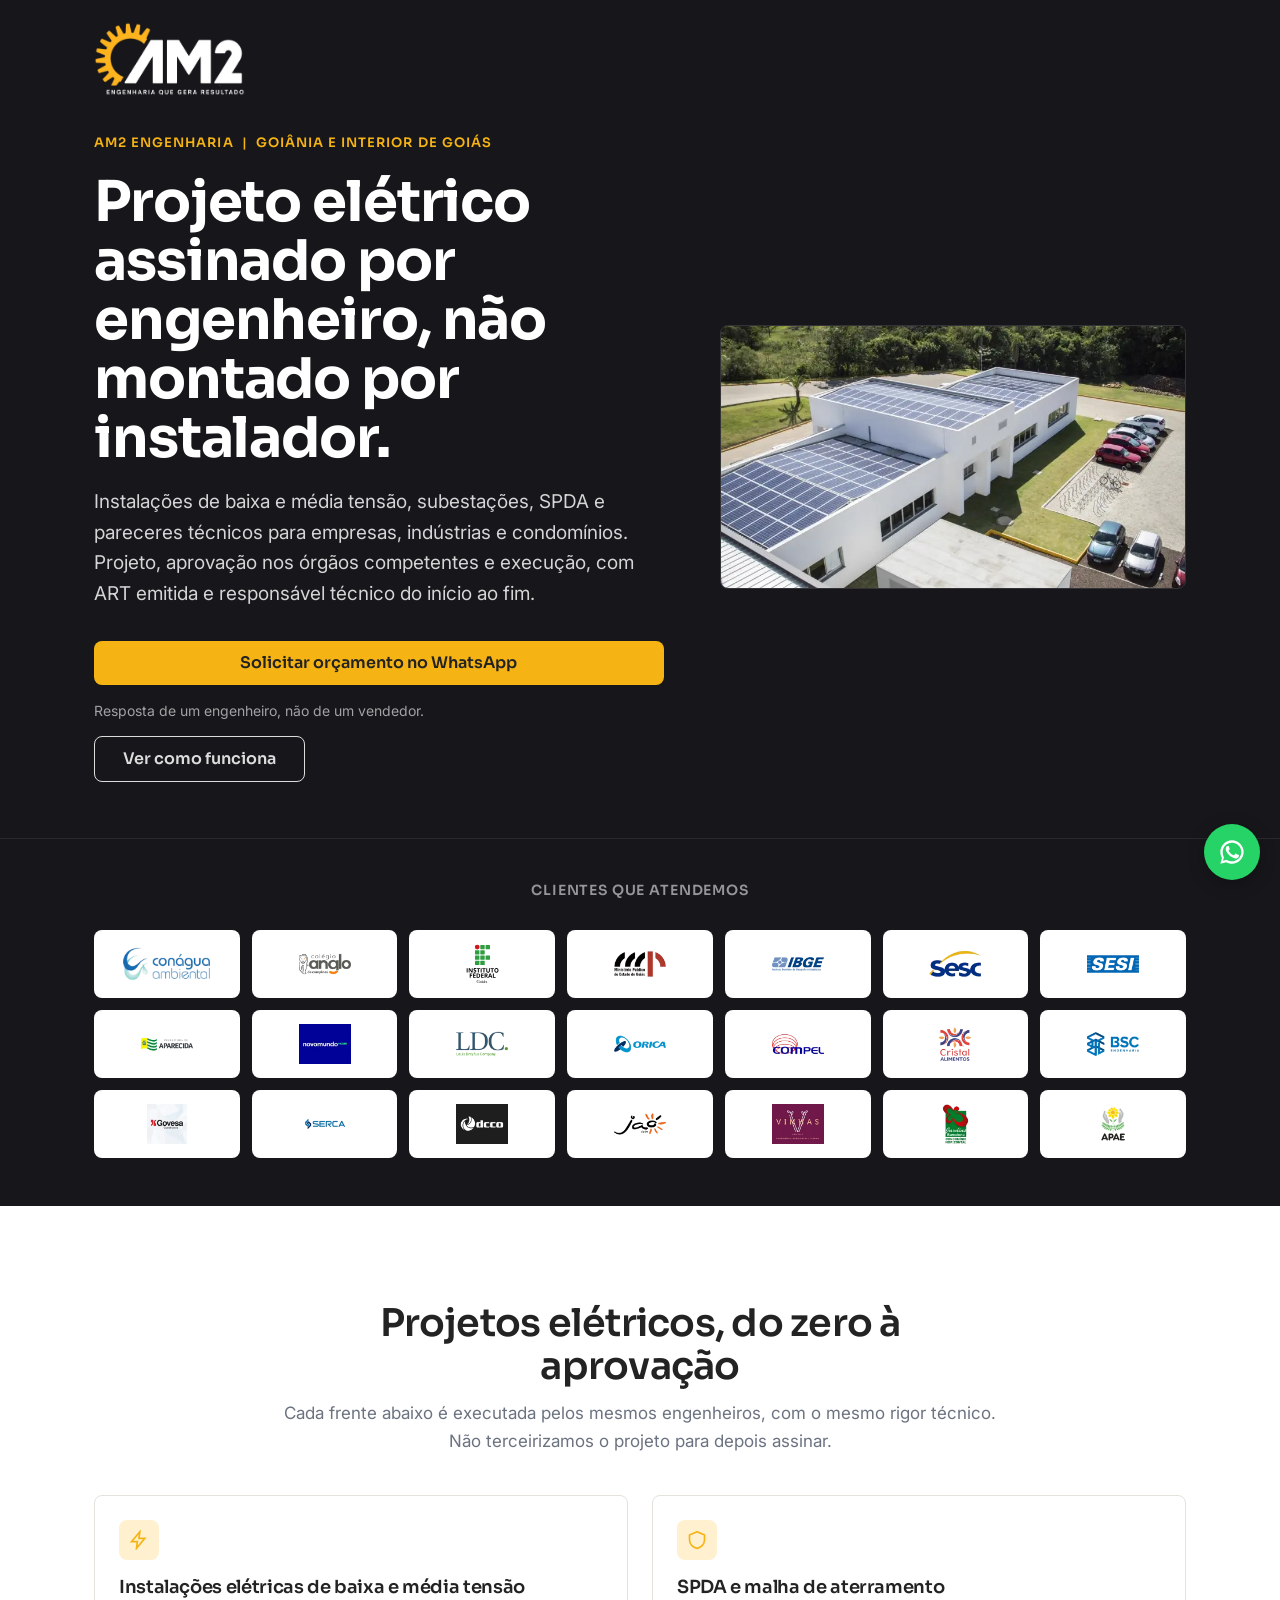
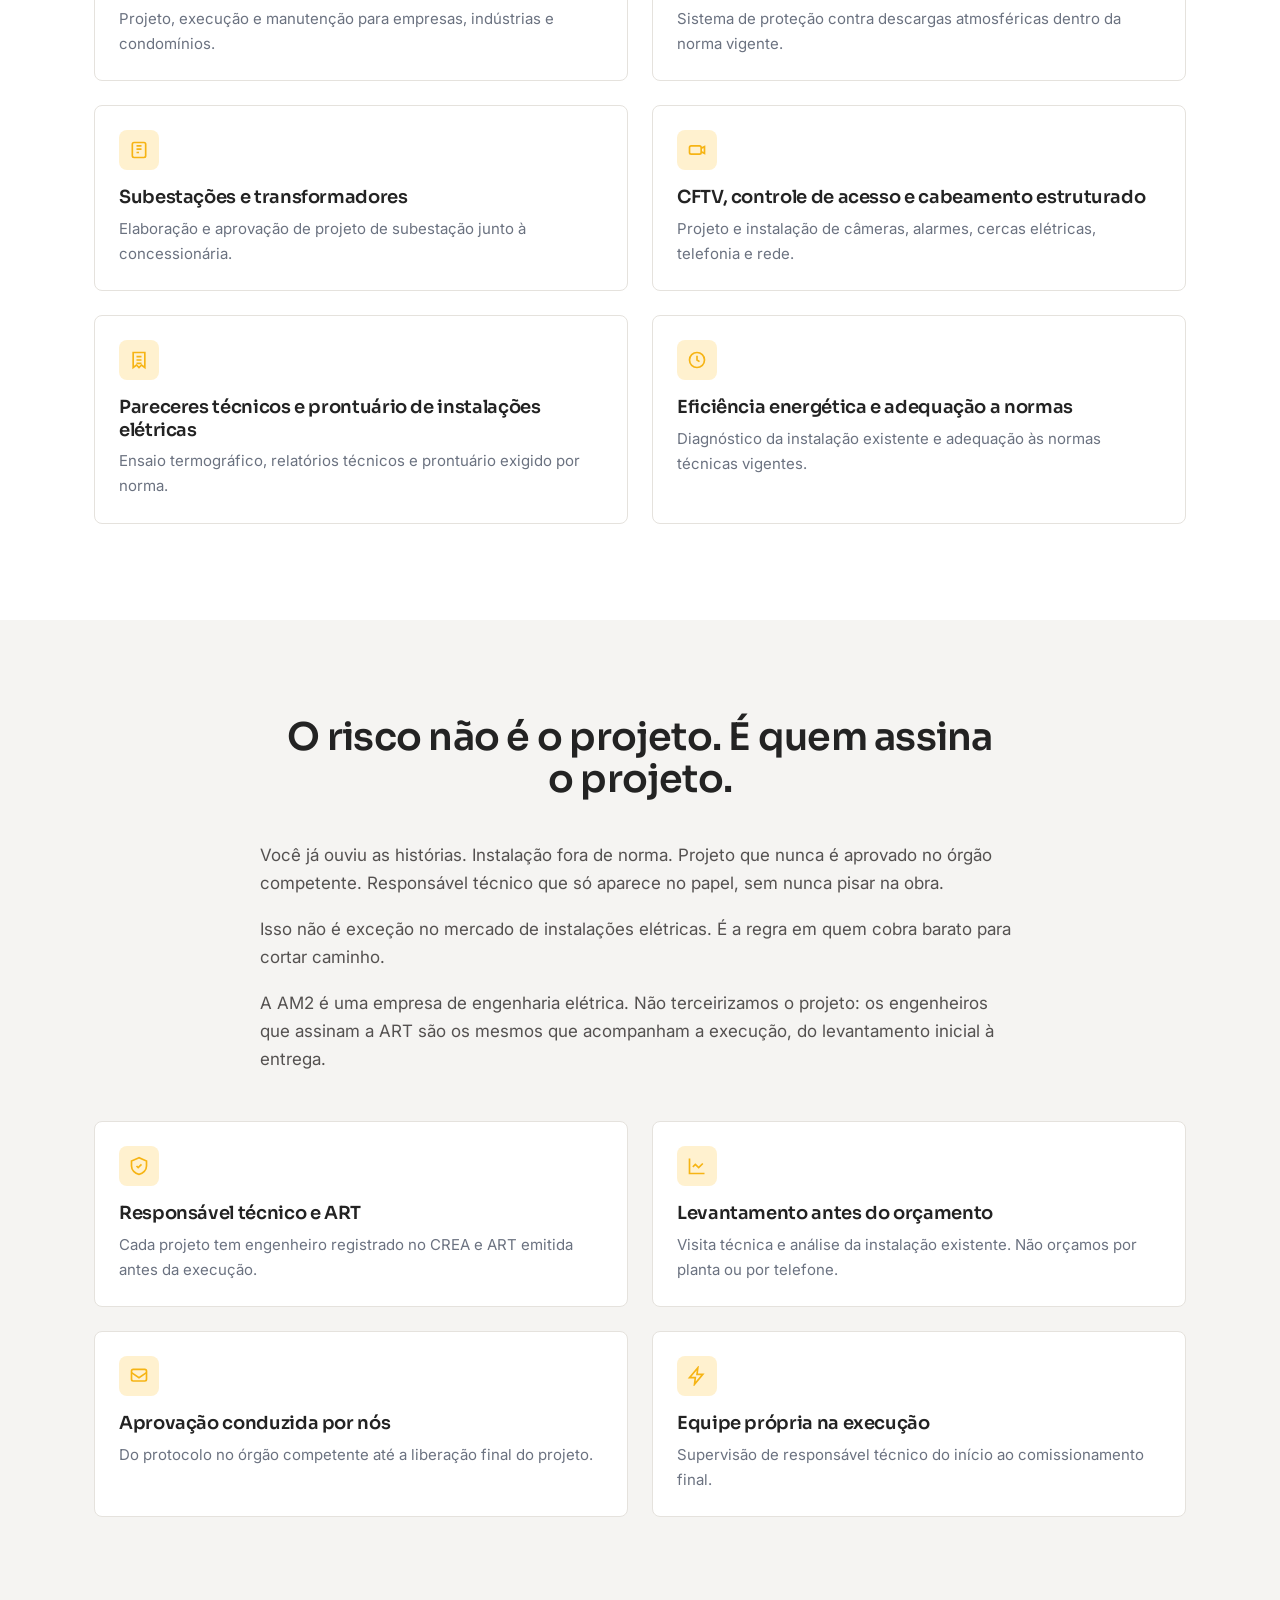
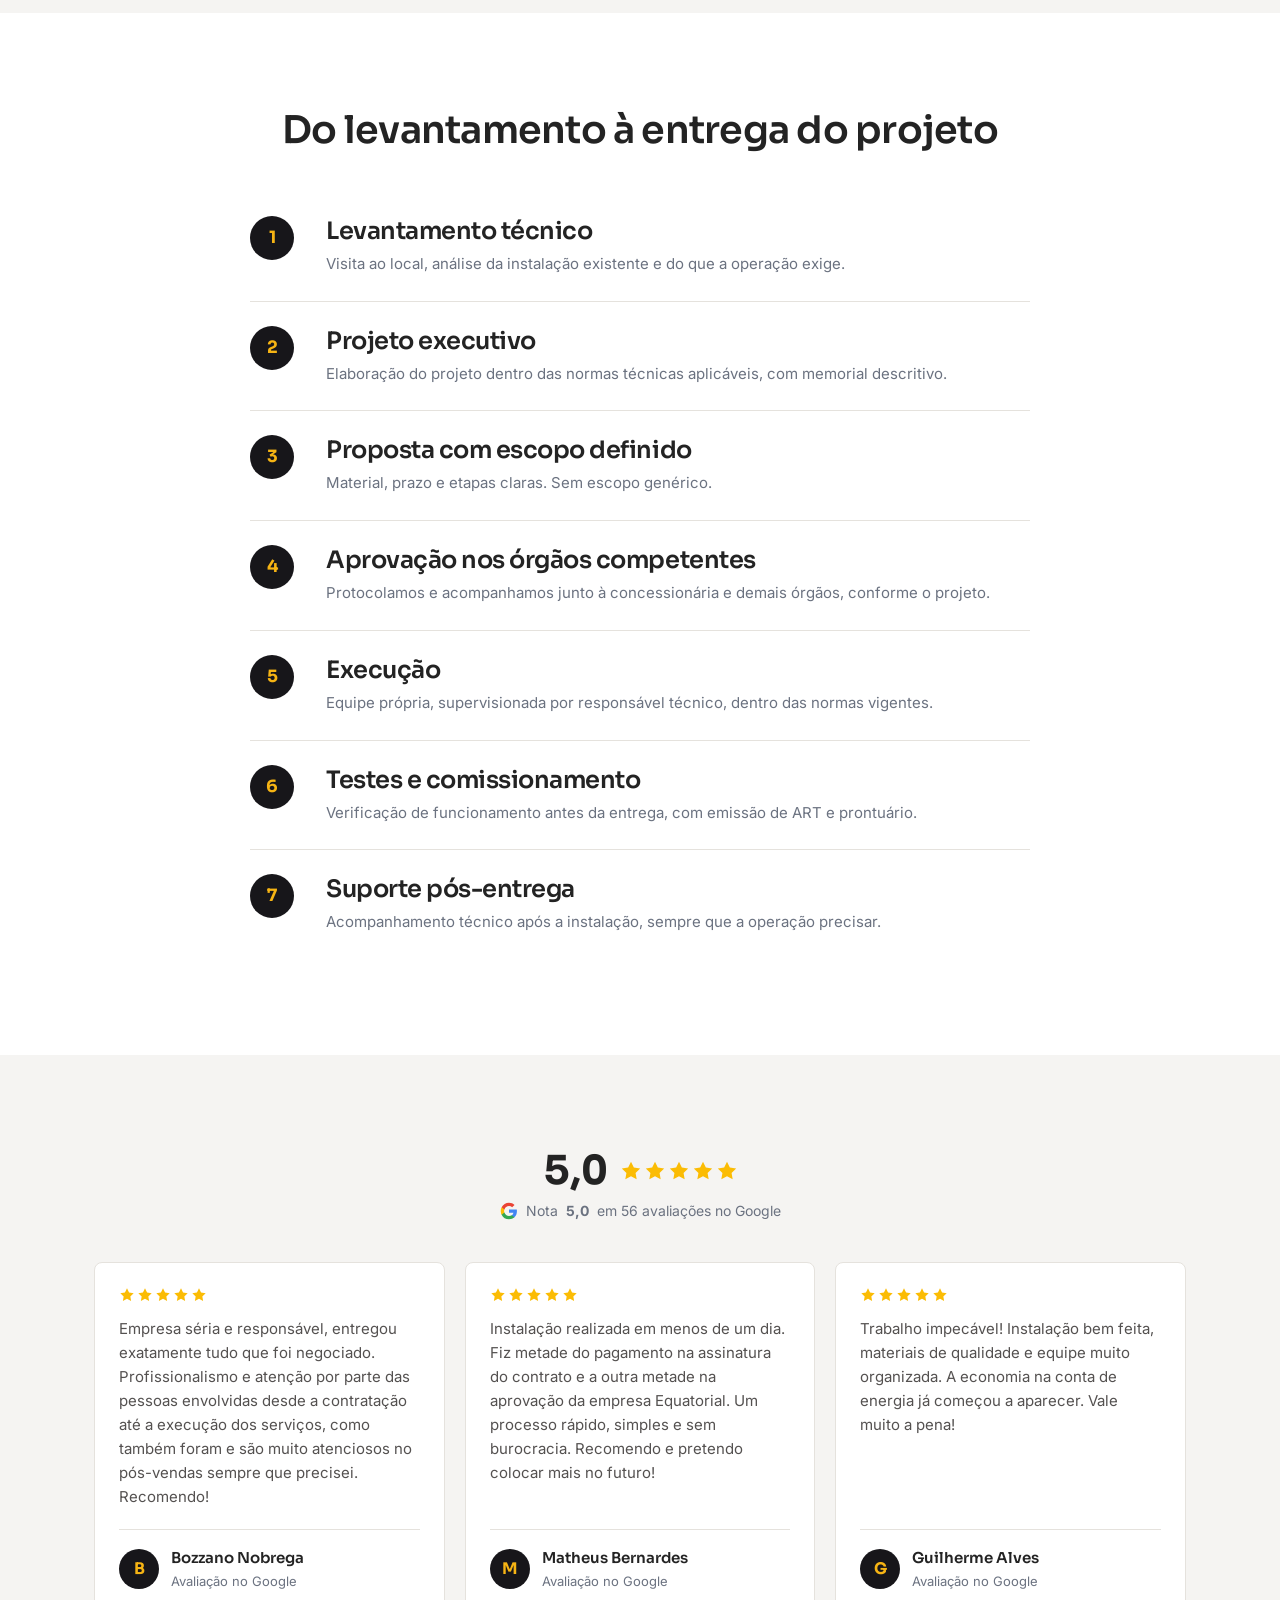
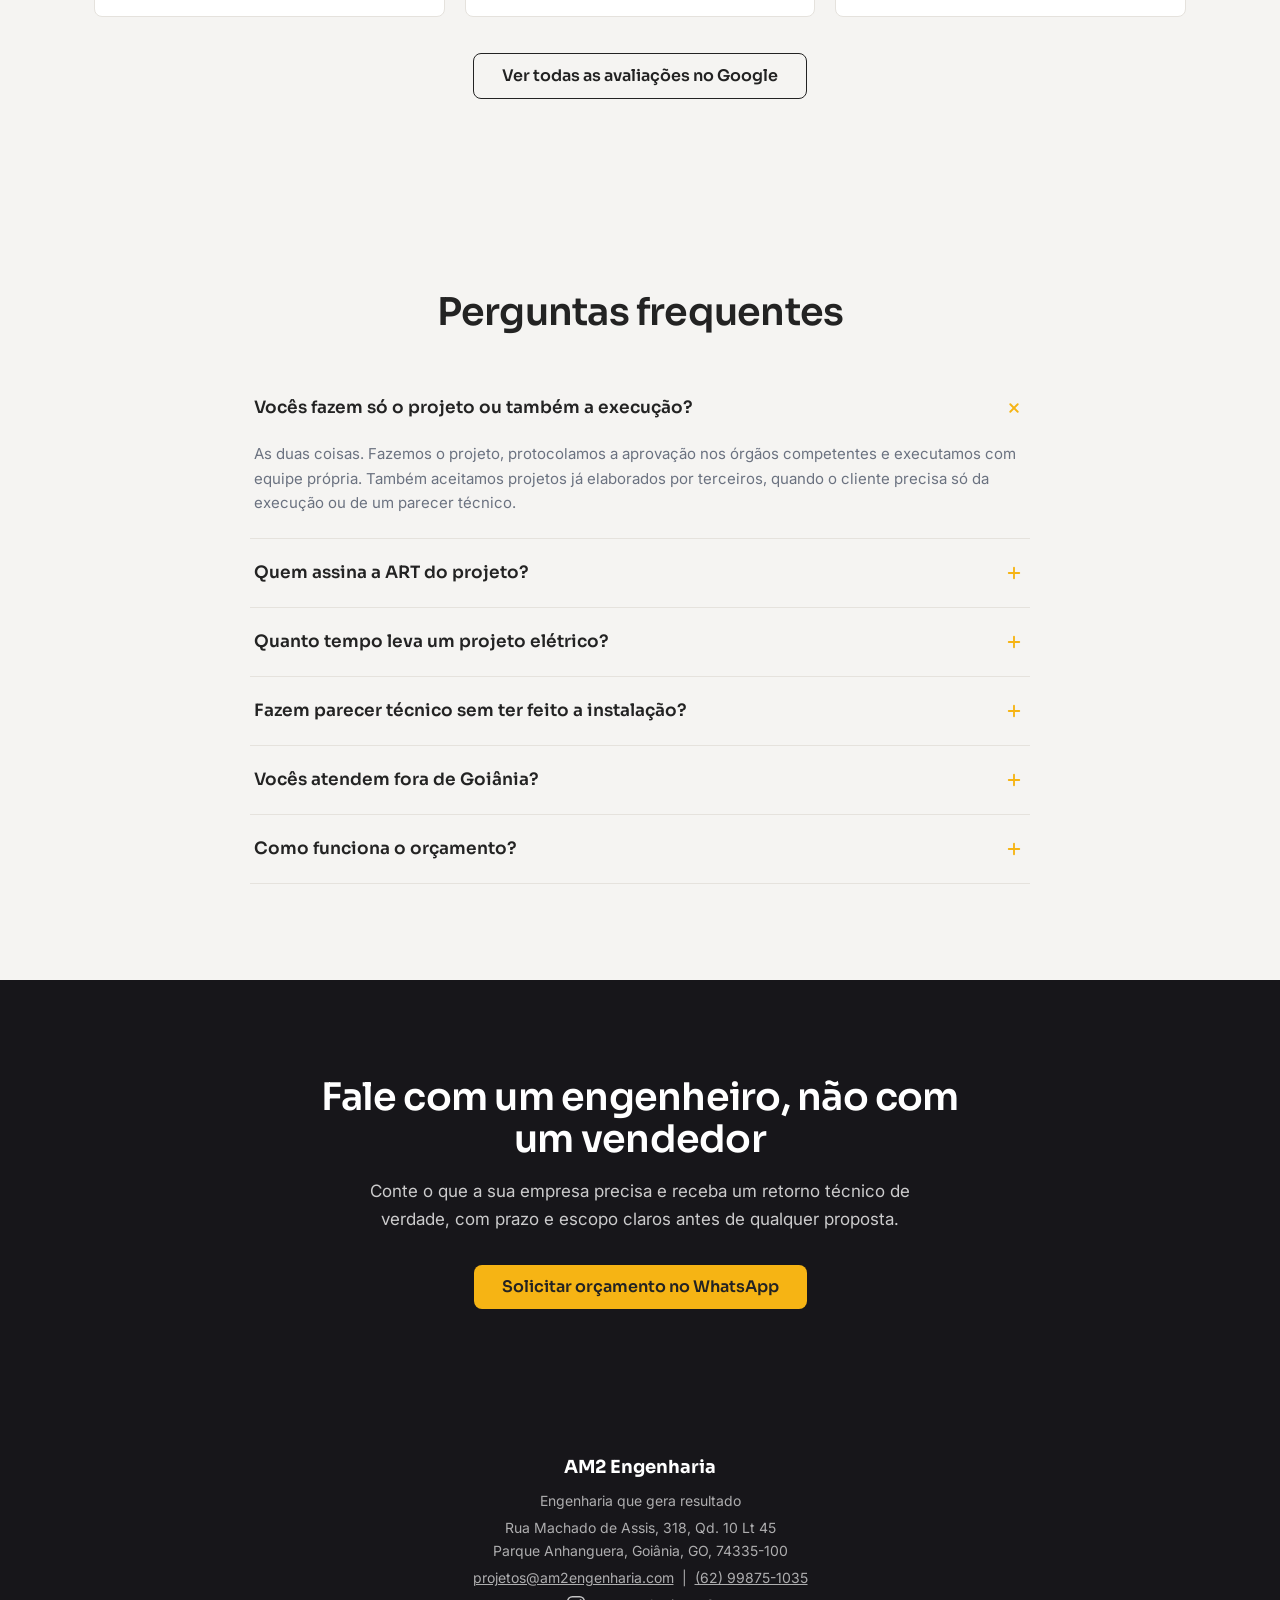
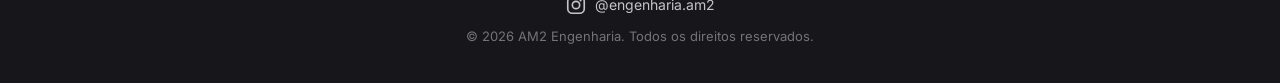
<file: projetos-eletricos.html>
<!DOCTYPE html>
<html lang="pt-BR">
<head>
<meta charset="UTF-8">
<meta name="viewport" content="width=device-width, initial-scale=1.0">
<title>Projetos de Engenharia Elétrica em Goiânia | AM2 Engenharia</title>
<meta name="description" content="Projetos elétricos de baixa e média tensão, subestações, SPDA e pareceres técnicos, assinados por engenheiros com ART. Atendimento a empresas em Goiânia e interior de Goiás.">
<link rel="canonical" href="https://am2engenharia.com/energia-solar/projetos-eletricos.html">

<meta property="og:site_name" content="AM2 Engenharia">
<meta property="og:title" content="Projetos de Engenharia Elétrica em Goiânia | AM2 Engenharia">
<meta property="og:description" content="Projetos elétricos de baixa e média tensão, subestações, SPDA e pareceres técnicos, assinados por engenheiros com ART.">
<meta property="og:image" content="https://am2engenharia.com/energia-solar/img/og-image.jpg">
<meta property="og:image:width" content="1200">
<meta property="og:image:height" content="630">
<meta property="og:url" content="https://am2engenharia.com/energia-solar/projetos-eletricos.html">
<meta property="og:type" content="website">
<meta property="og:locale" content="pt_BR">

<meta name="twitter:card" content="summary_large_image">
<meta name="twitter:title" content="Projetos de Engenharia Elétrica em Goiânia | AM2 Engenharia">
<meta name="twitter:description" content="Projetos elétricos de baixa e média tensão, subestações, SPDA e pareceres técnicos, assinados por engenheiros com ART.">
<meta name="twitter:image" content="https://am2engenharia.com/energia-solar/img/og-image.jpg">

<link rel="icon" href="data:image/svg+xml,%3Csvg xmlns='http://www.w3.org/2000/svg' viewBox='0 0 32 32'%3E%3Crect width='32' height='32' rx='6' fill='%2317161A'/%3E%3Ccircle cx='16' cy='16' r='8' fill='%23F6B414'/%3E%3C/svg%3E">

<link rel="preconnect" href="https://fonts.googleapis.com">
<link rel="preconnect" href="https://fonts.gstatic.com" crossorigin>
<link href="https://fonts.googleapis.com/css2?family=Sora:wght@600;700&family=Inter:wght@400;500&display=swap" rel="stylesheet">

<!-- Google Tag Manager -->
<script>(function(w,d,s,l,i){w[l]=w[l]||[];w[l].push({'gtm.start':
new Date().getTime(),event:'gtm.js'});var f=d.getElementsByTagName(s)[0],
j=d.createElement(s),dl=l!='dataLayer'?'&l='+l:'';j.async=true;j.src=
'https://www.googletagmanager.com/gtm.js?id='+i+dl;f.parentNode.insertBefore(j,f);
})(window,document,'script','dataLayer','GTM-5PCXXTLG');</script>
<!-- End Google Tag Manager -->

<style>
  /* CSS crítico: hero acima da dobra (mesmo bloco do index.html, mesma design system) */
  *,*::before,*::after{box-sizing:border-box}
  html{-webkit-text-size-adjust:100%}
  body{margin:0;font-family:'Inter','Segoe UI',sans-serif;font-size:17px;line-height:1.65;color:#232323;background:#fff}
  .topo{background:#17161A;padding:22px 0 4px}
  .logo-am2{height:60px;width:auto;display:block}@media (min-width:769px){.logo-am2{height:74px}}
  .hero{background:#17161A;color:#fff;padding:32px 0 56px}
  .container{max-width:1140px;margin:0 auto;padding:0 24px}
  .hero-conteudo{max-width:760px;margin:0 auto;text-align:center}
  .eyebrow{font-family:'Sora','Segoe UI',sans-serif;font-weight:600;font-size:13px;letter-spacing:.08em;text-transform:uppercase;color:#F6B414;display:block;margin-bottom:20px}
  h1{font-family:'Sora','Segoe UI',sans-serif;font-weight:700;letter-spacing:-0.02em;font-size:34px;line-height:1.1;margin:0 0 20px;color:#fff}
  @media (min-width:769px){h1{font-size:56px;line-height:1.05}}
</style>
<link rel="stylesheet" href="css/style.css?v=20261010">

<script type="application/ld+json">
{
  "@context": "https://schema.org",
  "@type": "LocalBusiness",
  "name": "AM2 Engenharia",
  "image": "https://am2engenharia.com/energia-solar/img/og-image.jpg",
  "telephone": "+5562998751035",
  "email": "projetos@am2engenharia.com",
  "address": {
    "@type": "PostalAddress",
    "streetAddress": "Rua Machado de Assis, 318, Qd. 10 Lt 45",
    "addressLocality": "Goiânia",
    "addressRegion": "GO",
    "postalCode": "74335-100",
    "addressCountry": "BR"
  },
  "areaServed": {
    "@type": "State",
    "name": "Goiás"
  },
  "makesOffer": {
    "@type": "Offer",
    "itemOffered": {
      "@type": "Service",
      "name": "Projetos de engenharia elétrica de baixa e média tensão",
      "provider": {
        "@type": "LocalBusiness",
        "name": "AM2 Engenharia"
      }
    }
  }
}
</script>
</head>
<body>
<!-- Google Tag Manager (noscript) -->
<noscript><iframe src="https://www.googletagmanager.com/ns.html?id=GTM-5PCXXTLG"
height="0" width="0" style="display:none;visibility:hidden"></iframe></noscript>
<!-- End Google Tag Manager (noscript) -->

<main>

<!-- CABEÇALHO / LOGO -->
<header class="topo">
  <div class="container">
    <img class="logo-am2" src="img/logo-am2.webp?v=20261010" alt="AM2 Engenharia, engenharia que gera resultado" width="359" height="176">
  </div>
</header>

<!-- 01. HERO -->
<section class="hero">
  <div class="container">
    <div class="hero-grid">
      <div class="hero-conteudo">
        <span class="eyebrow">AM2 ENGENHARIA &nbsp;|&nbsp; GOIÂNIA E INTERIOR DE GOIÁS</span>
        <h1>Projeto elétrico assinado por engenheiro, não montado por instalador.</h1>
        <p class="hero-subtitulo">Instalações de baixa e média tensão, subestações, SPDA e pareceres técnicos para empresas, indústrias e condomínios. Projeto, aprovação nos órgãos competentes e execução, com ART emitida e responsável técnico do início ao fim.</p>
        <div class="hero-acoes">
          <button class="btn btn-primario btn-bloco" data-whatsapp-origem="hero_projetos">Solicitar orçamento no WhatsApp</button>
          <span class="hero-micro">Resposta de um engenheiro, não de um vendedor.</span>
          <button class="btn btn-secundario hero-secundario" data-rolar-para="#contato">Ver como funciona</button>
        </div>
      </div>
      <div class="hero-imagem">
        <img src="img/hero-usina.webp" alt="Instalação elétrica executada pela AM2 Engenharia em cobertura de empresa" width="800" height="450" loading="eager" fetchpriority="high">
      </div>
    </div>
  </div>
</section>

<!-- 02. CLIENTES / LOGO WALL -->
<section class="clientes-tira" aria-label="Empresas e instituições atendidas pela AM2">
  <div class="container">
    <p class="clientes-tira-titulo">Clientes que atendemos</p>
    <div class="clientes-logo-grid">
      <div class="clientes-logo-card"><img src="img/clientes/conagua.webp" alt="Conágua Ambiental" loading="lazy" width="240" height="140"></div>
      <div class="clientes-logo-card"><img src="img/clientes/anglo.webp" alt="Colégio Anglo de Campinas" loading="lazy" width="240" height="140"></div>
      <div class="clientes-logo-card"><object type="image/svg+xml" data="img/clientes/if.svg" aria-label="Instituto Federal de Goiás"></object></div>
      <div class="clientes-logo-card"><img src="img/clientes/mpgo.webp" alt="Ministério Público do Estado de Goiás" loading="lazy" width="240" height="140"></div>
      <div class="clientes-logo-card"><img src="img/clientes/ibge.webp" alt="IBGE" loading="lazy" width="240" height="140"></div>
      <div class="clientes-logo-card"><img src="img/clientes/sesc.webp" alt="Sesc" loading="lazy" width="240" height="140"></div>
      <div class="clientes-logo-card"><img src="img/clientes/sesi.webp" alt="Sesi" loading="lazy" width="240" height="140"></div>
      <div class="clientes-logo-card"><img src="img/clientes/aparecida.webp" alt="Prefeitura de Aparecida de Goiânia" loading="lazy" width="240" height="140"></div>
      <div class="clientes-logo-card"><img src="img/clientes/novomundo.webp" alt="Novo Mundo" loading="lazy" width="240" height="140"></div>
      <div class="clientes-logo-card"><img src="img/clientes/ldc.webp" alt="Louis Dreyfus Company" loading="lazy" width="240" height="140"></div>
      <div class="clientes-logo-card"><img src="img/clientes/orica.webp" alt="Orica" loading="lazy" width="240" height="140"></div>
      <div class="clientes-logo-card"><img src="img/clientes/copel.webp" alt="Copel" loading="lazy" width="240" height="140"></div>
      <div class="clientes-logo-card"><img src="img/clientes/cristal.webp" alt="Cristal Alimentos" loading="lazy" width="240" height="140"></div>
      <div class="clientes-logo-card"><img src="img/clientes/bsc.webp" alt="BSC Engenharia" loading="lazy" width="240" height="140"></div>
      <div class="clientes-logo-card"><img src="img/clientes/govesa.webp" alt="Govesa Construtora" loading="lazy" width="240" height="140"></div>
      <div class="clientes-logo-card"><img src="img/clientes/serca.webp" alt="Serca" loading="lazy" width="240" height="140"></div>
      <div class="clientes-logo-card"><img src="img/clientes/dcco.webp" alt="DCCO" loading="lazy" width="240" height="140"></div>
      <div class="clientes-logo-card"><img src="img/clientes/jao.webp" alt="Jaó Clube" loading="lazy" width="240" height="140"></div>
      <div class="clientes-logo-card"><img src="img/clientes/vinhas.webp" alt="Condomínio Vinhas Anápolis" loading="lazy" width="240" height="140"></div>
      <div class="clientes-logo-card"><img src="img/clientes/barcelona.webp" alt="Jardins Barcelona Condomínio Horizontal" loading="lazy" width="240" height="140"></div>
      <div class="clientes-logo-card"><img src="img/clientes/apae.webp" alt="APAE Goiânia" loading="lazy" width="240" height="140"></div>
    </div>
  </div>
</section>

<!-- 03. O QUE FAZEMOS -->
<section class="secao-clara">
  <div class="container">
    <div class="titulo-secao">
      <h2>Projetos elétricos, do zero à aprovação</h2>
      <p>Cada frente abaixo é executada pelos mesmos engenheiros, com o mesmo rigor técnico. Não terceirizamos o projeto para depois assinar.</p>
    </div>
    <div class="pontos-grid">
      <div class="ponto-card">
        <div class="icone" aria-hidden="true"><svg width="20" height="20" viewBox="0 0 24 24" fill="none" stroke="currentColor" stroke-width="2"><path d="M13 2 3 14h7l-1 8 10-12h-7l1-8z"/></svg></div>
        <h3>Instalações elétricas de baixa e média tensão</h3>
        <p>Projeto, execução e manutenção para empresas, indústrias e condomínios.</p>
      </div>
      <div class="ponto-card">
        <div class="icone" aria-hidden="true"><svg width="20" height="20" viewBox="0 0 24 24" fill="none" stroke="currentColor" stroke-width="2"><path d="M12 2 3 6v6c0 5 4 9 9 10 5-1 9-5 9-10V6l-9-4z"/></svg></div>
        <h3>SPDA e malha de aterramento</h3>
        <p>Sistema de proteção contra descargas atmosféricas dentro da norma vigente.</p>
      </div>
      <div class="ponto-card">
        <div class="icone" aria-hidden="true"><svg width="20" height="20" viewBox="0 0 24 24" fill="none" stroke="currentColor" stroke-width="2"><rect x="4" y="3" width="16" height="18" rx="2"/><path d="M9 7h6M9 11h6M9 15h3"/></svg></div>
        <h3>Subestações e transformadores</h3>
        <p>Elaboração e aprovação de projeto de subestação junto à concessionária.</p>
      </div>
      <div class="ponto-card">
        <div class="icone" aria-hidden="true"><svg width="20" height="20" viewBox="0 0 24 24" fill="none" stroke="currentColor" stroke-width="2"><rect x="3" y="7" width="14" height="10" rx="2"/><path d="m17 10 4-2v8l-4-2"/></svg></div>
        <h3>CFTV, controle de acesso e cabeamento estruturado</h3>
        <p>Projeto e instalação de câmeras, alarmes, cercas elétricas, telefonia e rede.</p>
      </div>
      <div class="ponto-card">
        <div class="icone" aria-hidden="true"><svg width="20" height="20" viewBox="0 0 24 24" fill="none" stroke="currentColor" stroke-width="2"><path d="M9 12h6M9 16h6M9 8h6"/><path d="M5 3h14v18l-4-3-3 3-3-3-4 3V3z"/></svg></div>
        <h3>Pareceres técnicos e prontuário de instalações elétricas</h3>
        <p>Ensaio termográfico, relatórios técnicos e prontuário exigido por norma.</p>
      </div>
      <div class="ponto-card">
        <div class="icone" aria-hidden="true"><svg width="20" height="20" viewBox="0 0 24 24" fill="none" stroke="currentColor" stroke-width="2"><circle cx="12" cy="12" r="9"/><path d="M12 7v5l3 2"/></svg></div>
        <h3>Eficiência energética e adequação a normas</h3>
        <p>Diagnóstico da instalação existente e adequação às normas técnicas vigentes.</p>
      </div>
    </div>
  </div>
</section>

<!-- 04. QUEBRA DE OBJEÇÃO -->
<section class="secao-alternada">
  <div class="container">
    <div class="titulo-secao">
      <h2>O risco não é o projeto. É quem assina o projeto.</h2>
    </div>
    <div class="objecao-corpo">
      <p>Você já ouviu as histórias. Instalação fora de norma. Projeto que nunca é aprovado no órgão competente. Responsável técnico que só aparece no papel, sem nunca pisar na obra.</p>
      <p>Isso não é exceção no mercado de instalações elétricas. É a regra em quem cobra barato para cortar caminho.</p>
      <p>A AM2 é uma empresa de engenharia elétrica. Não terceirizamos o projeto: os engenheiros que assinam a ART são os mesmos que acompanham a execução, do levantamento inicial à entrega.</p>
    </div>

    <div class="pontos-grid">
      <div class="ponto-card">
        <div class="icone" aria-hidden="true"><svg width="20" height="20" viewBox="0 0 24 24" fill="none" stroke="currentColor" stroke-width="2"><path d="M12 2 3 6v6c0 5 4 9 9 10 5-1 9-5 9-10V6l-9-4z"/><path d="m9 12 2 2 4-4"/></svg></div>
        <h3>Responsável técnico e ART</h3>
        <p>Cada projeto tem engenheiro registrado no CREA e ART emitida antes da execução.</p>
      </div>
      <div class="ponto-card">
        <div class="icone" aria-hidden="true"><svg width="20" height="20" viewBox="0 0 24 24" fill="none" stroke="currentColor" stroke-width="2"><path d="M3 3v18h18"/><path d="m19 9-5 5-4-4-3 3"/></svg></div>
        <h3>Levantamento antes do orçamento</h3>
        <p>Visita técnica e análise da instalação existente. Não orçamos por planta ou por telefone.</p>
      </div>
      <div class="ponto-card">
        <div class="icone" aria-hidden="true"><svg width="20" height="20" viewBox="0 0 24 24" fill="none" stroke="currentColor" stroke-width="2"><rect x="3" y="4" width="18" height="14" rx="2"/><path d="m3 8 9 6 9-6"/></svg></div>
        <h3>Aprovação conduzida por nós</h3>
        <p>Do protocolo no órgão competente até a liberação final do projeto.</p>
      </div>
      <div class="ponto-card">
        <div class="icone" aria-hidden="true"><svg width="20" height="20" viewBox="0 0 24 24" fill="none" stroke="currentColor" stroke-width="2"><path d="M13 2 3 14h7l-1 8 10-12h-7l1-8z"/></svg></div>
        <h3>Equipe própria na execução</h3>
        <p>Supervisão de responsável técnico do início ao comissionamento final.</p>
      </div>
    </div>
  </div>
</section>

<!-- 05. COMO FUNCIONA -->
<section class="secao-clara" id="contato">
  <div class="container">
    <div class="titulo-secao">
      <h2>Do levantamento à entrega do projeto</h2>
    </div>

    <div class="etapas-lista">
      <div class="etapa">
        <div class="etapa-numero">1</div>
        <div>
          <h3>Levantamento técnico</h3>
          <p>Visita ao local, análise da instalação existente e do que a operação exige.</p>
        </div>
      </div>
      <div class="etapa">
        <div class="etapa-numero">2</div>
        <div>
          <h3>Projeto executivo</h3>
          <p>Elaboração do projeto dentro das normas técnicas aplicáveis, com memorial descritivo.</p>
        </div>
      </div>
      <div class="etapa">
        <div class="etapa-numero">3</div>
        <div>
          <h3>Proposta com escopo definido</h3>
          <p>Material, prazo e etapas claras. Sem escopo genérico.</p>
        </div>
      </div>
      <div class="etapa">
        <div class="etapa-numero">4</div>
        <div>
          <h3>Aprovação nos órgãos competentes</h3>
          <p>Protocolamos e acompanhamos junto à concessionária e demais órgãos, conforme o projeto.</p>
        </div>
      </div>
      <div class="etapa">
        <div class="etapa-numero">5</div>
        <div>
          <h3>Execução</h3>
          <p>Equipe própria, supervisionada por responsável técnico, dentro das normas vigentes.</p>
        </div>
      </div>
      <div class="etapa">
        <div class="etapa-numero">6</div>
        <div>
          <h3>Testes e comissionamento</h3>
          <p>Verificação de funcionamento antes da entrega, com emissão de ART e prontuário.</p>
        </div>
      </div>
      <div class="etapa">
        <div class="etapa-numero">7</div>
        <div>
          <h3>Suporte pós-entrega</h3>
          <p>Acompanhamento técnico após a instalação, sempre que a operação precisar.</p>
        </div>
      </div>
    </div>
  </div>
</section>

<!-- 06. AVALIAÇÕES GOOGLE -->
<section class="reviews-secao" aria-label="Avaliações de clientes no Google">
  <div class="container">
    <div class="reviews-topo">
      <div class="reviews-nota">
        <span class="reviews-nota-numero numero-tabular">5,0</span>
        <span class="reviews-estrelas" aria-hidden="true">
          <svg width="22" height="22" viewBox="0 0 24 24" fill="currentColor"><path d="m12 2 3.09 6.26L22 9.27l-5 4.87 1.18 6.88L12 17.77l-6.18 3.25L7 14.14 2 9.27l6.91-1.01L12 2z"/></svg>
          <svg width="22" height="22" viewBox="0 0 24 24" fill="currentColor"><path d="m12 2 3.09 6.26L22 9.27l-5 4.87 1.18 6.88L12 17.77l-6.18 3.25L7 14.14 2 9.27l6.91-1.01L12 2z"/></svg>
          <svg width="22" height="22" viewBox="0 0 24 24" fill="currentColor"><path d="m12 2 3.09 6.26L22 9.27l-5 4.87 1.18 6.88L12 17.77l-6.18 3.25L7 14.14 2 9.27l6.91-1.01L12 2z"/></svg>
          <svg width="22" height="22" viewBox="0 0 24 24" fill="currentColor"><path d="m12 2 3.09 6.26L22 9.27l-5 4.87 1.18 6.88L12 17.77l-6.18 3.25L7 14.14 2 9.27l6.91-1.01L12 2z"/></svg>
          <svg width="22" height="22" viewBox="0 0 24 24" fill="currentColor"><path d="m12 2 3.09 6.26L22 9.27l-5 4.87 1.18 6.88L12 17.77l-6.18 3.25L7 14.14 2 9.27l6.91-1.01L12 2z"/></svg>
        </span>
      </div>
      <p class="reviews-google-badge">
        <svg width="18" height="18" viewBox="0 0 24 24" aria-hidden="true"><path fill="#4285F4" d="M22.56 12.25c0-.78-.07-1.53-.2-2.25H12v4.26h5.92a5.06 5.06 0 0 1-2.2 3.32v2.77h3.57c2.08-1.92 3.28-4.74 3.28-8.1z"/><path fill="#34A853" d="M12 23c2.97 0 5.46-.98 7.28-2.66l-3.57-2.77c-.98.66-2.23 1.06-3.71 1.06-2.86 0-5.29-1.93-6.16-4.53H2.18v2.84A11 11 0 0 0 12 23z"/><path fill="#FBBC05" d="M5.84 14.1a6.6 6.6 0 0 1 0-4.2V7.06H2.18a11 11 0 0 0 0 9.88l3.66-2.84z"/><path fill="#EA4335" d="M12 5.38c1.62 0 3.06.56 4.21 1.64l3.15-3.15C17.45 2.09 14.97 1 12 1 7.7 1 3.99 3.47 2.18 7.06l3.66 2.84C6.71 7.31 9.14 5.38 12 5.38z"/></svg>
        Nota <strong>5,0</strong> em 56 avaliações no Google
      </p>
    </div>

    <div class="reviews-grid">
      <div class="review-card">
        <div class="review-card-estrelas" aria-label="5 de 5 estrelas">
          <svg width="16" height="16" viewBox="0 0 24 24" fill="currentColor"><path d="m12 2 3.09 6.26L22 9.27l-5 4.87 1.18 6.88L12 17.77l-6.18 3.25L7 14.14 2 9.27l6.91-1.01L12 2z"/></svg>
          <svg width="16" height="16" viewBox="0 0 24 24" fill="currentColor"><path d="m12 2 3.09 6.26L22 9.27l-5 4.87 1.18 6.88L12 17.77l-6.18 3.25L7 14.14 2 9.27l6.91-1.01L12 2z"/></svg>
          <svg width="16" height="16" viewBox="0 0 24 24" fill="currentColor"><path d="m12 2 3.09 6.26L22 9.27l-5 4.87 1.18 6.88L12 17.77l-6.18 3.25L7 14.14 2 9.27l6.91-1.01L12 2z"/></svg>
          <svg width="16" height="16" viewBox="0 0 24 24" fill="currentColor"><path d="m12 2 3.09 6.26L22 9.27l-5 4.87 1.18 6.88L12 17.77l-6.18 3.25L7 14.14 2 9.27l6.91-1.01L12 2z"/></svg>
          <svg width="16" height="16" viewBox="0 0 24 24" fill="currentColor"><path d="m12 2 3.09 6.26L22 9.27l-5 4.87 1.18 6.88L12 17.77l-6.18 3.25L7 14.14 2 9.27l6.91-1.01L12 2z"/></svg>
        </div>
        <p class="review-texto">Empresa séria e responsável, entregou exatamente tudo que foi negociado. Profissionalismo e atenção por parte das pessoas envolvidas desde a contratação até a execução dos serviços, como também foram e são muito atenciosos no pós-vendas sempre que precisei. Recomendo!</p>
        <div class="review-autor">
          <div class="review-avatar" aria-hidden="true">B</div>
          <div>
            <div class="review-autor-nome">Bozzano Nobrega</div>
            <div class="review-autor-data">Avaliação no Google</div>
          </div>
        </div>
      </div>

      <div class="review-card">
        <div class="review-card-estrelas" aria-label="5 de 5 estrelas">
          <svg width="16" height="16" viewBox="0 0 24 24" fill="currentColor"><path d="m12 2 3.09 6.26L22 9.27l-5 4.87 1.18 6.88L12 17.77l-6.18 3.25L7 14.14 2 9.27l6.91-1.01L12 2z"/></svg>
          <svg width="16" height="16" viewBox="0 0 24 24" fill="currentColor"><path d="m12 2 3.09 6.26L22 9.27l-5 4.87 1.18 6.88L12 17.77l-6.18 3.25L7 14.14 2 9.27l6.91-1.01L12 2z"/></svg>
          <svg width="16" height="16" viewBox="0 0 24 24" fill="currentColor"><path d="m12 2 3.09 6.26L22 9.27l-5 4.87 1.18 6.88L12 17.77l-6.18 3.25L7 14.14 2 9.27l6.91-1.01L12 2z"/></svg>
          <svg width="16" height="16" viewBox="0 0 24 24" fill="currentColor"><path d="m12 2 3.09 6.26L22 9.27l-5 4.87 1.18 6.88L12 17.77l-6.18 3.25L7 14.14 2 9.27l6.91-1.01L12 2z"/></svg>
          <svg width="16" height="16" viewBox="0 0 24 24" fill="currentColor"><path d="m12 2 3.09 6.26L22 9.27l-5 4.87 1.18 6.88L12 17.77l-6.18 3.25L7 14.14 2 9.27l6.91-1.01L12 2z"/></svg>
        </div>
        <p class="review-texto">Instalação realizada em menos de um dia. Fiz metade do pagamento na assinatura do contrato e a outra metade na aprovação da empresa Equatorial. Um processo rápido, simples e sem burocracia. Recomendo e pretendo colocar mais no futuro!</p>
        <div class="review-autor">
          <div class="review-avatar" aria-hidden="true">M</div>
          <div>
            <div class="review-autor-nome">Matheus Bernardes</div>
            <div class="review-autor-data">Avaliação no Google</div>
          </div>
        </div>
      </div>

      <div class="review-card">
        <div class="review-card-estrelas" aria-label="5 de 5 estrelas">
          <svg width="16" height="16" viewBox="0 0 24 24" fill="currentColor"><path d="m12 2 3.09 6.26L22 9.27l-5 4.87 1.18 6.88L12 17.77l-6.18 3.25L7 14.14 2 9.27l6.91-1.01L12 2z"/></svg>
          <svg width="16" height="16" viewBox="0 0 24 24" fill="currentColor"><path d="m12 2 3.09 6.26L22 9.27l-5 4.87 1.18 6.88L12 17.77l-6.18 3.25L7 14.14 2 9.27l6.91-1.01L12 2z"/></svg>
          <svg width="16" height="16" viewBox="0 0 24 24" fill="currentColor"><path d="m12 2 3.09 6.26L22 9.27l-5 4.87 1.18 6.88L12 17.77l-6.18 3.25L7 14.14 2 9.27l6.91-1.01L12 2z"/></svg>
          <svg width="16" height="16" viewBox="0 0 24 24" fill="currentColor"><path d="m12 2 3.09 6.26L22 9.27l-5 4.87 1.18 6.88L12 17.77l-6.18 3.25L7 14.14 2 9.27l6.91-1.01L12 2z"/></svg>
          <svg width="16" height="16" viewBox="0 0 24 24" fill="currentColor"><path d="m12 2 3.09 6.26L22 9.27l-5 4.87 1.18 6.88L12 17.77l-6.18 3.25L7 14.14 2 9.27l6.91-1.01L12 2z"/></svg>
        </div>
        <p class="review-texto">Trabalho impecável! Instalação bem feita, materiais de qualidade e equipe muito organizada. A economia na conta de energia já começou a aparecer. Vale muito a pena!</p>
        <div class="review-autor">
          <div class="review-avatar" aria-hidden="true">G</div>
          <div>
            <div class="review-autor-nome">Guilherme Alves</div>
            <div class="review-autor-data">Avaliação no Google</div>
          </div>
        </div>
      </div>
    </div>

    <div class="reviews-cta">
      <a class="btn btn-secundario" href="https://www.google.com/maps/search/AM2+Solu%C3%A7%C3%B5es+Sustent%C3%A1veis+Goi%C3%A2nia" target="_blank" rel="noopener">Ver todas as avaliações no Google</a>
    </div>
  </div>
</section>

<!-- 07. FAQ -->
<section class="secao-alternada">
  <div class="container">
    <div class="titulo-secao">
      <h2>Perguntas frequentes</h2>
    </div>

    <div class="faq-lista">
      <div class="faq-item">
        <button class="faq-pergunta" aria-expanded="true" aria-controls="faq-resposta-1">
          <span>Vocês fazem só o projeto ou também a execução?</span>
          <span class="sinal" aria-hidden="true"><svg width="18" height="18" viewBox="0 0 24 24" fill="none" stroke="currentColor" stroke-width="2.5" stroke-linecap="round"><path d="M12 5v14M5 12h14"/></svg></span>
        </button>
        <div class="faq-resposta" id="faq-resposta-1">
          <div class="faq-resposta-interno">As duas coisas. Fazemos o projeto, protocolamos a aprovação nos órgãos competentes e executamos com equipe própria. Também aceitamos projetos já elaborados por terceiros, quando o cliente precisa só da execução ou de um parecer técnico.</div>
        </div>
      </div>
      <div class="faq-item">
        <button class="faq-pergunta" aria-expanded="false" aria-controls="faq-resposta-2">
          <span>Quem assina a ART do projeto?</span>
          <span class="sinal" aria-hidden="true"><svg width="18" height="18" viewBox="0 0 24 24" fill="none" stroke="currentColor" stroke-width="2.5" stroke-linecap="round"><path d="M12 5v14M5 12h14"/></svg></span>
        </button>
        <div class="faq-resposta" id="faq-resposta-2">
          <div class="faq-resposta-interno">Um engenheiro eletricista registrado no CREA, da própria equipe da AM2. A ART é emitida antes da execução começar, não depois.</div>
        </div>
      </div>
      <div class="faq-item">
        <button class="faq-pergunta" aria-expanded="false" aria-controls="faq-resposta-3">
          <span>Quanto tempo leva um projeto elétrico?</span>
          <span class="sinal" aria-hidden="true"><svg width="18" height="18" viewBox="0 0 24 24" fill="none" stroke="currentColor" stroke-width="2.5" stroke-linecap="round"><path d="M12 5v14M5 12h14"/></svg></span>
        </button>
        <div class="faq-resposta" id="faq-resposta-3">
          <div class="faq-resposta-interno">Varia com o porte e com o prazo de aprovação do órgão envolvido. Depois do levantamento técnico, passamos um cronograma real por etapa, não uma promessa genérica.</div>
        </div>
      </div>
      <div class="faq-item">
        <button class="faq-pergunta" aria-expanded="false" aria-controls="faq-resposta-4">
          <span>Fazem parecer técnico sem ter feito a instalação?</span>
          <span class="sinal" aria-hidden="true"><svg width="18" height="18" viewBox="0 0 24 24" fill="none" stroke="currentColor" stroke-width="2.5" stroke-linecap="round"><path d="M12 5v14M5 12h14"/></svg></span>
        </button>
        <div class="faq-resposta" id="faq-resposta-4">
          <div class="faq-resposta-interno">Sim. Emitimos pareceres técnicos, ensaio termográfico e prontuário de instalações elétricas mesmo quando a instalação original foi feita por outra empresa.</div>
        </div>
      </div>
      <div class="faq-item">
        <button class="faq-pergunta" aria-expanded="false" aria-controls="faq-resposta-5">
          <span>Vocês atendem fora de Goiânia?</span>
          <span class="sinal" aria-hidden="true"><svg width="18" height="18" viewBox="0 0 24 24" fill="none" stroke="currentColor" stroke-width="2.5" stroke-linecap="round"><path d="M12 5v14M5 12h14"/></svg></span>
        </button>
        <div class="faq-resposta" id="faq-resposta-5">
          <div class="faq-resposta-interno">Sim. Atendemos Goiânia, região metropolitana e interior de Goiás.</div>
        </div>
      </div>
      <div class="faq-item">
        <button class="faq-pergunta" aria-expanded="false" aria-controls="faq-resposta-6">
          <span>Como funciona o orçamento?</span>
          <span class="sinal" aria-hidden="true"><svg width="18" height="18" viewBox="0 0 24 24" fill="none" stroke="currentColor" stroke-width="2.5" stroke-linecap="round"><path d="M12 5v14M5 12h14"/></svg></span>
        </button>
        <div class="faq-resposta" id="faq-resposta-6">
          <div class="faq-resposta-interno">Começa com uma visita técnica para entender a instalação e a necessidade real. Não fechamos escopo por telefone ou por planta enviada sem visita.</div>
        </div>
      </div>
    </div>
  </div>
</section>

<!-- 08. CTA FINAL -->
<section class="secao-escura cta-final">
  <div class="container">
    <h2>Fale com um engenheiro, não com um vendedor</h2>
    <p>Conte o que a sua empresa precisa e receba um retorno técnico de verdade, com prazo e escopo claros antes de qualquer proposta.</p>
    <div class="cta-final-acoes">
      <button class="btn btn-primario" data-whatsapp-origem="cta_final_projetos">Solicitar orçamento no WhatsApp</button>
    </div>
  </div>
</section>

</main>

<!-- 09. RODAPÉ -->
<footer class="rodape">
  <div class="container">
    <strong>AM2 Engenharia</strong>
    <p>Engenharia que gera resultado</p>
    <p>Rua Machado de Assis, 318, Qd. 10 Lt 45<br>Parque Anhanguera, Goiânia, GO, 74335-100</p>
    <p><a href="mailto:projetos@am2engenharia.com">projetos@am2engenharia.com</a> &nbsp;|&nbsp; <a href="tel:+5562998751035">(62) 99875-1035</a></p>
    <p class="rodape-social">
      <a href="https://www.instagram.com/engenharia.am2/" target="_blank" rel="noopener" aria-label="Instagram da AM2 Engenharia">
        <svg width="22" height="22" viewBox="0 0 24 24" fill="none" stroke="currentColor" stroke-width="1.8" aria-hidden="true"><rect x="3" y="3" width="18" height="18" rx="5"/><circle cx="12" cy="12" r="4"/><circle cx="17" cy="7" r="1.2" fill="currentColor" stroke="none"/></svg>
        <span>@engenharia.am2</span>
      </a>
    </p>
    <p class="rodape-copy">© 2026 AM2 Engenharia. Todos os direitos reservados.</p>
  </div>
</footer>

<a href="#" class="whatsapp-flutuante" data-whatsapp-origem="flutuante_projetos" aria-label="Falar no WhatsApp">
  <svg viewBox="0 0 24 24" fill="currentColor" aria-hidden="true"><path d="M17.5 14.4c-.3-.1-1.7-.9-2-1-.3-.1-.5-.1-.7.1-.2.3-.8 1-.9 1.2-.2.2-.3.2-.6.1-.3-.1-1.3-.5-2.4-1.5-.9-.8-1.5-1.8-1.7-2.1-.2-.3 0-.5.1-.6.1-.1.3-.3.4-.5.1-.1.2-.3.3-.5.1-.2 0-.4 0-.5C10 9 9.5 7.7 9.3 7.2c-.2-.5-.4-.4-.5-.4h-.5c-.2 0-.5.1-.7.3-.3.3-1 1-1 2.4s1 2.8 1.1 3c.1.2 2 3 4.8 4.3.7.3 1.2.5 1.6.6.7.2 1.3.2 1.8.1.5-.1 1.7-.7 1.9-1.4.2-.7.2-1.2.2-1.3-.1-.2-.3-.3-.6-.4z"/><path d="M12 2C6.5 2 2 6.5 2 12c0 1.9.5 3.6 1.4 5.1L2 22l5.1-1.3C8.5 21.5 10.2 22 12 22c5.5 0 10-4.5 10-10S17.5 2 12 2zm0 18c-1.6 0-3.1-.4-4.4-1.2l-.3-.2-3 .8.8-2.9-.2-.3C4.4 15 4 13.5 4 12c0-4.4 3.6-8 8-8s8 3.6 8 8-3.6 8-8 8z"/></svg>
</a>

<script src="js/main.js?v=20261010"></script>

</body>
</html>
</file>
<file: css/style.css>
/*
  AM2 ENGENHARIA — LANDING PAGE ENERGIA SOLAR
  Paleta extraida do site institucional (am2engenharia.com) em 2026-08-10:
    - img/logo.svg  -> fill #F6B414 (ambar) e fill #545150 (grafite)
    - css/style.css -> #f6b414 usado 30x (destaques, botoes, links),
                        #545150 usado 11x (textos e fundos escuros),
                        #4fac68 usado 1x, exclusivo do botao flutuante do
                        WhatsApp (cor padrao do WhatsApp, nao faz parte do
                        sistema de identidade da AM2), #fff1cf usado como
                        tint de selecao de texto.
  Decisao de design: o site institucional nao tem um verde proprio de marca
  (o unico verde encontrado e o verde generico do WhatsApp). Por isso as
  secoes de fundo escuro desta pagina usam grafite profundo em vez do verde
  sugerido no brief como fallback, mantendo o ambar como unica cor de acao,
  exatamente como pedido: "aparece pouco, e por isso funciona".
*/

:root {
  --am2-ambar:        #F6B414;
  --am2-ambar-tint:   #FFF1CF;
  --am2-grafite:      #232323;
  --am2-grafite-2:    #545150;
  --am2-grafite-escuro: #17161A;
  --am2-cinza:        #6B7280;
  --am2-cinza-claro:  #F5F4F2;
  --am2-borda:        #E5E2DD;
  --am2-branco:       #FFFFFF;
  --am2-sucesso:      #2E7D46;
  --am2-erro:         #B3261E;

  --fonte-display: 'Sora', 'Segoe UI', sans-serif;
  --fonte-corpo: 'Inter', 'Segoe UI', sans-serif;

  --largura-max: 1140px;
  --espaco-secao: 96px;
  --espaco-secao-mobile: 56px;
  --raio: 8px;

  --sombra-card: 0 1px 2px rgba(35,35,35,0.06), 0 4px 16px rgba(35,35,35,0.06);
  --transicao: 200ms ease;
}

/* ---------- Reset ---------- */
*, *::before, *::after { box-sizing: border-box; }
html { -webkit-text-size-adjust: 100%; scroll-behavior: smooth; }
body {
  margin: 0;
  font-family: var(--fonte-corpo);
  font-weight: 400;
  font-size: 17px;
  line-height: 1.65;
  color: var(--am2-grafite);
  background: var(--am2-branco);
  -webkit-font-smoothing: antialiased;
}
img { max-width: 100%; display: block; }
h1, h2, h3, h4, p, ul, ol { margin: 0; }
ul { padding: 0; list-style: none; }
button { font-family: inherit; cursor: pointer; }
a { color: inherit; text-decoration: none; }
input, button, select { font-family: inherit; font-size: inherit; }

@media (prefers-reduced-motion: reduce) {
  *, *::before, *::after {
    animation-duration: 0.001ms !important;
    animation-iteration-count: 1 !important;
    transition-duration: 0.001ms !important;
    scroll-behavior: auto !important;
  }
}

:focus-visible {
  outline: 3px solid var(--am2-ambar);
  outline-offset: 2px;
}

/* ---------- Tipografia ---------- */
h1, h2, h3, .display {
  font-family: var(--fonte-display);
  font-weight: 700;
  color: var(--am2-grafite);
  letter-spacing: -0.02em;
}

h1 {
  font-size: 56px;
  line-height: 1.05;
}
h2 {
  font-size: 38px;
  line-height: 1.12;
  font-weight: 600;
}
h3 {
  font-size: 24px;
  line-height: 1.25;
  font-weight: 600;
}
.small {
  font-size: 14px;
}
.eyebrow {
  font-family: var(--fonte-display);
  font-weight: 600;
  font-size: 13px;
  letter-spacing: 0.08em;
  text-transform: uppercase;
  color: var(--am2-ambar);
}
.numero-tabular {
  font-variant-numeric: tabular-nums;
}

@media (max-width: 768px) {
  h1 { font-size: 34px; line-height: 1.1; }
  h2 { font-size: 26px; line-height: 1.18; }
  h3 { font-size: 20px; }
}

/* ---------- Layout ---------- */
.container {
  max-width: var(--largura-max);
  margin: 0 auto;
  padding: 0 24px;
}
section {
  padding: var(--espaco-secao) 0;
}
@media (max-width: 768px) {
  section { padding: var(--espaco-secao-mobile) 0; }
}
.secao-clara { background: var(--am2-branco); }
.secao-alternada { background: var(--am2-cinza-claro); }
.secao-escura {
  background: var(--am2-grafite-escuro);
  color: var(--am2-branco);
}
.secao-escura h1, .secao-escura h2, .secao-escura h3 { color: var(--am2-branco); }
.secao-escura p { color: rgba(255,255,255,0.78); }

.texto-centro { text-align: center; }
.titulo-secao {
  max-width: 720px;
  margin: 0 auto 40px;
  text-align: center;
}
.titulo-secao p {
  margin-top: 12px;
  font-size: 17px;
  color: var(--am2-cinza);
}
.secao-escura .titulo-secao p { color: rgba(255,255,255,0.78); }

/* ---------- Botoes ---------- */
.btn {
  display: inline-flex;
  align-items: center;
  justify-content: center;
  gap: 8px;
  min-height: 44px;
  padding: 14px 28px;
  border-radius: var(--raio);
  border: none;
  font-family: var(--fonte-display);
  font-weight: 600;
  font-size: 16px;
  line-height: 1;
  transition: transform var(--transicao), box-shadow var(--transicao), background var(--transicao), opacity var(--transicao);
}
.btn:active { transform: translateY(1px); }

.btn-primario {
  background: var(--am2-ambar);
  color: var(--am2-grafite);
}
.btn-primario:hover { box-shadow: 0 6px 20px rgba(246,180,20,0.35); }
.btn-primario:disabled {
  opacity: 0.45;
  cursor: not-allowed;
  box-shadow: none;
}

.btn-secundario {
  background: transparent;
  color: inherit;
  border: 1px solid currentColor;
}
.btn-secundario:hover { background: rgba(0,0,0,0.04); }
.secao-escura .btn-secundario:hover,
.hero .btn-secundario:hover { background: rgba(255,255,255,0.08); }

.btn-texto {
  background: transparent;
  border: none;
  padding: 8px 4px;
  min-height: auto;
  font-family: var(--fonte-corpo);
  font-weight: 500;
  color: var(--am2-cinza);
  text-decoration: underline;
}

.btn-bloco { width: 100%; }

/* ---------- CABEÇALHO / LOGO ---------- */
.topo {
  background: var(--am2-grafite-escuro);
  padding: 22px 0 4px;
}
.logo-am2 {
  height: 74px; /* a logo nova tem a assinatura embaixo; abaixo disso ela fica ilegivel */
  width: auto;
  display: block;
}
@media (max-width: 768px) {
  .topo { padding: 18px 0 2px; }
  .logo-am2 { height: 60px; }
}

/* ---------- 01. HERO ---------- */
.hero {
  background: var(--am2-grafite-escuro);
  color: var(--am2-branco);
  padding: 32px 0 56px;
  position: relative;
}
.hero-grid {
  display: flex;
  flex-direction: column;
  gap: 40px;
}
.hero-conteudo {
  max-width: 760px;
  margin: 0 auto;
  text-align: center;
}
.hero .eyebrow { display: block; margin-bottom: 20px; }
.hero h1 { color: var(--am2-branco); margin-bottom: 20px; }
.hero-subtitulo {
  font-size: 19px;
  line-height: 1.6;
  color: rgba(255,255,255,0.82);
  max-width: 620px;
  margin: 0 auto 32px;
}
.hero-acoes {
  display: flex;
  flex-direction: column;
  align-items: center;
  gap: 14px;
}
.hero-micro {
  font-size: 14px;
  color: rgba(255,255,255,0.6);
}
.hero-secundario {
  color: rgba(255,255,255,0.85);
}
.hero-imagem {
  border-radius: var(--raio);
  overflow: hidden;
  border: 1px solid rgba(255,255,255,0.12);
  line-height: 0;
}
.hero-imagem img {
  width: 100%;
  height: auto;
  display: block;
}

@media (min-width: 900px) {
  .hero-grid {
    flex-direction: row;
    align-items: center;
    gap: 56px;
  }
  .hero-conteudo {
    flex: 1 1 55%;
    text-align: left;
    margin: 0;
  }
  .hero-subtitulo { margin-left: 0; margin-right: 0; }
  .hero-acoes { align-items: flex-start; }
  .hero-imagem { flex: 1 1 45%; }
}

/* ---------- 02. CLIENTES / LOGO WALL ---------- */
.clientes-tira {
  background: var(--am2-grafite-escuro);
  padding: 40px 0 48px;
  border-top: 1px solid rgba(255,255,255,0.08);
}
.clientes-tira-titulo {
  text-align: center;
  font-family: var(--fonte-display);
  font-weight: 600;
  font-size: 14px;
  letter-spacing: 0.06em;
  text-transform: uppercase;
  color: rgba(255,255,255,0.55);
  margin-bottom: 28px;
}
/* 21 logos. Só 3 e 7 dividem 21 em linhas exatas, então o grid alterna
   entre 7 colunas (3 linhas) e 3 colunas (7 linhas), sem sobra na última. */
.clientes-logo-grid {
  display: grid;
  grid-template-columns: repeat(7, 1fr);
  gap: 12px;
}
.clientes-logo-card {
  background: var(--am2-branco);
  border-radius: var(--raio);
  display: flex;
  align-items: center;
  justify-content: center;
  padding: 14px;
  min-height: 68px;
}
.clientes-logo-card img,
.clientes-logo-card object {
  max-width: 100%;
  max-height: 40px;
  width: auto;
  height: auto;
  object-fit: contain;
  pointer-events: none;
}

@media (max-width: 900px) {
  .clientes-logo-grid { grid-template-columns: repeat(3, 1fr); }
}
@media (max-width: 560px) {
  .clientes-logo-grid { grid-template-columns: repeat(3, 1fr); gap: 8px; }
  .clientes-logo-card { padding: 10px; min-height: 58px; }
  .clientes-logo-card img,
  .clientes-logo-card object { max-height: 32px; }
}

/* ---------- 03/04. CALCULADORA ---------- */
.calculadora-secao { background: var(--am2-cinza-claro); }

.calculadora-card {
  max-width: 800px;
  margin: 0 auto;
  background: var(--am2-branco);
  border: 1px solid var(--am2-borda);
  border-radius: var(--raio);
  box-shadow: var(--sombra-card);
  padding: 40px;
}
@media (max-width: 768px) {
  .calculadora-card { padding: 24px 20px; }
}

.campo {
  margin-bottom: 28px;
}
.campo label {
  display: block;
  font-family: var(--fonte-display);
  font-weight: 600;
  font-size: 16px;
  margin-bottom: 10px;
  color: var(--am2-grafite);
}
.campo-micro {
  display: block;
  font-size: 13px;
  color: var(--am2-cinza);
  margin-top: 8px;
}

.input-conta {
  width: 100%;
  min-height: 64px;
  padding: 0 20px;
  font-family: var(--fonte-display);
  font-weight: 700;
  font-size: 32px;
  color: var(--am2-grafite);
  border: 2px solid var(--am2-borda);
  border-radius: var(--raio);
  background: var(--am2-branco);
  transition: border-color var(--transicao);
}
.input-conta::placeholder { color: #C4C0B8; }
.input-conta:focus { border-color: var(--am2-ambar); outline: none; }

.opcoes-grid {
  display: grid;
  grid-template-columns: repeat(4, 1fr);
  gap: 10px;
}
@media (max-width: 620px) {
  .opcoes-grid { grid-template-columns: repeat(2, 1fr); }
}

.opcao-btn {
  min-height: 52px;
  padding: 12px 10px;
  text-align: center;
  border: 2px solid var(--am2-borda);
  border-radius: var(--raio);
  background: var(--am2-branco);
  font-weight: 500;
  font-size: 15px;
  color: var(--am2-grafite);
  transition: border-color var(--transicao), background var(--transicao);
}
.opcao-btn:hover { border-color: #D8B45A; }
.opcao-btn[aria-pressed="true"] {
  border-color: var(--am2-ambar);
  background: var(--am2-ambar-tint);
  font-weight: 600;
}

.campo-contato { margin-top: 4px; }
.contato-grid {
  display: grid;
  grid-template-columns: repeat(3, 1fr);
  gap: 14px;
}
@media (max-width: 620px) {
  .contato-grid { grid-template-columns: 1fr; gap: 12px; }
}
.opcional { font-weight: 400; color: var(--am2-cinza); font-size: 13px; }

.selo-confianca {
  display: flex;
  align-items: center;
  justify-content: center;
  gap: 8px;
  margin-top: 24px;
  font-size: 14px;
  color: var(--am2-cinza);
  text-align: center;
}
.selo-confianca svg { flex-shrink: 0; color: var(--am2-sucesso); }

.calculadora-loading {
  display: flex;
  flex-direction: column;
  align-items: center;
  gap: 16px;
  padding: 48px 0;
}
.spinner {
  width: 36px;
  height: 36px;
  border-radius: 50%;
  border: 3px solid var(--am2-borda);
  border-top-color: var(--am2-ambar);
  animation: girar 0.8s linear infinite;
}
@keyframes girar { to { transform: rotate(360deg); } }
@media (prefers-reduced-motion: reduce) {
  .spinner { animation: none; }
}

/* Resultado */
.resultado-card {
  max-width: 900px;
  margin: 0 auto;
}
.resultado-grid {
  display: grid;
  grid-template-columns: repeat(4, 1fr);
  gap: 12px;
  margin-bottom: 28px;
}
@media (max-width: 700px) {
  .resultado-grid { grid-template-columns: repeat(2, 1fr); }
}
.resultado-caixa {
  background: var(--am2-branco);
  border: 1px solid var(--am2-borda);
  border-radius: var(--raio);
  padding: 20px 16px;
  text-align: center;
}
.resultado-caixa .rotulo {
  font-size: 13px;
  color: var(--am2-cinza);
  margin-bottom: 8px;
  line-height: 1.3;
}
.resultado-caixa .valor {
  font-family: var(--fonte-display);
  font-weight: 700;
  font-size: 28px;
  color: var(--am2-grafite);
}
.resultado-caixa.destaque .valor { color: var(--am2-ambar); font-size: 32px; }

.impacto-caixa {
  background: var(--am2-ambar-tint);
  border-radius: var(--raio);
  padding: 24px;
  margin-bottom: 24px;
}
.impacto-linha {
  display: flex;
  justify-content: space-between;
  padding: 6px 0;
  font-size: 15px;
}
.impacto-linha strong { font-family: var(--fonte-display); font-variant-numeric: tabular-nums; }
.impacto-frase {
  margin-top: 12px;
  padding-top: 12px;
  border-top: 1px solid rgba(35,35,35,0.12);
  font-weight: 600;
  font-size: 15px;
}

.prazo-seletor {
  display: flex;
  gap: 10px;
  margin-bottom: 24px;
}
.prazo-btn {
  flex: 1;
  min-height: 44px;
  border: 2px solid var(--am2-borda);
  border-radius: var(--raio);
  background: var(--am2-branco);
  font-weight: 600;
  font-size: 15px;
  transition: border-color var(--transicao), background var(--transicao);
}
.prazo-btn[aria-pressed="true"] {
  border-color: var(--am2-ambar);
  background: var(--am2-ambar-tint);
}

.projecao-linha {
  text-align: center;
  padding: 20px;
  background: var(--am2-branco);
  border: 1px solid var(--am2-borda);
  border-radius: var(--raio);
  margin-bottom: 20px;
  font-size: 16px;
}
.projecao-linha strong { color: var(--am2-ambar); font-family: var(--fonte-display); }

.aviso-transparencia {
  font-size: 13px;
  color: var(--am2-cinza);
  line-height: 1.6;
  text-align: center;
  max-width: 640px;
  margin: 0 auto 32px;
}

.refazer-btn {
  display: block;
  margin: 0 auto;
  background: transparent;
  border: none;
  color: var(--am2-cinza);
  text-decoration: underline;
  font-size: 14px;
}

/* Captura */
.captura-card {
  max-width: 640px;
  margin: 40px auto 0;
  padding-top: 40px;
  border-top: 1px solid var(--am2-borda);
  text-align: center;
}
.captura-card p { color: var(--am2-cinza); margin-top: 12px; margin-bottom: 28px; }
.captura-form {
  text-align: left;
  display: grid;
  gap: 16px;
}
.form-linha {
  display: block;
}
.form-linha label {
  display: block;
  font-size: 14px;
  font-weight: 600;
  margin-bottom: 6px;
}
.form-linha input {
  width: 100%;
  min-height: 48px;
  padding: 0 16px;
  border: 2px solid var(--am2-borda);
  border-radius: var(--raio);
  background: var(--am2-branco);
}
.form-linha input:focus { border-color: var(--am2-ambar); outline: none; }
.form-linha-arquivo {
  border: 2px dashed var(--am2-borda);
  border-radius: var(--raio);
  padding: 16px;
  text-align: center;
}
.form-linha-arquivo input { border: none; padding: 0; min-height: auto; }
.form-erro {
  color: var(--am2-erro);
  font-size: 13px;
  margin-top: 4px;
  display: none;
}
.campo-invalido input { border-color: var(--am2-erro); }
.campo-invalido .form-erro { display: block; }

.captura-sucesso, .captura-erro {
  text-align: center;
  padding: 32px 16px;
}
.captura-sucesso p, .captura-erro p { margin-bottom: 20px; color: var(--am2-cinza); }
.oculto { display: none !important; }

/* Rota lead pequeno */
.lead-pequeno-card {
  max-width: 560px;
  margin: 40px auto 0;
  padding-top: 40px;
  border-top: 1px solid var(--am2-borda);
  text-align: center;
}
.lead-pequeno-card p { color: var(--am2-cinza); margin: 12px 0 24px; }

/* ---------- 05. A DOR ---------- */
.dor-grid {
  display: grid;
  grid-template-columns: 1.1fr 0.9fr;
  gap: 56px;
  align-items: center;
}
@media (max-width: 860px) {
  .dor-grid { grid-template-columns: 1fr; gap: 32px; }
}
.dor-grid p { margin-bottom: 18px; color: var(--am2-grafite-2); }
.dor-grid p:last-child { margin-bottom: 0; }
.dor-grafico { background: var(--am2-branco); border: 1px solid var(--am2-borda); border-radius: var(--raio); padding: 20px; }
.dor-grafico svg { width: 100%; height: auto; }
.dor-legenda { display: flex; gap: 24px; justify-content: center; margin-top: 12px; font-size: 13px; }
.dor-legenda span { display: inline-flex; align-items: center; gap: 6px; }
.dor-legenda i { width: 12px; height: 12px; border-radius: 2px; display: inline-block; }

/* ---------- 06. QUEBRA DE OBJEÇÃO ---------- */
.objecao-corpo { max-width: 760px; margin: 0 auto 48px; }
.objecao-corpo p { margin-bottom: 18px; color: var(--am2-grafite-2); }
.objecao-corpo p:last-child { margin-bottom: 0; }

.pontos-grid {
  display: grid;
  grid-template-columns: repeat(2, 1fr);
  gap: 24px;
  max-width: var(--largura-max);
}
@media (max-width: 700px) {
  .pontos-grid { grid-template-columns: 1fr; }
}
.ponto-card {
  background: var(--am2-branco);
  border: 1px solid var(--am2-borda);
  border-radius: var(--raio);
  padding: 24px;
}
.ponto-card .icone {
  width: 40px; height: 40px;
  border-radius: var(--raio);
  background: var(--am2-ambar-tint);
  display: flex; align-items: center; justify-content: center;
  margin-bottom: 16px;
  color: var(--am2-ambar);
}
.ponto-card h3 { margin-bottom: 8px; font-size: 18px; }
.ponto-card p { color: var(--am2-cinza); font-size: 15px; }

/* ---------- CONDIÇÕES DE PAGAMENTO (bullets) ---------- */
.pagamento-secao { background: var(--am2-grafite-escuro); color: var(--am2-branco); }
/* A secao tem fundo escuro, entao titulo e subtitulo precisam inverter a cor:
   sem isso o h2 herda o grafite padrao e some no fundo. */
.pagamento-secao h2 { color: var(--am2-branco); }
.pagamento-secao .titulo-secao p { color: rgba(255,255,255,0.78); }
.pagamento-grid {
  display: grid;
  grid-template-columns: repeat(5, 1fr);
  gap: 16px;
  margin-top: 8px;
}
.pagamento-item {
  background: rgba(255,255,255,0.04);
  border: 1px solid rgba(255,255,255,0.10);
  border-radius: var(--raio);
  padding: 24px 18px;
  text-align: center;
}
.pagamento-item .icone {
  width: 40px; height: 40px;
  margin: 0 auto 14px;
  border-radius: 50%;
  background: rgba(246,180,20,0.15);
  color: var(--am2-ambar);
  display: flex; align-items: center; justify-content: center;
}
.pagamento-item p {
  font-family: var(--fonte-display);
  font-weight: 600;
  font-size: 15px;
  line-height: 1.35;
  color: var(--am2-branco);
}
.pagamento-obs {
  text-align: center;
  margin-top: 28px;
  font-size: 13px;
  color: rgba(255,255,255,0.5);
}
@media (max-width: 900px) {
  .pagamento-grid { grid-template-columns: repeat(2, 1fr); }
}
@media (max-width: 480px) {
  .pagamento-grid { grid-template-columns: 1fr; }
}

/* ---------- PROJETO EM DESTAQUE (Vinhas) ---------- */
.destaque-projeto {
  display: grid;
  grid-template-columns: 1.05fr 0.95fr;
  gap: 0;
  border: 1px solid var(--am2-borda);
  border-radius: var(--raio);
  overflow: hidden;
  background: var(--am2-branco);
  margin-bottom: 40px;
}
.destaque-projeto-img {
  line-height: 0;
  min-height: 100%;
}
.destaque-projeto-img img {
  width: 100%;
  height: 100%;
  object-fit: cover;
  min-height: 320px;
}
.destaque-projeto-corpo { padding: 40px; }
.destaque-tag {
  display: inline-block;
  font-family: var(--fonte-display);
  font-weight: 600;
  font-size: 12px;
  letter-spacing: 0.06em;
  text-transform: uppercase;
  color: var(--am2-ambar);
  margin-bottom: 12px;
}
.destaque-projeto-corpo h3 { font-size: 24px; margin-bottom: 8px; }
.destaque-local { color: var(--am2-cinza); font-size: 15px; margin-bottom: 24px; }
.destaque-metricas {
  display: grid;
  grid-template-columns: repeat(2, 1fr);
  gap: 16px;
  margin-bottom: 24px;
}
.destaque-metrica .valor {
  font-family: var(--fonte-display);
  font-weight: 700;
  font-size: 26px;
  color: var(--am2-grafite);
  line-height: 1.1;
}
.destaque-metrica .valor.ambar { color: var(--am2-ambar); }
.destaque-metrica .rotulo { font-size: 13px; color: var(--am2-cinza); margin-top: 2px; }
.destaque-bateria {
  display: flex;
  gap: 12px;
  align-items: flex-start;
  background: var(--am2-ambar-tint);
  border-radius: var(--raio);
  padding: 16px;
  font-size: 14px;
  line-height: 1.5;
}
.destaque-bateria svg { flex-shrink: 0; color: #B8860B; margin-top: 2px; }
.destaque-bateria strong { font-family: var(--fonte-display); }
@media (max-width: 820px) {
  .destaque-projeto { grid-template-columns: 1fr; }
  .destaque-projeto-img img { min-height: 240px; }
  .destaque-projeto-corpo { padding: 28px 24px; }
}

/* ---------- 07. PROVA / PORTFÓLIO ---------- */
.portfolio-grid {
  display: grid;
  grid-template-columns: repeat(4, 1fr);
  gap: 20px;
  margin-bottom: 56px;
}
@media (max-width: 900px) {
  .portfolio-grid { grid-template-columns: repeat(2, 1fr); }
}
@media (max-width: 560px) {
  .portfolio-grid { grid-template-columns: 1fr; }
}
.portfolio-card {
  border: 1px solid var(--am2-borda);
  border-radius: var(--raio);
  overflow: hidden;
  background: var(--am2-branco);
}
.portfolio-card img {
  width: 100%;
  height: auto; /* sem isso, o atributo height do <img> anula o aspect-ratio */
  aspect-ratio: 4 / 3;
  object-fit: cover;
}
.portfolio-card-corpo { padding: 16px; }
.portfolio-card h3 { font-size: 17px; margin-bottom: 4px; }
.portfolio-card .potencia {
  font-family: var(--fonte-display);
  font-weight: 700;
  color: var(--am2-ambar);
  font-size: 15px;
  margin-bottom: 8px;
}
.portfolio-card p { font-size: 14px; color: var(--am2-cinza); }

.clientes-bloco { text-align: center; }
.clientes-titulo { font-size: 15px; color: var(--am2-cinza); margin-bottom: 20px; }
.clientes-wordmarks {
  display: flex;
  flex-wrap: wrap;
  justify-content: center;
  gap: 12px 28px;
}
.clientes-wordmarks span {
  font-family: var(--fonte-display);
  font-weight: 600;
  font-size: 15px;
  color: #A6A29A;
  transition: color var(--transicao);
}
.clientes-wordmarks span:hover { color: var(--am2-grafite); }
.prova-fechamento {
  margin-top: 32px;
  font-weight: 600;
  font-family: var(--fonte-display);
}

/* ---------- AVALIAÇÕES GOOGLE ---------- */
.reviews-secao { background: var(--am2-cinza-claro); }
.reviews-topo {
  display: flex;
  flex-direction: column;
  align-items: center;
  gap: 8px;
  margin-bottom: 40px;
  text-align: center;
}
.reviews-nota {
  display: flex;
  align-items: center;
  gap: 12px;
}
.reviews-nota-numero {
  font-family: var(--fonte-display);
  font-weight: 700;
  font-size: 40px;
  line-height: 1;
  color: var(--am2-grafite);
}
.reviews-estrelas { display: flex; gap: 2px; color: #FBBC04; }
.reviews-meta { font-size: 15px; color: var(--am2-cinza); }
.reviews-google-badge {
  display: inline-flex;
  align-items: center;
  gap: 8px;
  font-size: 14px;
  color: var(--am2-cinza);
}
.reviews-grid {
  display: grid;
  grid-template-columns: repeat(3, 1fr);
  gap: 20px;
}
@media (max-width: 820px) {
  .reviews-grid { grid-template-columns: 1fr; max-width: 560px; margin: 0 auto; }
}
.review-card {
  background: var(--am2-branco);
  border: 1px solid var(--am2-borda);
  border-radius: var(--raio);
  padding: 24px;
  display: flex;
  flex-direction: column;
}
.review-card-estrelas { display: flex; gap: 2px; color: #FBBC04; margin-bottom: 14px; }
.review-texto { font-size: 15px; line-height: 1.6; color: var(--am2-grafite-2); flex-grow: 1; }
.review-autor {
  display: flex;
  align-items: center;
  gap: 12px;
  margin-top: 20px;
  padding-top: 16px;
  border-top: 1px solid var(--am2-borda);
}
.review-avatar {
  width: 40px; height: 40px;
  border-radius: 50%;
  background: var(--am2-grafite-escuro);
  color: var(--am2-ambar);
  display: flex; align-items: center; justify-content: center;
  font-family: var(--fonte-display);
  font-weight: 700;
  font-size: 16px;
  flex-shrink: 0;
}
.review-autor-nome { font-family: var(--fonte-display); font-weight: 600; font-size: 15px; }
.review-autor-data { font-size: 13px; color: var(--am2-cinza); }
.reviews-cta { text-align: center; margin-top: 36px; }

/* ---------- 08. COMO FUNCIONA ---------- */
.etapas-lista {
  max-width: 780px;
  margin: 0 auto;
  counter-reset: etapa;
}
.etapa {
  display: grid;
  grid-template-columns: 56px 1fr;
  gap: 20px;
  padding: 24px 0;
  border-bottom: 1px solid var(--am2-borda);
}
.etapa:last-child { border-bottom: none; }
.etapa-numero {
  width: 44px; height: 44px;
  border-radius: 50%;
  background: var(--am2-grafite-escuro);
  color: var(--am2-ambar);
  display: flex; align-items: center; justify-content: center;
  font-family: var(--fonte-display);
  font-weight: 700;
  font-size: 17px;
}
.etapa h3 { margin-bottom: 6px; }
.etapa p { color: var(--am2-cinza); font-size: 15px; }

/* ---------- 09. DIFERENCIAL TÉCNICO ---------- */
.diferencial-corpo { max-width: 760px; margin: 0 auto 48px; }
.diferencial-corpo p { margin-bottom: 18px; color: var(--am2-grafite-2); }
.diferencial-corpo p:last-child { margin-bottom: 0; }

.fiob-tabela {
  max-width: 640px;
  margin: 0 auto;
  display: grid;
  grid-template-columns: repeat(6, 1fr);
  gap: 8px;
  align-items: end;
}
.fiob-coluna {
  display: flex;
  flex-direction: column;
  align-items: center;
  gap: 10px;
}
.fiob-barra {
  width: 100%;
  background: var(--am2-grafite-2);
  border-radius: 4px 4px 0 0;
  opacity: 0.5;
}
.fiob-coluna.vigente .fiob-barra {
  background: var(--am2-ambar);
  opacity: 1;
}
.fiob-percentual { font-family: var(--fonte-display); font-weight: 700; font-size: 15px; }
.fiob-coluna.vigente .fiob-percentual { color: var(--am2-ambar); }
.fiob-ano { font-size: 13px; color: var(--am2-cinza); }
.fiob-coluna.vigente .fiob-ano { font-weight: 700; color: var(--am2-grafite); }
@media (max-width: 560px) {
  .fiob-tabela { grid-template-columns: repeat(3, 1fr); row-gap: 24px; }
}

/* ---------- 10. FAQ ---------- */
.faq-lista {
  max-width: 780px;
  margin: 0 auto;
}
.faq-item {
  border-bottom: 1px solid var(--am2-borda);
}
.faq-pergunta {
  width: 100%;
  display: flex;
  align-items: center;
  justify-content: space-between;
  gap: 16px;
  padding: 22px 4px;
  background: transparent;
  border: none;
  text-align: left;
  font-family: var(--fonte-display);
  font-weight: 600;
  font-size: 17px;
  color: var(--am2-grafite);
}
.faq-pergunta .sinal {
  flex-shrink: 0;
  width: 24px; height: 24px;
  display: flex; align-items: center; justify-content: center;
  color: var(--am2-ambar);
  transition: transform var(--transicao);
}
.faq-pergunta[aria-expanded="true"] .sinal { transform: rotate(45deg); }
.faq-resposta {
  overflow: hidden;
  max-height: 0;
  transition: max-height 260ms ease;
}
.faq-resposta-interno { padding: 0 4px 22px; color: var(--am2-cinza); font-size: 15px; }

/* ---------- 11. CTA FINAL ---------- */
.cta-final { text-align: center; }
.cta-final h2 { max-width: 640px; margin: 0 auto 16px; }
.cta-final p { max-width: 560px; margin: 0 auto 32px; }
.cta-final-acoes {
  display: flex;
  flex-direction: column;
  align-items: center;
  gap: 14px;
}

/* ---------- 12. RODAPÉ ---------- */
.rodape {
  background: var(--am2-grafite-escuro);
  color: rgba(255,255,255,0.65);
  padding: 48px 0 32px;
  text-align: center;
  font-size: 14px;
}
.rodape strong {
  display: block;
  font-family: var(--fonte-display);
  color: var(--am2-branco);
  font-size: 18px;
  margin-bottom: 6px;
}
.rodape p { margin: 4px 0; }
.rodape a { text-decoration: underline; }
.rodape-social { margin-top: 16px; }
.rodape-social a {
  display: inline-flex;
  align-items: center;
  gap: 8px;
  text-decoration: none;
  color: rgba(255,255,255,0.75);
  transition: color var(--transicao);
}
.rodape-social a:hover { color: var(--am2-ambar); }
.rodape-copy { margin-top: 20px; font-size: 13px; color: rgba(255,255,255,0.4); }

/* ---------- WhatsApp flutuante ---------- */
.whatsapp-flutuante {
  position: fixed;
  right: 20px;
  bottom: 20px;
  width: 56px;
  height: 56px;
  border-radius: 50%;
  background: #25D366;
  display: flex;
  align-items: center;
  justify-content: center;
  box-shadow: 0 4px 16px rgba(0,0,0,0.25);
  z-index: 500;
  transition: transform var(--transicao);
}
.whatsapp-flutuante:hover { transform: scale(1.06); }
.whatsapp-flutuante svg { width: 28px; height: 28px; color: #fff; }

/* ---------- Animação de contagem / entrada ---------- */
.entrada-suave {
  animation: entrar 420ms ease both;
}
@keyframes entrar {
  from { opacity: 0; transform: translateY(12px); }
  to { opacity: 1; transform: translateY(0); }
}
@media (prefers-reduced-motion: reduce) {
  .entrada-suave { animation: none; }
}

/* ==========================================================
   LANDING PAGE DE LAUDOS (laudos-eletricos.html)
   So os componentes que nao existiam; o resto reaproveita
   pontos-grid, portfolio-card, destaque-projeto e etapas.
   ========================================================== */

/* Legenda da foto do hero: identifica o projeto real mostrado */
.hero-imagem figure { margin: 0; }
.hero-legenda {
  display: block;
  padding: 12px 14px;
  font-size: 13px;
  line-height: 1.45;
  color: rgba(255,255,255,0.72);
  background: rgba(255,255,255,0.04);
  border-top: 1px solid rgba(255,255,255,0.10);
}
.hero-legenda strong { color: var(--am2-branco); font-family: var(--fonte-display); font-weight: 600; }

/* Escopo: foto real de um lado, checklist dos sistemas do outro */
.escopo-grid {
  display: grid;
  grid-template-columns: 0.8fr 1.2fr;
  gap: 48px;
  align-items: center;
}
.escopo-foto {
  margin: 0;
  border-radius: var(--raio);
  overflow: hidden;
  border: 1px solid var(--am2-borda);
  line-height: 0;
}
.escopo-foto img { width: 100%; height: auto; }
.escopo-foto figcaption {
  line-height: 1.45;
  font-size: 13px;
  color: var(--am2-cinza);
  padding: 10px 14px;
  background: var(--am2-branco);
}
.checklist {
  display: grid;
  grid-template-columns: repeat(2, 1fr);
  gap: 14px 28px;
}
.checklist li {
  display: flex;
  gap: 12px;
  align-items: flex-start;
  font-size: 15px;
  line-height: 1.45;
  color: var(--am2-grafite-2);
}
.checklist li svg { flex-shrink: 0; margin-top: 2px; color: var(--am2-ambar); }
.checklist li strong { display: block; color: var(--am2-grafite); font-family: var(--fonte-display); font-weight: 600; font-size: 15px; }
@media (max-width: 860px) {
  .escopo-grid { grid-template-columns: 1fr; gap: 32px; }
  .escopo-foto { max-width: 420px; margin: 0 auto; }
}
@media (max-width: 560px) {
  .checklist { grid-template-columns: 1fr; }
}

/* Faixa de normas tecnicas */
.normas-grid {
  display: grid;
  grid-template-columns: repeat(3, 1fr);
  gap: 14px;
}
.norma {
  border: 1px solid rgba(255,255,255,0.12);
  background: rgba(255,255,255,0.04);
  border-radius: var(--raio);
  padding: 18px 20px;
}
.norma-codigo {
  display: block;
  font-family: var(--fonte-display);
  font-weight: 700;
  font-size: 18px;
  color: var(--am2-ambar);
  margin-bottom: 4px;
}
.norma p { font-size: 14px; line-height: 1.5; color: rgba(255,255,255,0.78); }
@media (max-width: 860px) {
  .normas-grid { grid-template-columns: repeat(2, 1fr); }
}
@media (max-width: 480px) {
  .normas-grid { grid-template-columns: 1fr; }
}

/* Variacoes de grids existentes */
.portfolio-grid.grid-3 { grid-template-columns: repeat(3, 1fr); }
@media (max-width: 900px) { .portfolio-grid.grid-3 { grid-template-columns: repeat(2, 1fr); } }
@media (max-width: 560px) { .portfolio-grid.grid-3 { grid-template-columns: 1fr; } }
.reviews-grid.grid-unico { grid-template-columns: 1fr; max-width: 680px; margin: 0 auto; }
.ponto-card .publico-tag {
  display: inline-block;
  font-family: var(--fonte-display);
  font-weight: 600;
  font-size: 12px;
  letter-spacing: 0.06em;
  text-transform: uppercase;
  color: #8A6508;
  margin-bottom: 6px;
}

/* Edificios inspecionados: cards em retrato para valorizar a altura das torres */
.predios-grid {
  display: grid;
  grid-template-columns: repeat(4, 1fr);
  gap: 20px;
}
@media (max-width: 1000px) { .predios-grid { grid-template-columns: repeat(2, 1fr); } }
@media (max-width: 560px) { .predios-grid { grid-template-columns: 1fr; max-width: 420px; margin: 0 auto; } }
.predio-card {
  background: var(--am2-branco);
  border: 1px solid var(--am2-borda);
  border-radius: var(--raio);
  overflow: hidden;
  display: flex;
  flex-direction: column;
}
.predio-foto { margin: 0; position: relative; line-height: 0; }
.predio-foto img { width: 100%; height: auto; aspect-ratio: 4 / 5; object-fit: cover; }
.predio-foto figcaption {
  position: absolute;
  right: 8px;
  bottom: 8px;
  line-height: 1.3;
  font-size: 11px;
  color: rgba(255,255,255,0.92);
  background: rgba(23,22,26,0.62);
  padding: 3px 7px;
  border-radius: 4px;
}
.predio-corpo { padding: 18px 18px 22px; }
.predio-tag {
  display: inline-block;
  font-family: var(--fonte-display);
  font-weight: 600;
  font-size: 11px;
  letter-spacing: 0.06em;
  text-transform: uppercase;
  color: #8A6508;
  background: var(--am2-ambar-tint);
  border-radius: 4px;
  padding: 3px 8px;
  margin-bottom: 10px;
}
.predio-card h3 { font-size: 19px; line-height: 1.25; margin-bottom: 4px; }
.predio-local { font-size: 13px; color: var(--am2-cinza); margin-bottom: 10px; }
.predio-corpo p:last-child { font-size: 14px; line-height: 1.55; color: var(--am2-grafite-2); }
</file>
